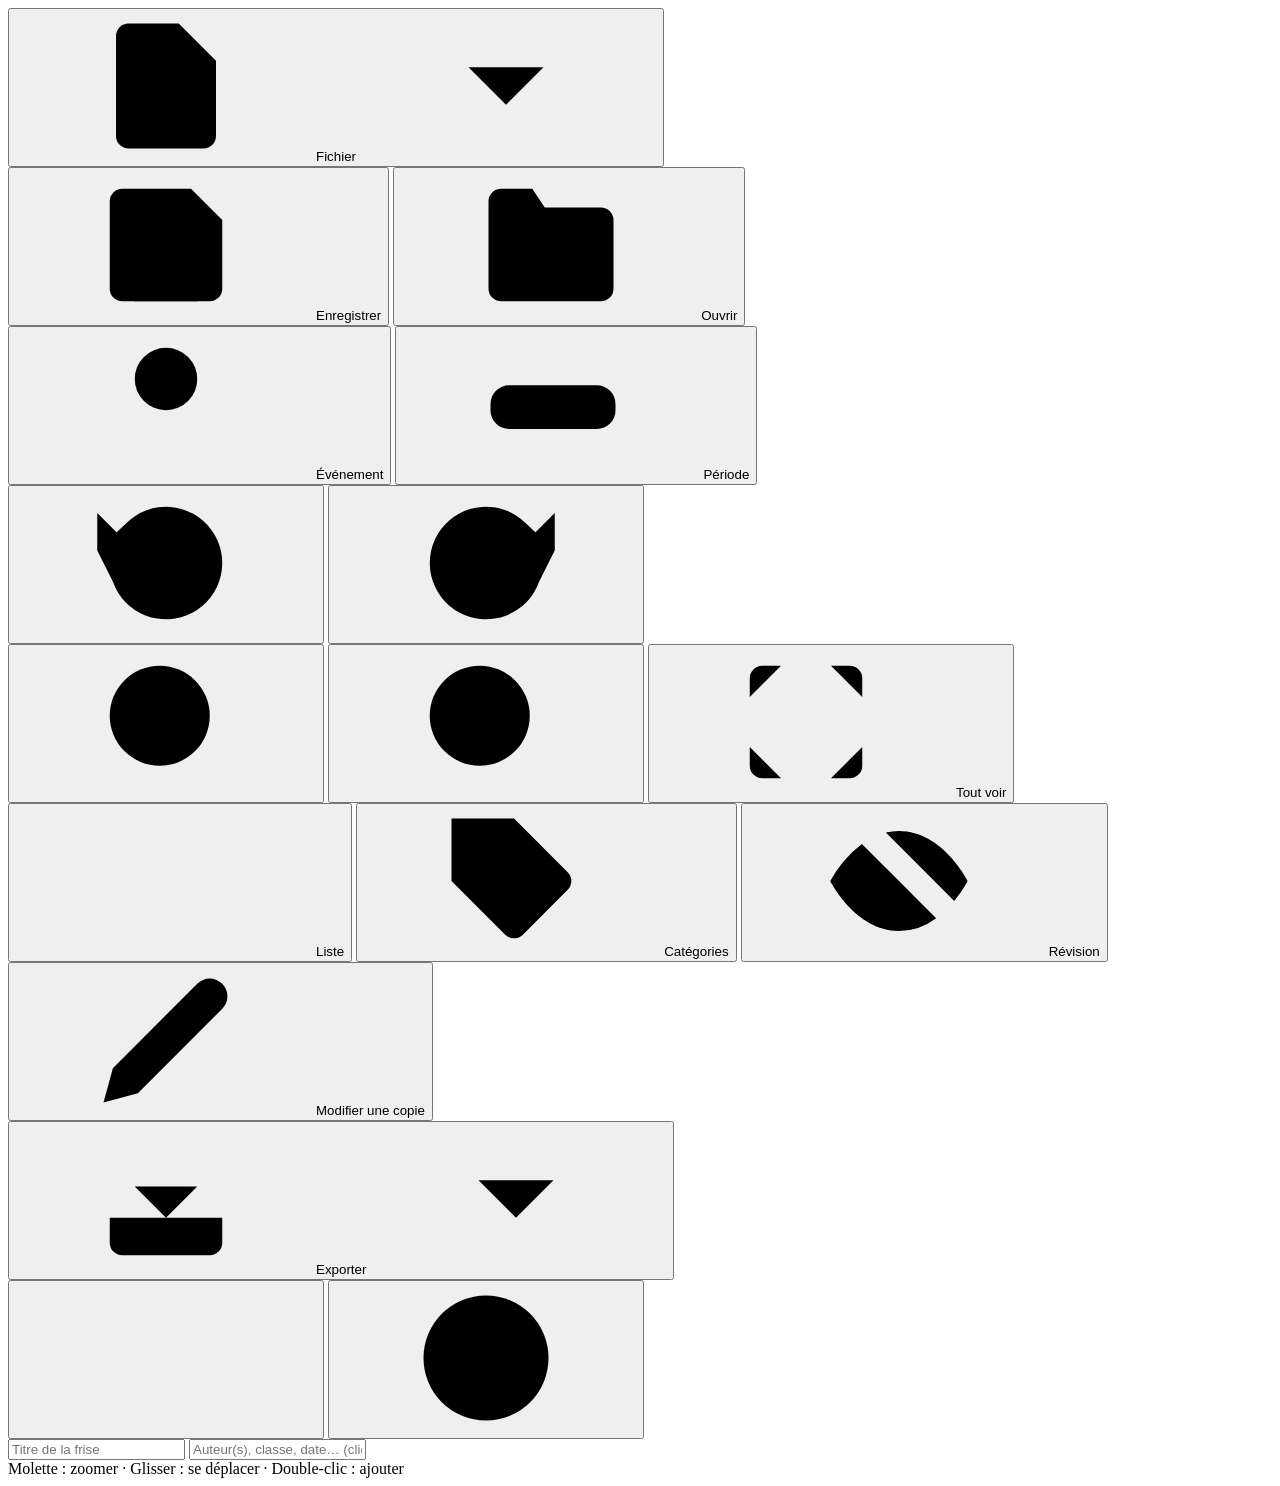
<file: src/index.html>
<!DOCTYPE html>
<html lang="fr">
<head>
<meta charset="utf-8">
<meta name="viewport" content="width=device-width, initial-scale=1">
<title>Frise chronologique</title>
<link rel="icon" href="data:image/svg+xml,%3Csvg xmlns='http://www.w3.org/2000/svg' viewBox='0 0 32 32'%3E%3Crect x='2' y='14' width='28' height='5' rx='2' fill='%231e293b'/%3E%3Ccircle cx='9' cy='10' r='4' fill='%232563eb'/%3E%3Ccircle cx='22' cy='10' r='4' fill='%23dc2626'/%3E%3Crect x='6' y='22' width='16' height='5' rx='2' fill='%2316a34a'/%3E%3C/svg%3E">
<style>
/*__CSS__*/
</style>
</head>
<body>
<svg width="0" height="0" style="position:absolute" aria-hidden="true">
  <defs>
    <symbol id="i-plus" viewBox="0 0 24 24"><line x1="12" y1="5" x2="12" y2="19"/><line x1="5" y1="12" x2="19" y2="12"/></symbol>
    <symbol id="i-event" viewBox="0 0 24 24"><circle cx="12" cy="8" r="5"/><line x1="12" y1="13" x2="12" y2="22"/></symbol>
    <symbol id="i-period" viewBox="0 0 24 24"><rect x="2" y="9" width="20" height="7" rx="3"/></symbol>
    <symbol id="i-file" viewBox="0 0 24 24"><path d="M14 2H6a2 2 0 0 0-2 2v16a2 2 0 0 0 2 2h12a2 2 0 0 0 2-2V8z"/><polyline points="14 2 14 8 20 8"/></symbol>
    <symbol id="i-folder" viewBox="0 0 24 24"><path d="M22 19a2 2 0 0 1-2 2H4a2 2 0 0 1-2-2V5a2 2 0 0 1 2-2h5l2 3h9a2 2 0 0 1 2 2z"/></symbol>
    <symbol id="i-save" viewBox="0 0 24 24"><path d="M19 21H5a2 2 0 0 1-2-2V5a2 2 0 0 1 2-2h11l5 5v11a2 2 0 0 1-2 2z"/><polyline points="17 21 17 13 7 13 7 21"/><polyline points="7 3 7 8 15 8"/></symbol>
    <symbol id="i-undo" viewBox="0 0 24 24"><polyline points="1 4 1 10 7 10"/><path d="M3.51 15a9 9 0 1 0 2.13-9.36L1 10"/></symbol>
    <symbol id="i-redo" viewBox="0 0 24 24"><polyline points="23 4 23 10 17 10"/><path d="M20.49 15a9 9 0 1 1-2.12-9.36L23 10"/></symbol>
    <symbol id="i-zoomin" viewBox="0 0 24 24"><circle cx="11" cy="11" r="8"/><line x1="21" y1="21" x2="16.65" y2="16.65"/><line x1="11" y1="8" x2="11" y2="14"/><line x1="8" y1="11" x2="14" y2="11"/></symbol>
    <symbol id="i-zoomout" viewBox="0 0 24 24"><circle cx="11" cy="11" r="8"/><line x1="21" y1="21" x2="16.65" y2="16.65"/><line x1="8" y1="11" x2="14" y2="11"/></symbol>
    <symbol id="i-fit" viewBox="0 0 24 24"><path d="M8 3H5a2 2 0 0 0-2 2v3m18 0V5a2 2 0 0 0-2-2h-3m0 18h3a2 2 0 0 0 2-2v-3M3 16v3a2 2 0 0 0 2 2h3"/></symbol>
    <symbol id="i-list" viewBox="0 0 24 24"><line x1="8" y1="6" x2="21" y2="6"/><line x1="8" y1="12" x2="21" y2="12"/><line x1="8" y1="18" x2="21" y2="18"/><line x1="3" y1="6" x2="3.01" y2="6"/><line x1="3" y1="12" x2="3.01" y2="12"/><line x1="3" y1="18" x2="3.01" y2="18"/></symbol>
    <symbol id="i-tag" viewBox="0 0 24 24"><path d="M20.59 13.41l-7.17 7.17a2 2 0 0 1-2.83 0L2 12V2h10l8.59 8.59a2 2 0 0 1 0 2.82z"/><line x1="7" y1="7" x2="7.01" y2="7"/></symbol>
    <symbol id="i-sliders" viewBox="0 0 24 24"><line x1="4" y1="21" x2="4" y2="14"/><line x1="4" y1="10" x2="4" y2="3"/><line x1="12" y1="21" x2="12" y2="12"/><line x1="12" y1="8" x2="12" y2="3"/><line x1="20" y1="21" x2="20" y2="16"/><line x1="20" y1="12" x2="20" y2="3"/><line x1="1" y1="14" x2="7" y2="14"/><line x1="9" y1="8" x2="15" y2="8"/><line x1="17" y1="16" x2="23" y2="16"/></symbol>
    <symbol id="i-download" viewBox="0 0 24 24"><path d="M21 15v4a2 2 0 0 1-2 2H5a2 2 0 0 1-2-2v-4"/><polyline points="7 10 12 15 17 10"/><line x1="12" y1="15" x2="12" y2="3"/></symbol>
    <symbol id="i-help" viewBox="0 0 24 24"><circle cx="12" cy="12" r="10"/><path d="M9.09 9a3 3 0 0 1 5.83 1c0 2-3 3-3 3"/><line x1="12" y1="17" x2="12.01" y2="17"/></symbol>
    <symbol id="i-quiz" viewBox="0 0 24 24"><path d="M17.94 17.94A10.07 10.07 0 0 1 12 20c-7 0-11-8-11-8a18.45 18.45 0 0 1 5.06-5.94M9.9 4.24A9.12 9.12 0 0 1 12 4c7 0 11 8 11 8a18.5 18.5 0 0 1-2.16 3.19m-6.72-1.07a3 3 0 1 1-4.24-4.24"/><line x1="1" y1="1" x2="23" y2="23"/></symbol>
    <symbol id="i-x" viewBox="0 0 24 24"><line x1="18" y1="6" x2="6" y2="18"/><line x1="6" y1="6" x2="18" y2="18"/></symbol>
    <symbol id="i-edit" viewBox="0 0 24 24"><path d="M17 3a2.828 2.828 0 1 1 4 4L7.5 20.5 2 22l1.5-5.5L17 3z"/></symbol>
    <symbol id="i-trash" viewBox="0 0 24 24"><polyline points="3 6 5 6 21 6"/><path d="M19 6v14a2 2 0 0 1-2 2H7a2 2 0 0 1-2-2V6m3 0V4a2 2 0 0 1 2-2h4a2 2 0 0 1 2 2v2"/></symbol>
    <symbol id="i-copy" viewBox="0 0 24 24"><rect x="9" y="9" width="13" height="13" rx="2" ry="2"/><path d="M5 15H4a2 2 0 0 1-2-2V4a2 2 0 0 1 2-2h9a2 2 0 0 1 2 2v1"/></symbol>
    <symbol id="i-left" viewBox="0 0 24 24"><polyline points="15 18 9 12 15 6"/></symbol>
    <symbol id="i-right" viewBox="0 0 24 24"><polyline points="9 18 15 12 9 6"/></symbol>
    <symbol id="i-image" viewBox="0 0 24 24"><rect x="3" y="3" width="18" height="18" rx="2" ry="2"/><circle cx="8.5" cy="8.5" r="1.5"/><polyline points="21 15 16 10 5 21"/></symbol>
    <symbol id="i-down" viewBox="0 0 24 24"><polyline points="6 9 12 15 18 9"/></symbol>
    <symbol id="i-clock" viewBox="0 0 24 24"><circle cx="12" cy="12" r="10"/><polyline points="12 6 12 12 16 14"/></symbol>
  </defs>
</svg>

<header id="toolbar">
  <div class="tb-group">
    <div class="menu-wrap" data-edit>
      <button class="tb" data-menu="menu-file" title="Fichier"><svg class="ic"><use href="#i-file"/></svg><span class="lbl opt">Fichier</span><svg class="ic sm"><use href="#i-down"/></svg></button>
      <div class="menu" id="menu-file" hidden>
        <button data-action="new">Nouvelle frise</button>
        <button data-action="open">Ouvrir une frise… <kbd>Ctrl+O</kbd></button>
        <button data-action="save">Enregistrer <kbd>Ctrl+S</kbd></button>
        <button data-action="saveAs">Enregistrer sous… <kbd>Ctrl+Maj+S</kbd></button>
        <hr>
        <button data-action="importFC">Importer une frise FriseChronos…</button>
        <button data-action="batchFC">Convertir un dossier de frises FriseChronos…</button>
        <button data-action="reports">Fiches d’évaluation d’une classe…</button>
        <hr>
        <button data-action="merge">Ajouter le contenu d’une autre frise…</button>
        <button data-action="example">Ouvrir la frise d’exemple</button>
      </div>
    </div>
    <button class="tb primary-soft" data-action="save" data-edit title="Enregistrer (Ctrl+S)"><svg class="ic"><use href="#i-save"/></svg><span class="lbl">Enregistrer</span></button>
    <button class="tb" data-action="open" data-ro title="Ouvrir une frise"><svg class="ic"><use href="#i-folder"/></svg><span class="lbl">Ouvrir</span></button>
  </div>
  <div class="tb-group" data-edit>
    <button class="tb accent" data-action="addEvent" title="Ajouter un événement (date précise)"><svg class="ic"><use href="#i-event"/></svg><span class="lbl">Événement</span></button>
    <button class="tb accent" data-action="addPeriod" title="Ajouter une période (début et fin)"><svg class="ic"><use href="#i-period"/></svg><span class="lbl">Période</span></button>
  </div>
  <div class="tb-group" data-edit>
    <button class="tb icon" data-action="undo" title="Annuler (Ctrl+Z)"><svg class="ic"><use href="#i-undo"/></svg></button>
    <button class="tb icon" data-action="redo" title="Rétablir (Ctrl+Y)"><svg class="ic"><use href="#i-redo"/></svg></button>
  </div>
  <div class="tb-group">
    <button class="tb icon" data-action="zoomOut" title="Dézoomer (−)"><svg class="ic"><use href="#i-zoomout"/></svg></button>
    <button class="tb icon" data-action="zoomIn" title="Zoomer (+)"><svg class="ic"><use href="#i-zoomin"/></svg></button>
    <button class="tb" data-action="fit" title="Voir toute la frise (0)"><svg class="ic"><use href="#i-fit"/></svg><span class="lbl">Tout voir</span></button>
  </div>
  <div class="tb-group">
    <button class="tb" data-action="toggleList" title="Liste des éléments et recherche"><svg class="ic"><use href="#i-list"/></svg><span class="lbl opt">Liste</span></button>
    <button class="tb" data-action="categories" data-edit title="Catégories et couleurs"><svg class="ic"><use href="#i-tag"/></svg><span class="lbl opt">Catégories</span></button>
    <button class="tb" data-action="toggleQuiz" id="btn-quiz" title="Mode révision : les titres sont masqués, cliquez pour les révéler"><svg class="ic"><use href="#i-quiz"/></svg><span class="lbl opt">Révision</span></button>
  </div>
  <div class="tb-spacer"></div>
  <div class="tb-group">
    <span id="save-status" data-edit></span>
    <button class="tb primary" data-action="editCopy" data-ro title="Modifier cette frise (une copie sera créée)"><svg class="ic"><use href="#i-edit"/></svg><span class="lbl">Modifier une copie</span></button>
    <div class="menu-wrap">
      <button class="tb" data-menu="menu-export" title="Exporter, imprimer"><svg class="ic"><use href="#i-download"/></svg><span class="lbl opt">Exporter</span><svg class="ic sm"><use href="#i-down"/></svg></button>
      <div class="menu right" id="menu-export" hidden>
        <button data-action="exportPngView">Image PNG — partie affichée</button>
        <button data-action="exportPngAll">Image PNG — frise entière</button>
        <button data-action="exportHtmlRo" data-edit>Page web en lecture seule</button>
        <hr>
        <button data-action="print">Imprimer / PDF…</button>
      </div>
    </div>
    <button class="tb icon" data-action="settings" data-edit title="Réglages d’affichage"><svg class="ic"><use href="#i-sliders"/></svg></button>
    <button class="tb icon" data-action="help" title="Aide"><svg class="ic"><use href="#i-help"/></svg></button>
  </div>
</header>

<section id="titlebar">
  <div class="titles">
    <input id="doc-title" class="doc-title" maxlength="200" spellcheck="true" aria-label="Titre de la frise" placeholder="Titre de la frise">
    <input id="doc-subtitle" class="doc-subtitle" maxlength="300" aria-label="Sous-titre" placeholder="Auteur(s), classe, date… (cliquez pour écrire)">
  </div>
  <div id="legend" class="legend"></div>
</section>
<div id="banner" hidden></div>

<main id="stage">
  <div id="scroller"><div id="svg-host"></div></div>
  <div id="welcome" hidden>
    <div class="welcome-card">
      <h1>Créer une frise chronologique</h1>
      <p class="muted">Ajoutez des événements (une date) et des périodes (un début et une fin), avec une image et un texte détaillé.</p>
      <div class="welcome-actions">
        <button class="big accent" data-action="addEvent"><svg class="ic"><use href="#i-event"/></svg>Ajouter un événement</button>
        <button class="big accent" data-action="addPeriod"><svg class="ic"><use href="#i-period"/></svg>Ajouter une période</button>
      </div>
      <div class="welcome-actions secondary">
        <button class="btn" data-action="open"><svg class="ic"><use href="#i-folder"/></svg>Ouvrir une frise…</button>
        <button class="btn" data-action="importFC" title="Convertir une frise enregistrée avec frisechronos.fr"><svg class="ic"><use href="#i-download"/></svg>Importer de FriseChronos…</button>
        <button class="btn" data-action="example"><svg class="ic"><use href="#i-file"/></svg>Voir un exemple</button>
      </div>
      <div id="recents"></div>
    </div>
  </div>
  <aside id="listpanel" class="side left" hidden>
    <div class="side-head">
      <strong>Liste chronologique</strong>
      <button class="icon-btn" data-action="toggleList" title="Fermer"><svg class="ic"><use href="#i-x"/></svg></button>
    </div>
    <input id="list-search" type="search" placeholder="Rechercher…" aria-label="Rechercher">
    <div id="list-items"></div>
  </aside>
  <aside id="details" class="side right" hidden></aside>
  <div class="zoom-hint">Molette : zoomer · Glisser : se déplacer · Double-clic : ajouter</div>
</main>

<dialog id="editor">
  <form method="dialog" id="editor-form" novalidate>
    <header class="dlg-head">
      <h2 id="editor-title">Nouvel élément</h2>
      <button type="button" class="icon-btn" data-close title="Fermer"><svg class="ic"><use href="#i-x"/></svg></button>
    </header>
    <div class="dlg-body editor-grid">
      <div class="col">
        <div class="seg" role="radiogroup" aria-label="Type">
          <label><input type="radio" name="type" value="event" checked><span><svg class="ic"><use href="#i-event"/></svg>Événement</span></label>
          <label><input type="radio" name="type" value="period"><span><svg class="ic"><use href="#i-period"/></svg>Période</span></label>
        </div>
        <label class="field">Titre
          <input name="title" maxlength="200" required placeholder="Ex. : Prise de la Bastille">
        </label>
        <fieldset class="datefield" data-which="start">
          <legend id="lbl-start">Date</legend>
          <div class="date-row">
            <input name="startD" type="number" min="1" max="31" placeholder="Jour" aria-label="Jour" class="d-day">
            <select name="startM" aria-label="Mois"></select>
            <input name="startY" type="number" placeholder="Année" aria-label="Année" class="d-year" required>
            <label class="chk"><input type="checkbox" name="startBC">av. J.-C.</label>
          </div>
        </fieldset>
        <fieldset class="datefield" data-which="end">
          <legend>Fin</legend>
          <div class="date-row">
            <input name="endD" type="number" min="1" max="31" placeholder="Jour" aria-label="Jour" class="d-day">
            <select name="endM" aria-label="Mois"></select>
            <input name="endY" type="number" placeholder="Année" aria-label="Année" class="d-year">
            <label class="chk"><input type="checkbox" name="endBC">av. J.-C.</label>
          </div>
        </fieldset>
        <label class="chk"><input type="checkbox" name="approx">Date(s) approximative(s) (« vers… »)</label>
        <p class="hint">Le jour et le mois sont facultatifs : l’année seule suffit.</p>
        <div class="row2">
          <label class="field">Catégorie
            <select name="category"></select>
          </label>
          <div class="field">Couleur
            <div class="swatches" id="editor-colors"></div>
          </div>
        </div>
        <div class="field">Image
          <div id="img-drop" class="img-drop" tabindex="0">
            <div class="img-empty">
              <svg class="ic lg"><use href="#i-image"/></svg>
              <span>Glissez une image ici, collez-la (<kbd>Ctrl+V</kbd>)<br>ou</span>
              <button type="button" class="btn" data-pick-image>Choisir un fichier…</button>
            </div>
            <img id="img-preview" alt="" hidden>
          </div>
          <div class="img-tools" hidden>
            <button type="button" class="btn sm" data-pick-image>Changer</button>
            <button type="button" class="btn sm danger-text" data-remove-image>Retirer l’image</button>
          </div>
          <input name="imageCaption" maxlength="300" placeholder="Légende / source de l’image (ex. : Jean-Pierre Houël, 1789, BnF)">
        </div>
      </div>
      <div class="col">
        <div class="field grow">Texte détaillé <span class="muted small">(s’affiche quand on clique sur l’élément)</span>
          <div class="md-toolbar">
            <button type="button" data-md="bold" title="Gras"><b>G</b></button>
            <button type="button" data-md="italic" title="Italique"><i>I</i></button>
            <button type="button" data-md="underline" title="Souligné"><u>S</u></button>
            <button type="button" data-md="h" title="Intertitre">Titre</button>
            <button type="button" data-md="list" title="Liste à puces">• Liste</button>
            <button type="button" data-md="quote" title="Citation">« Citation »</button>
            <button type="button" data-md="link" title="Lien">Lien</button>
            <span class="md-spacer"></span>
            <button type="button" data-md="preview" class="md-preview-btn" title="Aperçu">Aperçu</button>
          </div>
          <textarea name="details" rows="14" placeholder="Racontez, expliquez, citez un document…&#10;&#10;**gras**, *italique*, - liste, &gt; citation"></textarea>
          <div class="md-preview rich" hidden></div>
        </div>
        <label class="field">Lien « En savoir plus » <span class="muted small">(facultatif)</span>
          <input name="link" type="url" placeholder="https://fr.wikipedia.org/wiki/…">
        </label>
      </div>
    </div>
    <p class="form-error" id="editor-error" role="alert" hidden></p>
    <footer class="dlg-foot">
      <button type="button" class="btn danger" id="editor-delete">Supprimer</button>
      <span class="spacer"></span>
      <button type="button" class="btn" data-close>Annuler</button>
      <button type="submit" class="btn primary">Valider</button>
    </footer>
  </form>
</dialog>

<dialog id="dlg-categories">
  <header class="dlg-head">
    <h2>Catégories</h2>
    <button type="button" class="icon-btn" data-close title="Fermer"><svg class="ic"><use href="#i-x"/></svg></button>
  </header>
  <div class="dlg-body">
    <p class="muted">Chaque catégorie a une couleur, utilisée par ses événements et périodes. Cliquez sur une catégorie de la légende pour la masquer ou l’afficher.</p>
    <div id="cat-list"></div>
    <button type="button" class="btn" id="cat-add"><svg class="ic"><use href="#i-plus"/></svg>Ajouter une catégorie</button>
  </div>
  <footer class="dlg-foot"><span class="spacer"></span><button type="button" class="btn primary" data-close>Terminé</button></footer>
</dialog>

<dialog id="dlg-settings">
  <header class="dlg-head">
    <h2>Réglages d’affichage</h2>
    <button type="button" class="icon-btn" data-close title="Fermer"><svg class="ic"><use href="#i-x"/></svg></button>
  </header>
  <div class="dlg-body settings">
    <label class="chk"><input type="checkbox" id="set-images"> Afficher les images sur la frise</label>
    <label class="chk"><input type="checkbox" id="set-centuries"> Afficher les siècles (et millénaires) sous l’axe</label>
    <label class="field">Taille du texte
      <select id="set-textsize">
        <option value="0.9">Petite</option>
        <option value="1">Normale</option>
        <option value="1.2">Grande</option>
        <option value="1.45">Très grande (projection)</option>
      </select>
    </label>
  </div>
  <footer class="dlg-foot"><span class="spacer"></span><button type="button" class="btn primary" data-close>Terminé</button></footer>
</dialog>

<dialog id="dlg-batch">
  <header class="dlg-head">
    <h2 id="batch-title">Conversion des frises FriseChronos</h2>
  </header>
  <div class="dlg-body" id="batch-body"></div>
  <footer class="dlg-foot"><span class="spacer"></span><button type="button" class="btn primary" id="batch-close" data-close>Fermer</button></footer>
</dialog>

<dialog id="dlg-reports">
  <header class="dlg-head">
    <h2>Fiches d’évaluation d’une classe</h2>
    <button type="button" class="icon-btn" data-close title="Fermer"><svg class="ic"><use href="#i-x"/></svg></button>
  </header>
  <div class="dlg-body settings">
    <p class="muted">Choisissez ensuite le dossier qui contient un sous-dossier par élève (ex. <i>SNT_B_dupont</i>). Les fiches seront enregistrées dans son sous-dossier « Fiches evaluation ».</p>
    <strong>Formats à produire</strong>
    <label class="chk"><input type="checkbox" id="rep-pdf" checked> PDF — prêt à imprimer ou à archiver</label>
    <label class="chk"><input type="checkbox" id="rep-html" checked> Pages web (HTML)</label>
    <label class="chk"><input type="checkbox" id="rep-tex"> LaTeX — fichiers .tex et images, à compiler avec pdflatex ou Overleaf</label>
    <label class="field">Nombre minimum de pages par fiche (PDF et LaTeX)
      <input type="number" id="rep-pages" min="1" max="20" value="1" style="width:90px">
    </label>
    <p class="hint">Des pages blanches complètent chaque fiche jusqu’à ce nombre, ou jusqu’à un multiple de ce nombre si elle est plus longue. Avec <b>2</b>, chaque élève commence sur un recto en impression recto-verso.</p>
  </div>
  <footer class="dlg-foot"><span class="spacer"></span><button type="button" class="btn" data-close>Annuler</button><button type="button" class="btn primary" id="rep-go">Choisir le dossier de la classe…</button></footer>
</dialog>

<dialog id="dlg-print">
  <header class="dlg-head">
    <h2>Imprimer / enregistrer en PDF</h2>
    <button type="button" class="icon-btn" data-close title="Fermer"><svg class="ic"><use href="#i-x"/></svg></button>
  </header>
  <div class="dlg-body settings">
    <label class="chk"><input type="checkbox" id="print-frise" checked> La frise entière</label>
    <label class="chk"><input type="checkbox" id="print-cards" checked> Les fiches détaillées (images et textes)</label>
    <p class="hint">Pour obtenir un PDF, choisissez « Enregistrer au format PDF » (ou « Microsoft Print to PDF ») comme imprimante.</p>
  </div>
  <footer class="dlg-foot"><span class="spacer"></span><button type="button" class="btn" data-close>Annuler</button><button type="button" class="btn primary" id="print-go">Imprimer…</button></footer>
</dialog>

<dialog id="dlg-help">
  <header class="dlg-head">
    <h2>Aide</h2>
    <button type="button" class="icon-btn" data-close title="Fermer"><svg class="ic"><use href="#i-x"/></svg></button>
  </header>
  <div class="dlg-body rich help">
    <h3>Construire la frise</h3>
    <ul>
      <li><b>Événement</b> : quelque chose qui se passe à une date (ex. : 14 juillet 1789).</li>
      <li><b>Période</b> : quelque chose qui dure, avec un début et une fin (ex. : la Première Guerre mondiale).</li>
      <li>Pour les dates avant notre ère, cochez <b>av. J.-C.</b> (ou tapez une année négative).</li>
      <li><b>Double-cliquez</b> sur un espace vide de la frise pour ajouter un événement à cet endroit.</li>
      <li><b>Cliquez</b> sur un élément pour lire son texte détaillé ; <b>double-cliquez</b> pour le modifier.</li>
      <li>Pour ajouter une image : glissez-la dans la fenêtre de modification, ou copiez-la (clic droit → « Copier l’image ») puis collez-la avec <kbd>Ctrl+V</kbd>. Pensez à indiquer la source !</li>
    </ul>
    <h3>Se déplacer</h3>
    <ul>
      <li><b>Molette</b> de la souris : zoomer / dézoomer. <b>Maj + molette</b> : défiler de gauche à droite.</li>
      <li><b>Glisser</b> avec la souris (ou le doigt) : se déplacer. Pincer à deux doigts : zoomer.</li>
      <li><b>Tout voir</b> : afficher toute la frise d’un coup.</li>
    </ul>
    <h3>Enregistrer et rouvrir</h3>
    <ul>
      <li><b>Enregistrer</b> crée un fichier <b>.html</b> qui contient toute la frise, images comprises.</li>
      <li>Pour rouvrir la frise : <b>double-cliquez simplement sur ce fichier</b>. Il s’ouvre dans le navigateur, prêt à être modifié.</li>
      <li>Ce fichier peut être déposé sur l’ENT, envoyé par messagerie ou copié sur une clé USB.</li>
      <li>Le travail est aussi sauvegardé automatiquement dans le navigateur : en cas d’oubli, il est proposé à la réouverture (« Travaux récents »).</li>
      <li><b>Frises FriseChronos</b> : « Fichier → Importer une frise FriseChronos… » convertit un fichier enregistré sur frisechronos.fr (événements, périodes, images). Enregistrez ensuite la frise au nouveau format.</li>
      <li><b>Plusieurs frises FriseChronos d’un coup</b> : « Fichier → Convertir un dossier de frises FriseChronos… ». Choisissez votre dossier de travail : tous les fichiers <b>.bin</b> de ses sous-dossiers sont convertis et enregistrés ensemble dans ce dossier (les fichiers déjà convertis ne sont pas remplacés).</li>
      <li><b>Fiches d’évaluation</b> (enseignant) : « Fichier → Fiches d’évaluation d’une classe… ». Choisissez le dossier qui contient un sous-dossier par élève (ex. <i>SNT_B_dupont</i>) : chaque élève obtient une fiche avec son nom puis, pour chaque repère de ses frises, la date, le titre, l’image et le texte saisi. Les fiches sont enregistrées dans le sous-dossier « Fiches evaluation », au choix en <b>PDF</b>, en pages web et en <b>LaTeX</b>.</li>
      <li>Avec Edge ou Chrome, après le premier enregistrement, <kbd>Ctrl+S</kbd> met directement à jour le même fichier.</li>
    </ul>
    <h3>Raccourcis clavier</h3>
    <table class="kbd-table">
      <tr><td><kbd>Ctrl+S</kbd></td><td>Enregistrer</td><td><kbd>Ctrl+Z</kbd> / <kbd>Ctrl+Y</kbd></td><td>Annuler / Rétablir</td></tr>
      <tr><td><kbd>E</kbd></td><td>Nouvel événement</td><td><kbd>P</kbd></td><td>Nouvelle période</td></tr>
      <tr><td><kbd>+</kbd> / <kbd>−</kbd></td><td>Zoomer / dézoomer</td><td><kbd>0</kbd></td><td>Tout voir</td></tr>
      <tr><td><kbd>←</kbd> / <kbd>→</kbd></td><td>Élément précédent / suivant</td><td><kbd>Suppr</kbd></td><td>Supprimer l’élément choisi</td></tr>
    </table>
    <h3>Mode révision</h3>
    <p>Les titres sont remplacés par « ? ». Cliquez sur un élément puis sur « Révéler » pour vérifier vos connaissances.</p>
  </div>
  <footer class="dlg-foot"><span class="spacer"></span><button type="button" class="btn primary" data-close>Fermer</button></footer>
</dialog>

<div id="lightbox" hidden><img alt=""><div class="lb-caption"></div></div>
<div id="toast" role="status" aria-live="polite"></div>
<div id="print-area"></div>
<input type="file" id="file-open" accept=".html,.htm,.json,.frise" hidden>
<input type="file" id="file-image" accept="image/*" hidden>

<script id="frise-data" type="application/json"></script>
<script>
/*__JS__*/
</script>
</body>
</html>
</file>
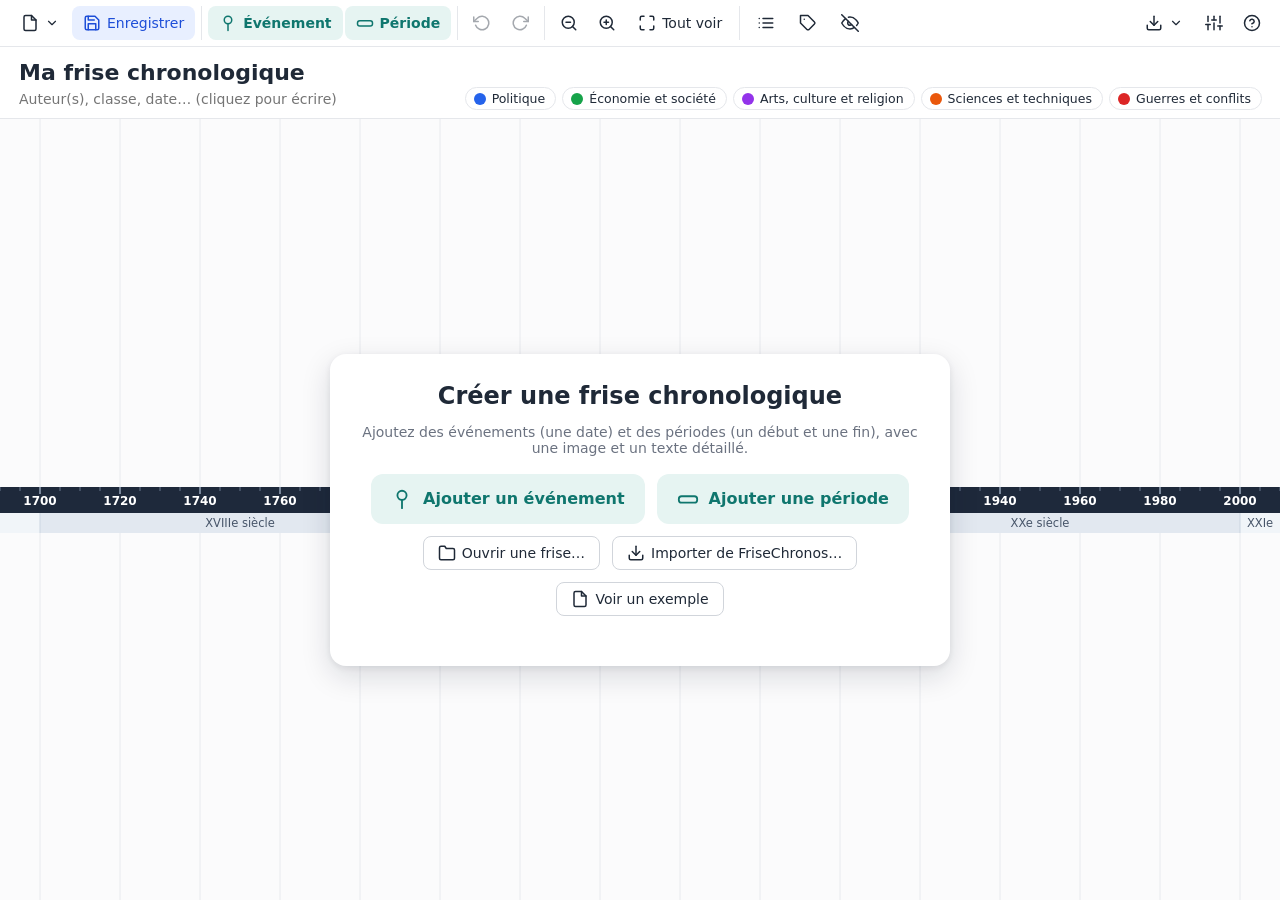
<file: Frise.html>
<!DOCTYPE html>
<html lang="fr">
<head>
<meta charset="utf-8">
<meta name="viewport" content="width=device-width, initial-scale=1">
<title>Frise chronologique</title>
<link rel="icon" href="data:image/svg+xml,%3Csvg xmlns='http://www.w3.org/2000/svg' viewBox='0 0 32 32'%3E%3Crect x='2' y='14' width='28' height='5' rx='2' fill='%231e293b'/%3E%3Ccircle cx='9' cy='10' r='4' fill='%232563eb'/%3E%3Ccircle cx='22' cy='10' r='4' fill='%23dc2626'/%3E%3Crect x='6' y='22' width='16' height='5' rx='2' fill='%2316a34a'/%3E%3C/svg%3E">
<style>
:root {
  --bg: #f6f7f9;
  --panel: #ffffff;
  --ink: #1f2937;
  --muted: #6b7280;
  --line: #e5e7eb;
  --line-strong: #d1d5db;
  --primary: #2563eb;
  --primary-ink: #ffffff;
  --primary-soft: #e8efff;
  --accent: #0f766e;
  --accent-soft: #e6f4f2;
  --danger: #dc2626;
  --warn: #d97706;
  --ok: #16a34a;
  --radius: 10px;
  --shadow: 0 10px 30px rgba(15, 23, 42, .14), 0 2px 6px rgba(15, 23, 42, .08);
  --font: "Segoe UI", system-ui, -apple-system, Roboto, "Helvetica Neue", Arial, sans-serif;
}
* { box-sizing: border-box; }
html, body { height: 100%; margin: 0; }
body {
  font-family: var(--font);
  font-size: 14px;
  color: var(--ink);
  background: var(--bg);
  display: flex;
  flex-direction: column;
  overflow: hidden;
}
[hidden] { display: none !important; }
button { font: inherit; color: inherit; }
input, select, textarea { font: inherit; color: inherit; }
kbd {
  font-family: inherit; font-size: 11px; padding: 1px 5px; border-radius: 4px;
  border: 1px solid var(--line-strong); background: #f9fafb; color: var(--muted); white-space: nowrap;
}
.muted { color: var(--muted); }
.small { font-size: 12px; font-weight: normal; }
.ic { width: 18px; height: 18px; fill: none; stroke: currentColor; stroke-width: 2; stroke-linecap: round; stroke-linejoin: round; flex: none; }
.ic.sm { width: 14px; height: 14px; }
.ic.lg { width: 32px; height: 32px; stroke-width: 1.5; }

/* ---------- Barre d'outils ---------- */
#toolbar {
  display: flex; align-items: center; flex-wrap: wrap; gap: 6px 10px;
  padding: 6px 10px; background: var(--panel); border-bottom: 1px solid var(--line);
  position: relative; z-index: 30;
}
.tb-group { display: flex; align-items: center; gap: 2px; }
.tb-group + .tb-group { padding-left: 10px; border-left: 1px solid var(--line); }
.tb-spacer { flex: 1; }
.tb-spacer + .tb-group { border-left: none; }
.tb {
  display: inline-flex; align-items: center; gap: 6px; height: 34px; padding: 0 10px;
  border: 1px solid transparent; border-radius: 8px; background: transparent; cursor: pointer; white-space: nowrap;
}
.tb:hover { background: #f1f5f9; }
.tb:active { background: #e2e8f0; }
.tb.icon { padding: 0 8px; }
.tb.primary { background: var(--primary); color: var(--primary-ink); }
.tb.primary:hover { background: #1d4ed8; }
.tb.primary-soft { background: var(--primary-soft); color: #1d4ed8; }
.tb.primary-soft:hover { background: #dbe6ff; }
.tb.accent { background: var(--accent-soft); color: var(--accent); font-weight: 600; }
.tb.accent:hover { background: #d3ece8; }
.tb.on { background: #fef3c7; color: #92400e; }
.tb:disabled { opacity: .4; cursor: default; background: transparent; }
#save-status { font-size: 12px; color: var(--muted); display: inline-flex; align-items: center; gap: 6px; margin-right: 6px; max-width: 200px; white-space: nowrap; }
#save-status .dot { width: 8px; height: 8px; border-radius: 50%; background: var(--ok); flex: none; }
#save-status.dirty .dot { background: var(--warn); }
#save-status .fname { overflow: hidden; text-overflow: ellipsis; white-space: nowrap; }
body.readonly [data-edit] { display: none !important; }
body:not(.readonly) [data-ro] { display: none !important; }

.menu-wrap { position: relative; }
.menu {
  position: absolute; top: calc(100% + 4px); left: 0; min-width: 260px; z-index: 50;
  background: var(--panel); border: 1px solid var(--line); border-radius: 10px; box-shadow: var(--shadow); padding: 6px;
}
.menu.right { left: auto; right: 0; }
.menu button {
  display: flex; justify-content: space-between; align-items: center; gap: 16px; width: 100%; text-align: left;
  padding: 8px 10px; border: none; background: none; border-radius: 6px; cursor: pointer;
}
.menu button:hover { background: #f1f5f9; }
.menu hr { border: none; border-top: 1px solid var(--line); margin: 6px 0; }

/* ---------- Titre et légende ---------- */
#titlebar {
  display: flex; align-items: flex-end; justify-content: space-between; flex-wrap: wrap; gap: 6px 24px;
  padding: 10px 18px 8px; background: var(--panel); border-bottom: 1px solid var(--line);
}
.titles { display: flex; flex-direction: column; min-width: 240px; flex: 1 1 360px; }
.doc-title, .doc-subtitle {
  border: 1px solid transparent; border-radius: 6px; background: transparent; padding: 2px 6px; margin-left: -6px; width: 100%;
}
.doc-title { font-size: 22px; font-weight: 700; }
.doc-subtitle { font-size: 14px; color: var(--muted); }
.doc-title:hover, .doc-subtitle:hover { border-color: var(--line); }
.doc-title:focus, .doc-subtitle:focus { outline: none; border-color: var(--primary); background: #fff; }
body.readonly .doc-title:hover, body.readonly .doc-subtitle:hover { border-color: transparent; }
.legend { display: flex; flex-wrap: wrap; gap: 6px; justify-content: flex-end; }
.chip {
  display: inline-flex; align-items: center; gap: 6px; padding: 3px 10px 3px 8px; border-radius: 999px;
  border: 1px solid var(--line); background: #fff; cursor: pointer; font-size: 12.5px;
}
.chip .sw { width: 12px; height: 12px; border-radius: 50%; }
.chip.off { opacity: .45; text-decoration: line-through; }
.chip .n { color: var(--muted); font-size: 11px; }

#banner {
  display: flex; align-items: center; gap: 12px; flex-wrap: wrap;
  padding: 8px 18px; background: #fffbeb; border-bottom: 1px solid #fde68a; color: #78350f;
}
#banner .spacer { flex: 1; }

/* ---------- Scène ---------- */
#stage { position: relative; flex: 1; min-height: 0; }
#scroller { position: absolute; inset: 0; overflow-x: hidden; overflow-y: auto; background: #fbfbfc; }
#svg-host { cursor: grab; touch-action: none; user-select: none; -webkit-user-select: none; }
#svg-host.dragging { cursor: grabbing; }
#svg-host svg { display: block; }
.zoom-hint {
  position: absolute; left: 12px; bottom: 10px; font-size: 11.5px; color: var(--muted);
  background: rgba(255,255,255,.85); padding: 3px 8px; border-radius: 6px; pointer-events: none;
}

#welcome { position: absolute; inset: 0; display: flex; align-items: center; justify-content: center; padding: 20px; pointer-events: none; }
.welcome-card {
  pointer-events: auto; background: var(--panel); border-radius: 16px; box-shadow: var(--shadow);
  padding: 28px 32px; max-width: 620px; width: 100%; text-align: center;
}
.welcome-card h1 { margin: 0 0 6px; font-size: 24px; }
.welcome-actions { display: flex; gap: 12px; justify-content: center; flex-wrap: wrap; margin-top: 18px; }
.welcome-actions.secondary { margin-top: 12px; }
button.big {
  display: inline-flex; align-items: center; gap: 10px; padding: 14px 20px; font-size: 16px; font-weight: 600;
  border-radius: 12px; border: none; cursor: pointer; background: var(--accent-soft); color: var(--accent);
}
button.big:hover { background: #d3ece8; }
button.big .ic { width: 22px; height: 22px; }
#recents { margin-top: 22px; text-align: left; }
#recents h3 { font-size: 13px; text-transform: uppercase; letter-spacing: .04em; color: var(--muted); margin: 0 0 8px; }
.recent {
  display: flex; align-items: center; gap: 10px; width: 100%; padding: 8px 10px; margin-bottom: 4px;
  border: 1px solid var(--line); border-radius: 8px; background: #fff; cursor: pointer; text-align: left;
}
.recent:hover { border-color: var(--primary); background: var(--primary-soft); }
.recent .t { font-weight: 600; flex: 1; overflow: hidden; text-overflow: ellipsis; white-space: nowrap; }
.recent .m { font-size: 12px; color: var(--muted); white-space: nowrap; }

/* ---------- Panneaux latéraux ---------- */
.side {
  position: absolute; top: 0; bottom: 0; width: 400px; max-width: 100%; background: var(--panel);
  box-shadow: var(--shadow); z-index: 20; display: flex; flex-direction: column; overflow: hidden;
}
.side.right { right: 0; border-left: 1px solid var(--line); }
.side.left { left: 0; width: 330px; border-right: 1px solid var(--line); }
.side-head { display: flex; align-items: center; justify-content: space-between; padding: 10px 12px; border-bottom: 1px solid var(--line); }
#list-search { margin: 10px 12px; padding: 7px 10px; border: 1px solid var(--line-strong); border-radius: 8px; }
#list-items { overflow-y: auto; flex: 1; padding: 0 6px 10px; }
.li {
  display: flex; gap: 8px; align-items: baseline; width: 100%; padding: 7px 8px; border: none; background: none;
  text-align: left; border-radius: 6px; cursor: pointer;
}
.li:hover { background: #f1f5f9; }
.li.sel { background: var(--primary-soft); }
.li .sw { width: 10px; height: 10px; border-radius: 50%; flex: none; position: relative; top: 1px; }
.li .sw.bar { border-radius: 3px; width: 14px; height: 8px; }
.li .dt { font-size: 12px; color: var(--muted); min-width: 92px; flex: none; }
.li .tt { flex: 1; }
.li-empty { padding: 16px; color: var(--muted); text-align: center; }

.icon-btn { border: none; background: none; padding: 6px; border-radius: 6px; cursor: pointer; display: inline-flex; color: var(--muted); }
.icon-btn:hover { background: #f1f5f9; color: var(--ink); }
.icon-btn:disabled { opacity: .3; cursor: default; background: none; }

#details { overflow-y: auto; }
.d-top {
  display: flex; align-items: center; gap: 2px; padding: 8px 10px; border-bottom: 1px solid var(--line);
  position: sticky; top: 0; background: var(--panel); z-index: 1;
}
.d-top .pos { font-size: 12px; color: var(--muted); margin: 0 6px; }
.d-top .spacer { flex: 1; }
.d-head { padding: 16px 20px 6px; border-left: 6px solid var(--c); margin: 14px 0 0; }
.d-badges { display: flex; gap: 6px; flex-wrap: wrap; margin-bottom: 8px; }
.badge { font-size: 11.5px; padding: 2px 8px; border-radius: 999px; background: #f1f5f9; color: #334155; }
.badge.cat { background: var(--cbg); color: var(--c); font-weight: 600; }
.d-head h2 { margin: 0 0 6px; font-size: 21px; line-height: 1.25; }
.d-date { font-weight: 600; color: var(--c); }
.d-meta { font-size: 12.5px; color: var(--muted); margin-top: 2px; }
.d-body { padding: 8px 20px 24px; }
.d-body figure { margin: 10px 0 14px; }
.d-body figure img { width: 100%; max-height: 340px; object-fit: contain; background: #f3f4f6; border-radius: 8px; cursor: zoom-in; display: block; }
.d-body figcaption { font-size: 12px; color: var(--muted); margin-top: 6px; font-style: italic; }
.d-actions { display: flex; gap: 8px; flex-wrap: wrap; padding: 12px 20px 20px; border-top: 1px solid var(--line); }
.reveal { margin: 8px 0 12px; }

.rich { line-height: 1.6; font-size: 14.5px; }
.rich p { margin: 0 0 .8em; }
.rich h3, .rich h4, .rich h5 { margin: 1em 0 .4em; font-size: 15.5px; }
.rich ul, .rich ol { margin: 0 0 .8em; padding-left: 1.4em; }
.rich blockquote { margin: 0 0 .8em; padding: 6px 12px; border-left: 3px solid var(--line-strong); color: #374151; background: #f9fafb; font-style: italic; }
.rich a { color: var(--primary); }

/* ---------- Boutons génériques ---------- */
.btn {
  display: inline-flex; align-items: center; gap: 6px; padding: 7px 14px; border-radius: 8px;
  border: 1px solid var(--line-strong); background: #fff; cursor: pointer; font-weight: 500;
}
.btn:hover { background: #f8fafc; border-color: #9ca3af; }
.btn.primary { background: var(--primary); color: #fff; border-color: var(--primary); }
.btn.primary:hover { background: #1d4ed8; }
.btn.danger { color: var(--danger); border-color: #fecaca; }
.btn.danger:hover { background: #fef2f2; }
.btn.sm { padding: 4px 10px; font-size: 13px; }
.danger-text { color: var(--danger); }

/* ---------- Dialogues ---------- */
dialog {
  border: none; border-radius: 14px; padding: 0; box-shadow: var(--shadow); color: var(--ink);
  max-width: calc(100vw - 24px); max-height: calc(100vh - 24px);
}
dialog::backdrop { background: rgba(15, 23, 42, .45); }
dialog > form, dialog { display: flex; flex-direction: column; }
dialog:not([open]) { display: none; }
#editor { width: 980px; }
#dlg-categories { width: 520px; }
#dlg-settings, #dlg-print { width: 460px; }
#dlg-help { width: 760px; }
.dlg-head { display: flex; align-items: center; justify-content: space-between; padding: 14px 20px; border-bottom: 1px solid var(--line); }
.dlg-head h2 { margin: 0; font-size: 18px; }
.dlg-body { padding: 16px 20px; overflow-y: auto; }
.dlg-foot { display: flex; gap: 8px; align-items: center; padding: 12px 20px; border-top: 1px solid var(--line); background: #fafafa; }
.dlg-foot .spacer { flex: 1; }
.editor-grid { display: grid; grid-template-columns: 1fr 1fr; gap: 20px; }
.editor-grid .col { display: flex; flex-direction: column; gap: 12px; min-width: 0; }
.field { display: flex; flex-direction: column; gap: 5px; font-weight: 600; font-size: 13px; }
.field.grow { flex: 1; }
.field input, .field select, .field textarea, .datefield input, .datefield select, .settings select {
  font-weight: normal; font-size: 14px; padding: 7px 9px; border: 1px solid var(--line-strong); border-radius: 8px; background: #fff; width: 100%;
}
.field input:focus, .field select:focus, .field textarea:focus, .datefield input:focus, .datefield select:focus {
  outline: 2px solid rgba(37, 99, 235, .35); border-color: var(--primary);
}
.field textarea { resize: vertical; min-height: 220px; line-height: 1.5; font-family: var(--font); }
.datefield { border: 1px solid var(--line); border-radius: 10px; padding: 8px 10px 10px; margin: 0; }
.datefield legend { font-weight: 600; font-size: 13px; padding: 0 4px; }
.date-row { display: flex; gap: 6px; align-items: center; }
.date-row .d-day { width: 76px; flex: none; }
.date-row select { width: 130px; flex: none; }
.date-row .d-year { flex: 1; min-width: 80px; }
.chk { display: inline-flex; align-items: center; gap: 6px; font-weight: normal; font-size: 13.5px; cursor: pointer; white-space: nowrap; }
.chk input { width: 16px; height: 16px; margin: 0; }
.hint { margin: -4px 0 0; font-size: 12px; color: var(--muted); }
.row2 { display: grid; grid-template-columns: 1fr 1fr; gap: 12px; }
.seg { display: inline-flex; border: 1px solid var(--line-strong); border-radius: 10px; overflow: hidden; align-self: flex-start; }
.seg label { cursor: pointer; }
.seg input { position: absolute; opacity: 0; pointer-events: none; }
.seg span { display: inline-flex; align-items: center; gap: 6px; padding: 7px 14px; }
.seg input:checked + span { background: var(--accent); color: #fff; }
.seg input:focus-visible + span { outline: 2px solid var(--primary); outline-offset: -2px; }
.swatches { display: flex; flex-wrap: wrap; gap: 5px; align-items: center; }
.swatch {
  width: 24px; height: 24px; border-radius: 50%; border: 2px solid #fff; box-shadow: 0 0 0 1px var(--line-strong);
  cursor: pointer; padding: 0; position: relative;
}
.swatch.sel { box-shadow: 0 0 0 2px var(--ink); }
.swatch.auto { background: conic-gradient(#2563eb, #16a34a, #ea580c, #dc2626, #9333ea, #2563eb); }
.swatch.auto::after { content: "A"; position: absolute; inset: 0; display: flex; align-items: center; justify-content: center; font-size: 11px; font-weight: 700; color: #fff; text-shadow: 0 0 2px #000; }
.swatch-input { width: 28px; height: 28px; padding: 0; border: none; background: none; cursor: pointer; }
.img-drop {
  border: 2px dashed var(--line-strong); border-radius: 10px; min-height: 130px; display: flex; align-items: center; justify-content: center;
  background: #fafafa; font-weight: normal; position: relative; overflow: hidden;
}
.img-drop.over { border-color: var(--primary); background: var(--primary-soft); }
.img-empty { display: flex; flex-direction: column; align-items: center; gap: 6px; color: var(--muted); text-align: center; padding: 12px; font-size: 13px; }
#img-preview { max-width: 100%; max-height: 220px; display: block; }
.img-tools { display: flex; gap: 8px; margin: 2px 0 2px; }
.md-toolbar { display: flex; flex-wrap: wrap; gap: 3px; font-weight: normal; }
.md-toolbar button { border: 1px solid var(--line); background: #fff; border-radius: 6px; padding: 3px 8px; cursor: pointer; font-size: 12.5px; }
.md-toolbar button:hover { background: #f1f5f9; }
.md-toolbar button.on { background: var(--primary-soft); border-color: var(--primary); }
.md-spacer { flex: 1; }
.md-preview { border: 1px solid var(--line-strong); border-radius: 8px; padding: 10px 12px; min-height: 220px; font-weight: normal; overflow-y: auto; max-height: 360px; }
.form-error { margin: 0 20px 10px; padding: 8px 12px; background: #fef2f2; color: #991b1b; border-radius: 8px; }

#dlg-batch { width: 760px; }
.batch-table { width: 100%; border-collapse: collapse; font-size: 13px; margin-top: 8px; }
.batch-table th { text-align: left; color: var(--muted); font-weight: 600; border-bottom: 1px solid var(--line); padding: 6px 8px; }
.batch-table td { border-bottom: 1px solid var(--line); padding: 6px 8px; word-break: break-word; }
.batch-table td:first-child { width: 20px; font-weight: 700; }
.batch-table .st-ok td:first-child { color: var(--ok); }
.batch-table .st-error td { color: var(--danger); }
#cat-list { display: flex; flex-direction: column; gap: 6px; margin: 12px 0; }
.cat-row { display: flex; align-items: center; gap: 8px; }
.cat-row input[type=text] { flex: 1; padding: 6px 9px; border: 1px solid var(--line-strong); border-radius: 8px; }
.cat-row input[type=color] { width: 36px; height: 32px; border: 1px solid var(--line-strong); border-radius: 8px; padding: 2px; background: #fff; cursor: pointer; }
.cat-row .n { font-size: 12px; color: var(--muted); width: 74px; text-align: right; }
.settings { display: flex; flex-direction: column; gap: 14px; }
.help h3 { margin: 18px 0 6px; font-size: 15px; }
.help h3:first-child { margin-top: 0; }
.help ul { margin: 0; }
.kbd-table { border-collapse: collapse; font-size: 13px; }
.kbd-table td { padding: 4px 10px 4px 0; }

/* ---------- Visionneuse d'image, notifications ---------- */
#lightbox {
  position: fixed; inset: 0; z-index: 100; background: rgba(0,0,0,.85); display: flex; flex-direction: column;
  align-items: center; justify-content: center; cursor: zoom-out; padding: 24px;
}
#lightbox img { max-width: 100%; max-height: calc(100% - 40px); object-fit: contain; }
.lb-caption { color: #e5e7eb; margin-top: 10px; font-size: 13px; text-align: center; }
#toast {
  position: fixed; left: 50%; bottom: 24px; transform: translate(-50%, 20px); opacity: 0; pointer-events: none; z-index: 200;
  background: #111827; color: #fff; padding: 10px 16px; border-radius: 10px; box-shadow: var(--shadow); transition: .2s; max-width: 90vw;
}
#toast.show { opacity: 1; transform: translate(-50%, 0); }
#print-area { display: none; }

/* ---------- Écrans étroits ---------- */
@media (max-width: 1500px) {
  #save-status .fname { display: none; }
  .tb-group + .tb-group { padding-left: 6px; }
  #toolbar { gap: 6px; }
}
@media (max-width: 1360px) {
  .tb .lbl.opt { display: none; }
}
@media (max-width: 1100px) {
  .tb .lbl { display: none; }
  .tb.accent .lbl, .tb.primary .lbl { display: inline; }
}
@media (max-width: 820px) {
  .editor-grid { grid-template-columns: 1fr; }
  .side.right { width: 100%; top: auto; height: 62%; }
  .side.left { width: 100%; }
  .zoom-hint { display: none; }
  .date-row { flex-wrap: wrap; }
}

/* ---------- Impression ---------- */
@media print {
  @page { size: A4 landscape; margin: 12mm; }
  body { display: block; overflow: visible; background: #fff; height: auto; }
  body > *:not(#print-area) { display: none !important; }
  #print-area { display: block; }
  .pa-head h1 { font-size: 20pt; margin: 0 0 2pt; }
  .pa-head p { margin: 0 0 8pt; color: #555; }
  .pa-frise svg { width: 100%; height: auto; }
  .pa-frise { page-break-after: always; }
  .pa-frise:last-child { page-break-after: auto; }
  .pa-cards { columns: 2; column-gap: 10mm; }
  .pa-card { break-inside: avoid; border-left: 4px solid var(--c); padding: 2pt 0 2pt 8pt; margin: 0 0 10pt; }
  .pa-card h2 { font-size: 13pt; margin: 0; }
  .pa-card .d { color: var(--c); font-weight: 600; font-size: 10pt; margin-bottom: 4pt; }
  .pa-card img { max-width: 100%; max-height: 55mm; display: block; margin: 4pt 0; }
  .pa-card .cap { font-size: 8.5pt; font-style: italic; color: #555; }
  .pa-card .rich { font-size: 10pt; line-height: 1.4; }
  .pa-card .lnk { font-size: 8.5pt; color: #555; word-break: break-all; }
}

</style>
</head>
<body>
<svg width="0" height="0" style="position:absolute" aria-hidden="true">
  <defs>
    <symbol id="i-plus" viewBox="0 0 24 24"><line x1="12" y1="5" x2="12" y2="19"/><line x1="5" y1="12" x2="19" y2="12"/></symbol>
    <symbol id="i-event" viewBox="0 0 24 24"><circle cx="12" cy="8" r="5"/><line x1="12" y1="13" x2="12" y2="22"/></symbol>
    <symbol id="i-period" viewBox="0 0 24 24"><rect x="2" y="9" width="20" height="7" rx="3"/></symbol>
    <symbol id="i-file" viewBox="0 0 24 24"><path d="M14 2H6a2 2 0 0 0-2 2v16a2 2 0 0 0 2 2h12a2 2 0 0 0 2-2V8z"/><polyline points="14 2 14 8 20 8"/></symbol>
    <symbol id="i-folder" viewBox="0 0 24 24"><path d="M22 19a2 2 0 0 1-2 2H4a2 2 0 0 1-2-2V5a2 2 0 0 1 2-2h5l2 3h9a2 2 0 0 1 2 2z"/></symbol>
    <symbol id="i-save" viewBox="0 0 24 24"><path d="M19 21H5a2 2 0 0 1-2-2V5a2 2 0 0 1 2-2h11l5 5v11a2 2 0 0 1-2 2z"/><polyline points="17 21 17 13 7 13 7 21"/><polyline points="7 3 7 8 15 8"/></symbol>
    <symbol id="i-undo" viewBox="0 0 24 24"><polyline points="1 4 1 10 7 10"/><path d="M3.51 15a9 9 0 1 0 2.13-9.36L1 10"/></symbol>
    <symbol id="i-redo" viewBox="0 0 24 24"><polyline points="23 4 23 10 17 10"/><path d="M20.49 15a9 9 0 1 1-2.12-9.36L23 10"/></symbol>
    <symbol id="i-zoomin" viewBox="0 0 24 24"><circle cx="11" cy="11" r="8"/><line x1="21" y1="21" x2="16.65" y2="16.65"/><line x1="11" y1="8" x2="11" y2="14"/><line x1="8" y1="11" x2="14" y2="11"/></symbol>
    <symbol id="i-zoomout" viewBox="0 0 24 24"><circle cx="11" cy="11" r="8"/><line x1="21" y1="21" x2="16.65" y2="16.65"/><line x1="8" y1="11" x2="14" y2="11"/></symbol>
    <symbol id="i-fit" viewBox="0 0 24 24"><path d="M8 3H5a2 2 0 0 0-2 2v3m18 0V5a2 2 0 0 0-2-2h-3m0 18h3a2 2 0 0 0 2-2v-3M3 16v3a2 2 0 0 0 2 2h3"/></symbol>
    <symbol id="i-list" viewBox="0 0 24 24"><line x1="8" y1="6" x2="21" y2="6"/><line x1="8" y1="12" x2="21" y2="12"/><line x1="8" y1="18" x2="21" y2="18"/><line x1="3" y1="6" x2="3.01" y2="6"/><line x1="3" y1="12" x2="3.01" y2="12"/><line x1="3" y1="18" x2="3.01" y2="18"/></symbol>
    <symbol id="i-tag" viewBox="0 0 24 24"><path d="M20.59 13.41l-7.17 7.17a2 2 0 0 1-2.83 0L2 12V2h10l8.59 8.59a2 2 0 0 1 0 2.82z"/><line x1="7" y1="7" x2="7.01" y2="7"/></symbol>
    <symbol id="i-sliders" viewBox="0 0 24 24"><line x1="4" y1="21" x2="4" y2="14"/><line x1="4" y1="10" x2="4" y2="3"/><line x1="12" y1="21" x2="12" y2="12"/><line x1="12" y1="8" x2="12" y2="3"/><line x1="20" y1="21" x2="20" y2="16"/><line x1="20" y1="12" x2="20" y2="3"/><line x1="1" y1="14" x2="7" y2="14"/><line x1="9" y1="8" x2="15" y2="8"/><line x1="17" y1="16" x2="23" y2="16"/></symbol>
    <symbol id="i-download" viewBox="0 0 24 24"><path d="M21 15v4a2 2 0 0 1-2 2H5a2 2 0 0 1-2-2v-4"/><polyline points="7 10 12 15 17 10"/><line x1="12" y1="15" x2="12" y2="3"/></symbol>
    <symbol id="i-help" viewBox="0 0 24 24"><circle cx="12" cy="12" r="10"/><path d="M9.09 9a3 3 0 0 1 5.83 1c0 2-3 3-3 3"/><line x1="12" y1="17" x2="12.01" y2="17"/></symbol>
    <symbol id="i-quiz" viewBox="0 0 24 24"><path d="M17.94 17.94A10.07 10.07 0 0 1 12 20c-7 0-11-8-11-8a18.45 18.45 0 0 1 5.06-5.94M9.9 4.24A9.12 9.12 0 0 1 12 4c7 0 11 8 11 8a18.5 18.5 0 0 1-2.16 3.19m-6.72-1.07a3 3 0 1 1-4.24-4.24"/><line x1="1" y1="1" x2="23" y2="23"/></symbol>
    <symbol id="i-x" viewBox="0 0 24 24"><line x1="18" y1="6" x2="6" y2="18"/><line x1="6" y1="6" x2="18" y2="18"/></symbol>
    <symbol id="i-edit" viewBox="0 0 24 24"><path d="M17 3a2.828 2.828 0 1 1 4 4L7.5 20.5 2 22l1.5-5.5L17 3z"/></symbol>
    <symbol id="i-trash" viewBox="0 0 24 24"><polyline points="3 6 5 6 21 6"/><path d="M19 6v14a2 2 0 0 1-2 2H7a2 2 0 0 1-2-2V6m3 0V4a2 2 0 0 1 2-2h4a2 2 0 0 1 2 2v2"/></symbol>
    <symbol id="i-copy" viewBox="0 0 24 24"><rect x="9" y="9" width="13" height="13" rx="2" ry="2"/><path d="M5 15H4a2 2 0 0 1-2-2V4a2 2 0 0 1 2-2h9a2 2 0 0 1 2 2v1"/></symbol>
    <symbol id="i-left" viewBox="0 0 24 24"><polyline points="15 18 9 12 15 6"/></symbol>
    <symbol id="i-right" viewBox="0 0 24 24"><polyline points="9 18 15 12 9 6"/></symbol>
    <symbol id="i-image" viewBox="0 0 24 24"><rect x="3" y="3" width="18" height="18" rx="2" ry="2"/><circle cx="8.5" cy="8.5" r="1.5"/><polyline points="21 15 16 10 5 21"/></symbol>
    <symbol id="i-down" viewBox="0 0 24 24"><polyline points="6 9 12 15 18 9"/></symbol>
    <symbol id="i-clock" viewBox="0 0 24 24"><circle cx="12" cy="12" r="10"/><polyline points="12 6 12 12 16 14"/></symbol>
  </defs>
</svg>

<header id="toolbar">
  <div class="tb-group">
    <div class="menu-wrap" data-edit>
      <button class="tb" data-menu="menu-file" title="Fichier"><svg class="ic"><use href="#i-file"/></svg><span class="lbl opt">Fichier</span><svg class="ic sm"><use href="#i-down"/></svg></button>
      <div class="menu" id="menu-file" hidden>
        <button data-action="new">Nouvelle frise</button>
        <button data-action="open">Ouvrir une frise… <kbd>Ctrl+O</kbd></button>
        <button data-action="save">Enregistrer <kbd>Ctrl+S</kbd></button>
        <button data-action="saveAs">Enregistrer sous… <kbd>Ctrl+Maj+S</kbd></button>
        <hr>
        <button data-action="importFC">Importer une frise FriseChronos…</button>
        <button data-action="batchFC">Convertir un dossier de frises FriseChronos…</button>
        <button data-action="reports">Fiches d’évaluation d’une classe…</button>
        <hr>
        <button data-action="merge">Ajouter le contenu d’une autre frise…</button>
        <button data-action="example">Ouvrir la frise d’exemple</button>
      </div>
    </div>
    <button class="tb primary-soft" data-action="save" data-edit title="Enregistrer (Ctrl+S)"><svg class="ic"><use href="#i-save"/></svg><span class="lbl">Enregistrer</span></button>
    <button class="tb" data-action="open" data-ro title="Ouvrir une frise"><svg class="ic"><use href="#i-folder"/></svg><span class="lbl">Ouvrir</span></button>
  </div>
  <div class="tb-group" data-edit>
    <button class="tb accent" data-action="addEvent" title="Ajouter un événement (date précise)"><svg class="ic"><use href="#i-event"/></svg><span class="lbl">Événement</span></button>
    <button class="tb accent" data-action="addPeriod" title="Ajouter une période (début et fin)"><svg class="ic"><use href="#i-period"/></svg><span class="lbl">Période</span></button>
  </div>
  <div class="tb-group" data-edit>
    <button class="tb icon" data-action="undo" title="Annuler (Ctrl+Z)"><svg class="ic"><use href="#i-undo"/></svg></button>
    <button class="tb icon" data-action="redo" title="Rétablir (Ctrl+Y)"><svg class="ic"><use href="#i-redo"/></svg></button>
  </div>
  <div class="tb-group">
    <button class="tb icon" data-action="zoomOut" title="Dézoomer (−)"><svg class="ic"><use href="#i-zoomout"/></svg></button>
    <button class="tb icon" data-action="zoomIn" title="Zoomer (+)"><svg class="ic"><use href="#i-zoomin"/></svg></button>
    <button class="tb" data-action="fit" title="Voir toute la frise (0)"><svg class="ic"><use href="#i-fit"/></svg><span class="lbl">Tout voir</span></button>
  </div>
  <div class="tb-group">
    <button class="tb" data-action="toggleList" title="Liste des éléments et recherche"><svg class="ic"><use href="#i-list"/></svg><span class="lbl opt">Liste</span></button>
    <button class="tb" data-action="categories" data-edit title="Catégories et couleurs"><svg class="ic"><use href="#i-tag"/></svg><span class="lbl opt">Catégories</span></button>
    <button class="tb" data-action="toggleQuiz" id="btn-quiz" title="Mode révision : les titres sont masqués, cliquez pour les révéler"><svg class="ic"><use href="#i-quiz"/></svg><span class="lbl opt">Révision</span></button>
  </div>
  <div class="tb-spacer"></div>
  <div class="tb-group">
    <span id="save-status" data-edit></span>
    <button class="tb primary" data-action="editCopy" data-ro title="Modifier cette frise (une copie sera créée)"><svg class="ic"><use href="#i-edit"/></svg><span class="lbl">Modifier une copie</span></button>
    <div class="menu-wrap">
      <button class="tb" data-menu="menu-export" title="Exporter, imprimer"><svg class="ic"><use href="#i-download"/></svg><span class="lbl opt">Exporter</span><svg class="ic sm"><use href="#i-down"/></svg></button>
      <div class="menu right" id="menu-export" hidden>
        <button data-action="exportPngView">Image PNG — partie affichée</button>
        <button data-action="exportPngAll">Image PNG — frise entière</button>
        <button data-action="exportHtmlRo" data-edit>Page web en lecture seule</button>
        <hr>
        <button data-action="print">Imprimer / PDF…</button>
      </div>
    </div>
    <button class="tb icon" data-action="settings" data-edit title="Réglages d’affichage"><svg class="ic"><use href="#i-sliders"/></svg></button>
    <button class="tb icon" data-action="help" title="Aide"><svg class="ic"><use href="#i-help"/></svg></button>
  </div>
</header>

<section id="titlebar">
  <div class="titles">
    <input id="doc-title" class="doc-title" maxlength="200" spellcheck="true" aria-label="Titre de la frise" placeholder="Titre de la frise">
    <input id="doc-subtitle" class="doc-subtitle" maxlength="300" aria-label="Sous-titre" placeholder="Auteur(s), classe, date… (cliquez pour écrire)">
  </div>
  <div id="legend" class="legend"></div>
</section>
<div id="banner" hidden></div>

<main id="stage">
  <div id="scroller"><div id="svg-host"></div></div>
  <div id="welcome" hidden>
    <div class="welcome-card">
      <h1>Créer une frise chronologique</h1>
      <p class="muted">Ajoutez des événements (une date) et des périodes (un début et une fin), avec une image et un texte détaillé.</p>
      <div class="welcome-actions">
        <button class="big accent" data-action="addEvent"><svg class="ic"><use href="#i-event"/></svg>Ajouter un événement</button>
        <button class="big accent" data-action="addPeriod"><svg class="ic"><use href="#i-period"/></svg>Ajouter une période</button>
      </div>
      <div class="welcome-actions secondary">
        <button class="btn" data-action="open"><svg class="ic"><use href="#i-folder"/></svg>Ouvrir une frise…</button>
        <button class="btn" data-action="importFC" title="Convertir une frise enregistrée avec frisechronos.fr"><svg class="ic"><use href="#i-download"/></svg>Importer de FriseChronos…</button>
        <button class="btn" data-action="example"><svg class="ic"><use href="#i-file"/></svg>Voir un exemple</button>
      </div>
      <div id="recents"></div>
    </div>
  </div>
  <aside id="listpanel" class="side left" hidden>
    <div class="side-head">
      <strong>Liste chronologique</strong>
      <button class="icon-btn" data-action="toggleList" title="Fermer"><svg class="ic"><use href="#i-x"/></svg></button>
    </div>
    <input id="list-search" type="search" placeholder="Rechercher…" aria-label="Rechercher">
    <div id="list-items"></div>
  </aside>
  <aside id="details" class="side right" hidden></aside>
  <div class="zoom-hint">Molette : zoomer · Glisser : se déplacer · Double-clic : ajouter</div>
</main>

<dialog id="editor">
  <form method="dialog" id="editor-form" novalidate>
    <header class="dlg-head">
      <h2 id="editor-title">Nouvel élément</h2>
      <button type="button" class="icon-btn" data-close title="Fermer"><svg class="ic"><use href="#i-x"/></svg></button>
    </header>
    <div class="dlg-body editor-grid">
      <div class="col">
        <div class="seg" role="radiogroup" aria-label="Type">
          <label><input type="radio" name="type" value="event" checked><span><svg class="ic"><use href="#i-event"/></svg>Événement</span></label>
          <label><input type="radio" name="type" value="period"><span><svg class="ic"><use href="#i-period"/></svg>Période</span></label>
        </div>
        <label class="field">Titre
          <input name="title" maxlength="200" required placeholder="Ex. : Prise de la Bastille">
        </label>
        <fieldset class="datefield" data-which="start">
          <legend id="lbl-start">Date</legend>
          <div class="date-row">
            <input name="startD" type="number" min="1" max="31" placeholder="Jour" aria-label="Jour" class="d-day">
            <select name="startM" aria-label="Mois"></select>
            <input name="startY" type="number" placeholder="Année" aria-label="Année" class="d-year" required>
            <label class="chk"><input type="checkbox" name="startBC">av. J.-C.</label>
          </div>
        </fieldset>
        <fieldset class="datefield" data-which="end">
          <legend>Fin</legend>
          <div class="date-row">
            <input name="endD" type="number" min="1" max="31" placeholder="Jour" aria-label="Jour" class="d-day">
            <select name="endM" aria-label="Mois"></select>
            <input name="endY" type="number" placeholder="Année" aria-label="Année" class="d-year">
            <label class="chk"><input type="checkbox" name="endBC">av. J.-C.</label>
          </div>
        </fieldset>
        <label class="chk"><input type="checkbox" name="approx">Date(s) approximative(s) (« vers… »)</label>
        <p class="hint">Le jour et le mois sont facultatifs : l’année seule suffit.</p>
        <div class="row2">
          <label class="field">Catégorie
            <select name="category"></select>
          </label>
          <div class="field">Couleur
            <div class="swatches" id="editor-colors"></div>
          </div>
        </div>
        <div class="field">Image
          <div id="img-drop" class="img-drop" tabindex="0">
            <div class="img-empty">
              <svg class="ic lg"><use href="#i-image"/></svg>
              <span>Glissez une image ici, collez-la (<kbd>Ctrl+V</kbd>)<br>ou</span>
              <button type="button" class="btn" data-pick-image>Choisir un fichier…</button>
            </div>
            <img id="img-preview" alt="" hidden>
          </div>
          <div class="img-tools" hidden>
            <button type="button" class="btn sm" data-pick-image>Changer</button>
            <button type="button" class="btn sm danger-text" data-remove-image>Retirer l’image</button>
          </div>
          <input name="imageCaption" maxlength="300" placeholder="Légende / source de l’image (ex. : Jean-Pierre Houël, 1789, BnF)">
        </div>
      </div>
      <div class="col">
        <div class="field grow">Texte détaillé <span class="muted small">(s’affiche quand on clique sur l’élément)</span>
          <div class="md-toolbar">
            <button type="button" data-md="bold" title="Gras"><b>G</b></button>
            <button type="button" data-md="italic" title="Italique"><i>I</i></button>
            <button type="button" data-md="underline" title="Souligné"><u>S</u></button>
            <button type="button" data-md="h" title="Intertitre">Titre</button>
            <button type="button" data-md="list" title="Liste à puces">• Liste</button>
            <button type="button" data-md="quote" title="Citation">« Citation »</button>
            <button type="button" data-md="link" title="Lien">Lien</button>
            <span class="md-spacer"></span>
            <button type="button" data-md="preview" class="md-preview-btn" title="Aperçu">Aperçu</button>
          </div>
          <textarea name="details" rows="14" placeholder="Racontez, expliquez, citez un document…&#10;&#10;**gras**, *italique*, - liste, &gt; citation"></textarea>
          <div class="md-preview rich" hidden></div>
        </div>
        <label class="field">Lien « En savoir plus » <span class="muted small">(facultatif)</span>
          <input name="link" type="url" placeholder="https://fr.wikipedia.org/wiki/…">
        </label>
      </div>
    </div>
    <p class="form-error" id="editor-error" role="alert" hidden></p>
    <footer class="dlg-foot">
      <button type="button" class="btn danger" id="editor-delete">Supprimer</button>
      <span class="spacer"></span>
      <button type="button" class="btn" data-close>Annuler</button>
      <button type="submit" class="btn primary">Valider</button>
    </footer>
  </form>
</dialog>

<dialog id="dlg-categories">
  <header class="dlg-head">
    <h2>Catégories</h2>
    <button type="button" class="icon-btn" data-close title="Fermer"><svg class="ic"><use href="#i-x"/></svg></button>
  </header>
  <div class="dlg-body">
    <p class="muted">Chaque catégorie a une couleur, utilisée par ses événements et périodes. Cliquez sur une catégorie de la légende pour la masquer ou l’afficher.</p>
    <div id="cat-list"></div>
    <button type="button" class="btn" id="cat-add"><svg class="ic"><use href="#i-plus"/></svg>Ajouter une catégorie</button>
  </div>
  <footer class="dlg-foot"><span class="spacer"></span><button type="button" class="btn primary" data-close>Terminé</button></footer>
</dialog>

<dialog id="dlg-settings">
  <header class="dlg-head">
    <h2>Réglages d’affichage</h2>
    <button type="button" class="icon-btn" data-close title="Fermer"><svg class="ic"><use href="#i-x"/></svg></button>
  </header>
  <div class="dlg-body settings">
    <label class="chk"><input type="checkbox" id="set-images"> Afficher les images sur la frise</label>
    <label class="chk"><input type="checkbox" id="set-centuries"> Afficher les siècles (et millénaires) sous l’axe</label>
    <label class="field">Taille du texte
      <select id="set-textsize">
        <option value="0.9">Petite</option>
        <option value="1">Normale</option>
        <option value="1.2">Grande</option>
        <option value="1.45">Très grande (projection)</option>
      </select>
    </label>
  </div>
  <footer class="dlg-foot"><span class="spacer"></span><button type="button" class="btn primary" data-close>Terminé</button></footer>
</dialog>

<dialog id="dlg-batch">
  <header class="dlg-head">
    <h2 id="batch-title">Conversion des frises FriseChronos</h2>
  </header>
  <div class="dlg-body" id="batch-body"></div>
  <footer class="dlg-foot"><span class="spacer"></span><button type="button" class="btn primary" id="batch-close" data-close>Fermer</button></footer>
</dialog>

<dialog id="dlg-reports">
  <header class="dlg-head">
    <h2>Fiches d’évaluation d’une classe</h2>
    <button type="button" class="icon-btn" data-close title="Fermer"><svg class="ic"><use href="#i-x"/></svg></button>
  </header>
  <div class="dlg-body settings">
    <p class="muted">Choisissez ensuite le dossier qui contient un sous-dossier par élève (ex. <i>SNT_B_dupont</i>). Les fiches seront enregistrées dans son sous-dossier « Fiches evaluation ».</p>
    <strong>Formats à produire</strong>
    <label class="chk"><input type="checkbox" id="rep-pdf" checked> PDF — prêt à imprimer ou à archiver</label>
    <label class="chk"><input type="checkbox" id="rep-html" checked> Pages web (HTML)</label>
    <label class="chk"><input type="checkbox" id="rep-tex"> LaTeX — fichiers .tex et images, à compiler avec pdflatex ou Overleaf</label>
    <label class="field">Nombre minimum de pages par fiche (PDF et LaTeX)
      <input type="number" id="rep-pages" min="1" max="20" value="1" style="width:90px">
    </label>
    <p class="hint">Des pages blanches complètent chaque fiche jusqu’à ce nombre, ou jusqu’à un multiple de ce nombre si elle est plus longue. Avec <b>2</b>, chaque élève commence sur un recto en impression recto-verso.</p>
  </div>
  <footer class="dlg-foot"><span class="spacer"></span><button type="button" class="btn" data-close>Annuler</button><button type="button" class="btn primary" id="rep-go">Choisir le dossier de la classe…</button></footer>
</dialog>

<dialog id="dlg-print">
  <header class="dlg-head">
    <h2>Imprimer / enregistrer en PDF</h2>
    <button type="button" class="icon-btn" data-close title="Fermer"><svg class="ic"><use href="#i-x"/></svg></button>
  </header>
  <div class="dlg-body settings">
    <label class="chk"><input type="checkbox" id="print-frise" checked> La frise entière</label>
    <label class="chk"><input type="checkbox" id="print-cards" checked> Les fiches détaillées (images et textes)</label>
    <p class="hint">Pour obtenir un PDF, choisissez « Enregistrer au format PDF » (ou « Microsoft Print to PDF ») comme imprimante.</p>
  </div>
  <footer class="dlg-foot"><span class="spacer"></span><button type="button" class="btn" data-close>Annuler</button><button type="button" class="btn primary" id="print-go">Imprimer…</button></footer>
</dialog>

<dialog id="dlg-help">
  <header class="dlg-head">
    <h2>Aide</h2>
    <button type="button" class="icon-btn" data-close title="Fermer"><svg class="ic"><use href="#i-x"/></svg></button>
  </header>
  <div class="dlg-body rich help">
    <h3>Construire la frise</h3>
    <ul>
      <li><b>Événement</b> : quelque chose qui se passe à une date (ex. : 14 juillet 1789).</li>
      <li><b>Période</b> : quelque chose qui dure, avec un début et une fin (ex. : la Première Guerre mondiale).</li>
      <li>Pour les dates avant notre ère, cochez <b>av. J.-C.</b> (ou tapez une année négative).</li>
      <li><b>Double-cliquez</b> sur un espace vide de la frise pour ajouter un événement à cet endroit.</li>
      <li><b>Cliquez</b> sur un élément pour lire son texte détaillé ; <b>double-cliquez</b> pour le modifier.</li>
      <li>Pour ajouter une image : glissez-la dans la fenêtre de modification, ou copiez-la (clic droit → « Copier l’image ») puis collez-la avec <kbd>Ctrl+V</kbd>. Pensez à indiquer la source !</li>
    </ul>
    <h3>Se déplacer</h3>
    <ul>
      <li><b>Molette</b> de la souris : zoomer / dézoomer. <b>Maj + molette</b> : défiler de gauche à droite.</li>
      <li><b>Glisser</b> avec la souris (ou le doigt) : se déplacer. Pincer à deux doigts : zoomer.</li>
      <li><b>Tout voir</b> : afficher toute la frise d’un coup.</li>
    </ul>
    <h3>Enregistrer et rouvrir</h3>
    <ul>
      <li><b>Enregistrer</b> crée un fichier <b>.html</b> qui contient toute la frise, images comprises.</li>
      <li>Pour rouvrir la frise : <b>double-cliquez simplement sur ce fichier</b>. Il s’ouvre dans le navigateur, prêt à être modifié.</li>
      <li>Ce fichier peut être déposé sur l’ENT, envoyé par messagerie ou copié sur une clé USB.</li>
      <li>Le travail est aussi sauvegardé automatiquement dans le navigateur : en cas d’oubli, il est proposé à la réouverture (« Travaux récents »).</li>
      <li><b>Frises FriseChronos</b> : « Fichier → Importer une frise FriseChronos… » convertit un fichier enregistré sur frisechronos.fr (événements, périodes, images). Enregistrez ensuite la frise au nouveau format.</li>
      <li><b>Plusieurs frises FriseChronos d’un coup</b> : « Fichier → Convertir un dossier de frises FriseChronos… ». Choisissez votre dossier de travail : tous les fichiers <b>.bin</b> de ses sous-dossiers sont convertis et enregistrés ensemble dans ce dossier (les fichiers déjà convertis ne sont pas remplacés).</li>
      <li><b>Fiches d’évaluation</b> (enseignant) : « Fichier → Fiches d’évaluation d’une classe… ». Choisissez le dossier qui contient un sous-dossier par élève (ex. <i>SNT_B_dupont</i>) : chaque élève obtient une fiche avec son nom puis, pour chaque repère de ses frises, la date, le titre, l’image et le texte saisi. Les fiches sont enregistrées dans le sous-dossier « Fiches evaluation », au choix en <b>PDF</b>, en pages web et en <b>LaTeX</b>.</li>
      <li>Avec Edge ou Chrome, après le premier enregistrement, <kbd>Ctrl+S</kbd> met directement à jour le même fichier.</li>
    </ul>
    <h3>Raccourcis clavier</h3>
    <table class="kbd-table">
      <tr><td><kbd>Ctrl+S</kbd></td><td>Enregistrer</td><td><kbd>Ctrl+Z</kbd> / <kbd>Ctrl+Y</kbd></td><td>Annuler / Rétablir</td></tr>
      <tr><td><kbd>E</kbd></td><td>Nouvel événement</td><td><kbd>P</kbd></td><td>Nouvelle période</td></tr>
      <tr><td><kbd>+</kbd> / <kbd>−</kbd></td><td>Zoomer / dézoomer</td><td><kbd>0</kbd></td><td>Tout voir</td></tr>
      <tr><td><kbd>←</kbd> / <kbd>→</kbd></td><td>Élément précédent / suivant</td><td><kbd>Suppr</kbd></td><td>Supprimer l’élément choisi</td></tr>
    </table>
    <h3>Mode révision</h3>
    <p>Les titres sont remplacés par « ? ». Cliquez sur un élément puis sur « Révéler » pour vérifier vos connaissances.</p>
  </div>
  <footer class="dlg-foot"><span class="spacer"></span><button type="button" class="btn primary" data-close>Fermer</button></footer>
</dialog>

<div id="lightbox" hidden><img alt=""><div class="lb-caption"></div></div>
<div id="toast" role="status" aria-live="polite"></div>
<div id="print-area"></div>
<input type="file" id="file-open" accept=".html,.htm,.json,.frise" hidden>
<input type="file" id="file-image" accept="image/*" hidden>

<script id="frise-data" type="application/json"></script>
<script>
(function () {
'use strict';
/* ---- boot.js ---- */
/* Copie intacte de la page, prise avant toute modification du DOM :
   elle sert de modèle pour enregistrer la frise sous forme de fichier .html autonome. */
const PRISTINE = (() => {
  const root = document.documentElement.cloneNode(true);
  const data = root.querySelector('#frise-data');
  if (data) data.textContent = '';
  return root;
})();

/* ---- util.js ---- */
/* ===== Utilitaires : DOM, texte, dates, couleurs, mise en forme ===== */

const $ = (sel, root = document) => root.querySelector(sel);
const $$ = (sel, root = document) => Array.from(root.querySelectorAll(sel));

function uid() {
  return Math.random().toString(36).slice(2, 9) + Date.now().toString(36).slice(-5);
}

function esc(s) {
  return String(s == null ? '' : s).replace(/[&<>"']/g, c => (
    { '&': '&amp;', '<': '&lt;', '>': '&gt;', '"': '&quot;', "'": '&#39;' }[c]
  ));
}

function clamp(v, a, b) { return Math.max(a, Math.min(b, v)); }
function cap(s) { return s ? s.charAt(0).toUpperCase() + s.slice(1) : s; }

/* ---------- Dates ---------- */

const MONTHS = ['janvier', 'février', 'mars', 'avril', 'mai', 'juin', 'juillet', 'août',
  'septembre', 'octobre', 'novembre', 'décembre'];
const MONTHS_SHORT = ['janv.', 'févr.', 'mars', 'avr.', 'mai', 'juin', 'juil.', 'août',
  'sept.', 'oct.', 'nov.', 'déc.'];

function fmtNumber(n) {
  const a = Math.abs(n);
  return a >= 10000 ? a.toLocaleString('fr-FR') : String(a);
}

function fmtYear(y) {
  return y < 0 ? fmtNumber(y) + ' av. J.-C.' : fmtNumber(y);
}

/* Date {y, m, d} → texte : « 14 juillet 1789 », « juil. 1789 », « 52 av. J.-C. » */
function fmtDate(d, short) {
  if (!d) return '';
  let s = '';
  if (d.m) {
    if (d.d) s += (d.d === 1 ? '1er' : d.d) + ' ';
    s += (short ? MONTHS_SHORT : MONTHS)[d.m - 1] + ' ';
  }
  return s + fmtYear(d.y);
}

/* Position sur l'axe du temps, en années (fractionnaires). */
function dateToT(d) {
  return d.y + ((d.m || 1) - 1) / 12 + ((d.d || 1) - 1) / 372;
}

function itemStartT(it) { return dateToT(it.start); }
function itemEndT(it) { return it.type === 'period' && it.end ? dateToT(it.end) : dateToT(it.start); }

function startsWithVowel(s) { return /^[aeiouyéèêàâîôû]/i.test(s); }

function itemDateText(it, short) {
  if (it.type !== 'period' || !it.end) {
    const t = fmtDate(it.start, short);
    return it.approx ? 'vers ' + t : t;
  }
  const a = fmtDate(it.start, short), b = fmtDate(it.end, short);
  if (short) return (it.approx ? '≈ ' : '') + a + ' – ' + b;
  const from = it.start.m && it.start.d ? 'du ' + a : (startsWithVowel(a) ? 'd’' : 'de ') + a;
  const to = it.end.m && it.end.d ? 'au ' + b : 'à ' + b;
  return from + ' ' + to + (it.approx ? ' (dates approximatives)' : '');
}

function roman(n) {
  const map = [[1000, 'M'], [900, 'CM'], [500, 'D'], [400, 'CD'], [100, 'C'], [90, 'XC'],
    [50, 'L'], [40, 'XL'], [10, 'X'], [9, 'IX'], [5, 'V'], [4, 'IV'], [1, 'I']];
  let out = '';
  for (const [v, r] of map) while (n >= v) { out += r; n -= v; }
  return out;
}

function ordinal(n) { return roman(n) + (n === 1 ? 'er' : 'e'); }

function centuryOf(y) {
  return y > 0 ? { n: Math.ceil(y / 100), bc: false } : { n: Math.ceil(-y / 100), bc: true };
}

function centuryText(c) {
  return ordinal(c.n) + ' siècle' + (c.bc ? ' av. J.-C.' : '');
}

function itemCenturyText(it) {
  const a = centuryOf(it.start.y);
  if (it.type !== 'period' || !it.end) return centuryText(a);
  const b = centuryOf(it.end.y);
  if (a.n === b.n && a.bc === b.bc) return centuryText(a);
  if (a.bc === b.bc) return ordinal(a.n) + ' – ' + ordinal(b.n) + ' siècles' + (a.bc ? ' av. J.-C.' : '');
  return centuryText(a) + ' – ' + centuryText(b);
}

function utcTime(d) {
  const dt = new Date(Date.UTC(2000, d.m - 1, d.d));
  dt.setUTCFullYear(d.y < 0 ? d.y + 1 : d.y);
  return dt.getTime();
}

function plural(n, one, many) { return n + ' ' + (n > 1 ? (many || one + 's') : one); }

function durationText(it) {
  if (it.type !== 'period' || !it.end) return '';
  const a = it.start, b = it.end;
  const years = b.y - a.y - (a.y < 0 && b.y > 0 ? 1 : 0); // il n'y a pas d'année 0
  const pre = it.approx ? 'environ ' : '';
  if (a.m && b.m) {
    let months = years * 12 + (b.m - a.m);
    if (a.d && b.d) {
      if (b.d < a.d) months -= 1;
      if (months < 2) {
        const days = Math.round((utcTime(b) - utcTime(a)) / 864e5);
        return days >= 0 ? pre + plural(days, 'jour') : '';
      }
    }
    if (months < 0) return '';
    if (months === 0) return 'moins d’un mois';
    const y = Math.floor(months / 12), m = months % 12;
    if (!y) return pre + m + ' mois';
    return pre + plural(y, 'an') + (m ? ' et ' + m + ' mois' : '');
  }
  if (years < 0) return '';
  if (years === 0) return 'moins d’un an';
  return pre + plural(years, 'an');
}

/* ---------- Couleurs ---------- */

function normHex(c) {
  if (typeof c !== 'string') return null;
  const m = c.trim().match(/^#?([0-9a-f]{3}|[0-9a-f]{6})$/i);
  if (!m) return null;
  let h = m[1].toLowerCase();
  if (h.length === 3) h = h.split('').map(x => x + x).join('');
  return '#' + h;
}

function hexToRgb(h) {
  const n = parseInt(h.slice(1), 16);
  return [(n >> 16) & 255, (n >> 8) & 255, n & 255];
}

function rgbToHex(r, g, b) {
  return '#' + [r, g, b].map(x => clamp(Math.round(x), 0, 255).toString(16).padStart(2, '0')).join('');
}

function mixHex(h, target, a) {
  const [r, g, b] = hexToRgb(h), [r2, g2, b2] = hexToRgb(target);
  return rgbToHex(r + (r2 - r) * a, g + (g2 - g) * a, b + (b2 - b) * a);
}

function luminance(h) {
  const [r, g, b] = hexToRgb(h).map(c => {
    c /= 255;
    return c <= 0.03928 ? c / 12.92 : Math.pow((c + 0.055) / 1.055, 2.4);
  });
  return 0.2126 * r + 0.7152 * g + 0.0722 * b;
}

function textOn(h) { return luminance(h) > 0.42 ? '#1f2937' : '#ffffff'; }

/* ---------- Mesure et découpage du texte (pour le dessin SVG) ---------- */

const FONT = '"Segoe UI", system-ui, -apple-system, Roboto, "Helvetica Neue", Arial, sans-serif';
const measureCtx = document.createElement('canvas').getContext('2d');
const measureCache = new Map();

function textWidth(text, font) {
  const key = font + '|' + text;
  let w = measureCache.get(key);
  if (w === undefined) {
    measureCtx.font = font;
    w = measureCtx.measureText(text).width;
    if (measureCache.size > 8000) measureCache.clear();
    measureCache.set(key, w);
  }
  return w;
}

function ellipsize(s, font, maxW) {
  if (textWidth(s, font) <= maxW) return s;
  while (s.length > 1 && textWidth(s + '…', font) > maxW) s = s.slice(0, -1);
  return s.trimEnd() + '…';
}

function wrapText(text, font, maxW, maxLines) {
  const words = String(text).split(/\s+/).filter(Boolean);
  const lines = [];
  let cur = '';
  for (const w of words) {
    const t = cur ? cur + ' ' + w : w;
    if (!cur || textWidth(t, font) <= maxW) cur = t;
    else { lines.push(cur); cur = w; }
  }
  if (cur) lines.push(cur);
  if (!lines.length) lines.push('');
  const out = lines.slice(0, maxLines).map(l => ellipsize(l, font, maxW));
  if (lines.length > maxLines) {
    let l = out[maxLines - 1];
    while (l.length > 1 && textWidth(l + '…', font) > maxW) l = l.slice(0, -1);
    out[maxLines - 1] = l.trimEnd() + '…';
  }
  return out;
}

/* ---------- Mise en forme légère du texte détaillé ----------
   **gras**  *italique*  __souligné__  [texte](https://…)  - liste  1. liste  > citation  ## titre */

function safeUrl(u) {
  u = String(u || '').trim();
  if (!u) return '';
  if (/^www\./i.test(u)) u = 'https://' + u;
  return /^https?:\/\/[^\s"'<>]+$/i.test(u) ? u : '';
}

function mdInline(s) {
  // s est déjà échappé
  s = s.replace(/\[([^\]]+)\]\((https?:\/\/[^\s)]+)\)/g,
    (_, t, u) => `<a href="${u}" target="_blank" rel="noopener noreferrer">${t}</a>`);
  s = s.replace(/(^|[\s(])(https?:\/\/[^\s<]+[^\s<.,;:!?)])/g,
    (_, p, u) => `${p}<a href="${u}" target="_blank" rel="noopener noreferrer">${u}</a>`);
  s = s.replace(/\*\*(.+?)\*\*/g, '<strong>$1</strong>');
  s = s.replace(/__(.+?)__/g, '<u>$1</u>');
  s = s.replace(/(^|[^*\w])\*(?!\s)(.+?)\*(?!\w)/g, '$1<em>$2</em>');
  return s;
}

function mdToHtml(src) {
  const lines = esc(src || '').split(/\r?\n/);
  let html = '', list = null, para = [], quote = [];
  const flushP = () => { if (para.length) { html += '<p>' + para.map(mdInline).join('<br>') + '</p>'; para = []; } };
  const flushQ = () => { if (quote.length) { html += '<blockquote>' + quote.map(mdInline).join('<br>') + '</blockquote>'; quote = []; } };
  const closeList = () => { if (list) { html += '</' + list + '>'; list = null; } };
  const flushAll = () => { flushP(); flushQ(); closeList(); };
  for (const line of lines) {
    let m;
    if (!line.trim()) { flushAll(); continue; }
    if ((m = line.match(/^(#{1,3})\s+(.*)$/))) {
      flushAll();
      const lvl = m[1].length + 2;
      html += `<h${lvl}>${mdInline(m[2])}</h${lvl}>`;
      continue;
    }
    if ((m = line.match(/^&gt;\s?(.*)$/))) { flushP(); closeList(); quote.push(m[1]); continue; }
    if ((m = line.match(/^\s*[-*•]\s+(.*)$/))) {
      flushP(); flushQ();
      if (list !== 'ul') { closeList(); html += '<ul>'; list = 'ul'; }
      html += '<li>' + mdInline(m[1]) + '</li>';
      continue;
    }
    if ((m = line.match(/^\s*\d+[.)]\s+(.*)$/))) {
      flushP(); flushQ();
      if (list !== 'ol') { closeList(); html += '<ol>'; list = 'ol'; }
      html += '<li>' + mdInline(m[1]) + '</li>';
      continue;
    }
    flushQ(); closeList();
    para.push(line);
  }
  flushAll();
  return html;
}

/* ---------- Divers ---------- */

/* Nom de fichier sans accents ni caractères interdits sous Windows
   (les navigateurs ignorent parfois les noms accentués proposés au téléchargement). */
function safeFileName(s) {
  s = String(s || '')
    .replace(/[œŒ]/g, m => m === 'œ' ? 'oe' : 'OE').replace(/[æÆ]/g, m => m === 'æ' ? 'ae' : 'AE')
    .replace(/[’‘`´]/g, "'").replace(/[«»“”]/g, '').replace(/[–—]/g, '-')
    .normalize('NFD').replace(/[̀-ͯ]/g, '')
    .replace(/[^\x20-\x7e]+/g, '').replace(/[\\/:*?"<>|]+/g, ' ')
    .replace(/\s+/g, ' ').trim().slice(0, 80).replace(/[. ]+$/, '');
  return s || 'frise';
}

function fmtWhen(ts) {
  const d = new Date(ts);
  const today = new Date();
  const time = d.toLocaleTimeString('fr-FR', { hour: '2-digit', minute: '2-digit' });
  if (d.toDateString() === today.toDateString()) return 'aujourd’hui à ' + time;
  return 'le ' + d.toLocaleDateString('fr-FR', { day: 'numeric', month: 'long', year: 'numeric' }) + ' à ' + time;
}

let toastTimer = null;
function toast(msg, ms) {
  const t = $('#toast');
  t.textContent = msg;
  t.classList.add('show');
  clearTimeout(toastTimer);
  toastTimer = setTimeout(() => t.classList.remove('show'), ms || 2600);
}

function downloadBlob(blob, name) {
  const a = document.createElement('a');
  a.href = URL.createObjectURL(blob);
  a.download = name;
  document.body.appendChild(a);
  a.click();
  setTimeout(() => { URL.revokeObjectURL(a.href); a.remove(); }, 4000);
}

function dataURLtoBlob(dataURL) {
  const i = dataURL.indexOf(',');
  const meta = dataURL.slice(5, i);
  const mime = meta.split(';')[0] || 'application/octet-stream';
  if (/;base64/i.test(meta)) {
    const bin = atob(dataURL.slice(i + 1));
    const arr = new Uint8Array(bin.length);
    for (let k = 0; k < bin.length; k++) arr[k] = bin.charCodeAt(k);
    return new Blob([arr], { type: mime });
  }
  return new Blob([decodeURIComponent(dataURL.slice(i + 1))], { type: mime });
}

function readFileAs(file, how) {
  return new Promise((res, rej) => {
    const r = new FileReader();
    r.onload = () => res(r.result);
    r.onerror = () => rej(r.error);
    if (how === 'text') r.readAsText(file); else r.readAsDataURL(file);
  });
}

function loadImage(src) {
  return new Promise((res, rej) => {
    const img = new Image();
    img.onload = () => res(img);
    img.onerror = () => rej(new Error('Image illisible'));
    img.src = src;
  });
}

/* ---- model.js ---- */
/* ===== Données de la frise, historique (annuler/rétablir), images, validation ===== */

const PALETTE = ['#2563eb', '#0891b2', '#16a34a', '#65a30d', '#ca8a04', '#ea580c',
  '#dc2626', '#db2777', '#9333ea', '#4f46e5', '#78350f', '#475569'];

function newDoc() {
  return {
    id: uid(),
    title: 'Ma frise chronologique',
    subtitle: '',
    settings: { showImages: true, centuries: true, textSize: 1 },
    categories: [
      { id: uid(), name: 'Politique', color: '#2563eb' },
      { id: uid(), name: 'Économie et société', color: '#16a34a' },
      { id: uid(), name: 'Arts, culture et religion', color: '#9333ea' },
      { id: uid(), name: 'Sciences et techniques', color: '#ea580c' },
      { id: uid(), name: 'Guerres et conflits', color: '#dc2626' },
    ],
    items: [],
  };
}

const state = {
  doc: newDoc(),
  images: {},            // id → data URL (contenu des images)
  version: 0,            // incrémenté à chaque modification (cache de mise en page)
  dirty: false,          // modifications non enregistrées dans un fichier
  fileHandle: null,      // fichier ouvert (Edge/Chrome) pour Ctrl+S direct
  fileName: null,
  readonly: false,
  selectedId: null,
  hiddenCats: new Set(),
  quiz: false,
  revealed: new Set(),
  view: { t0: 1700, scale: 3 }, // t0 : année au bord gauche ; scale : pixels par année
};

const undoStack = [];
const redoStack = [];

function snapshot() { return JSON.stringify(state.doc); }

function commit(mutator) {
  if (state.readonly) return;
  undoStack.push(snapshot());
  if (undoStack.length > 200) undoStack.shift();
  redoStack.length = 0;
  mutator(state.doc);
  afterChange();
}

function undo() {
  if (!undoStack.length) return;
  redoStack.push(snapshot());
  state.doc = JSON.parse(undoStack.pop());
  afterChange();
  toast('Modification annulée');
}

function redo() {
  if (!redoStack.length) return;
  undoStack.push(snapshot());
  state.doc = JSON.parse(redoStack.pop());
  afterChange();
  toast('Modification rétablie');
}

function resetHistory() { undoStack.length = 0; redoStack.length = 0; }

function afterChange() {
  state.version++;
  state.dirty = true;
  if (state.selectedId && !getItem(state.selectedId)) closeDetails();
  renderAll();
  scheduleAutosave();
}

function getItem(id) { return state.doc.items.find(i => i.id === id); }
function getCat(id) { return state.doc.categories.find(c => c.id === id); }
function itemColor(it) { return it.color || (getCat(it.categoryId) || {}).color || '#64748b'; }

function isVisible(it) {
  const key = getCat(it.categoryId) ? it.categoryId : '';
  return !state.hiddenCats.has(key);
}

function compareItems(a, b) {
  return itemStartT(a) - itemStartT(b) || itemEndT(b) - itemEndT(a) || (a.title || '').localeCompare(b.title || '');
}

function sortedItems(onlyVisible) {
  const list = onlyVisible ? state.doc.items.filter(isVisible) : state.doc.items.slice();
  return list.sort(compareItems);
}

/* ---------- Images ---------- */

const blobUrls = new Map();

function addImage(dataURL) {
  for (const [id, d] of Object.entries(state.images)) if (d === dataURL) return id;
  const id = 'img-' + uid();
  state.images[id] = dataURL;
  return id;
}

function hasImage(id) { return !!(id && state.images[id]); }

function imageURL(id) {
  if (!hasImage(id)) return '';
  let u = blobUrls.get(id);
  if (!u) {
    try { u = URL.createObjectURL(dataURLtoBlob(state.images[id])); }
    catch (e) { u = state.images[id]; }
    blobUrls.set(id, u);
  }
  return u;
}

function usedImages(doc) {
  const out = {};
  for (const it of (doc || state.doc).items) {
    if (it.imageId && state.images[it.imageId]) out[it.imageId] = state.images[it.imageId];
  }
  return out;
}

function resetImages(map) {
  for (const u of blobUrls.values()) if (u.startsWith('blob:')) URL.revokeObjectURL(u);
  blobUrls.clear();
  state.images = map || {};
}

/* Réduit les grosses images pour que les fichiers restent légers. */
async function processImageFile(file) {
  if (!file || !/^image\//.test(file.type)) throw new Error('Ce fichier n’est pas une image.');
  const dataURL = await readFileAs(file, 'dataURL');
  if ((file.type === 'image/svg+xml' || file.type === 'image/gif') && file.size < 800e3) return dataURL;
  const img = await loadImage(dataURL);
  const max = 1400;
  const w = img.naturalWidth, h = img.naturalHeight;
  if (!w || !h) throw new Error('Image illisible.');
  if (file.size < 300e3 && Math.max(w, h) <= max) return dataURL;
  const r = Math.min(1, max / Math.max(w, h));
  const c = document.createElement('canvas');
  c.width = Math.round(w * r);
  c.height = Math.round(h * r);
  const ctx = c.getContext('2d');
  ctx.fillStyle = '#fff';
  ctx.fillRect(0, 0, c.width, c.height);
  ctx.drawImage(img, 0, 0, c.width, c.height);
  return c.toDataURL('image/jpeg', 0.85);
}

/* ---------- Format de fichier ---------- */

function buildPayload(readonly, doc, images) {
  return {
    format: 'frise-chronologique',
    version: 1,
    readonly: !!readonly,
    savedAt: Date.now(),
    doc: doc || state.doc,
    images: images || usedImages(),
  };
}

function str(v, max) { return typeof v === 'string' ? v.slice(0, max) : ''; }

function cleanDate(d) {
  if (!d || typeof d !== 'object') return null;
  let y = Math.trunc(Number(d.y));
  if (!Number.isFinite(y) || Math.abs(y) > 5e9) return null;
  if (y === 0) y = 1;
  let m = Math.trunc(Number(d.m)) || null;
  if (m !== null && (m < 1 || m > 12)) m = null;
  let dd = Math.trunc(Number(d.d)) || null;
  if (dd !== null && (dd < 1 || dd > 31 || !m)) dd = null;
  return { y, m, d: dd };
}

function sanitizePayload(raw) {
  if (raw && raw.doc && !Array.isArray(raw.items)) raw = Object.assign({}, raw.doc, { _images: raw.images, _readonly: raw.readonly, _savedAt: raw.savedAt });
  if (!raw || typeof raw !== 'object' || !Array.isArray(raw.items)) {
    throw new Error('Ce fichier ne contient pas de frise chronologique.');
  }
  const doc = newDoc();
  doc.id = str(raw.id, 40) || uid();
  doc.title = str(raw.title, 200) || 'Frise sans titre';
  doc.subtitle = str(raw.subtitle, 300);
  const s = raw.settings || {};
  doc.settings = {
    showImages: s.showImages !== false,
    centuries: s.centuries !== false,
    textSize: clamp(Number(s.textSize) || 1, 0.7, 2),
  };
  if (Array.isArray(raw.categories)) {
    doc.categories = raw.categories.filter(c => c && typeof c === 'object').slice(0, 60).map(c => ({
      id: str(c.id, 40) || uid(),
      name: str(c.name, 80) || 'Catégorie',
      color: normHex(c.color) || '#64748b',
    }));
  }
  const images = {};
  const rawImages = raw._images || raw.images || {};
  for (const [k, v] of Object.entries(rawImages)) {
    if (typeof v === 'string' && /^data:image\/[a-z0-9.+-]+[;,]/i.test(v)) images[str(k, 60)] = v;
  }
  doc.items = raw.items.filter(i => i && typeof i === 'object').slice(0, 5000).map(i => {
    const type = i.type === 'period' ? 'period' : 'event';
    const start = cleanDate(i.start) || { y: 2000, m: null, d: null };
    let end = type === 'period' ? (cleanDate(i.end) || Object.assign({}, start)) : null;
    if (end && dateToT(end) < dateToT(start)) end = Object.assign({}, start);
    const imageId = images[i.imageId] ? i.imageId : null;
    return {
      id: str(i.id, 40) || uid(),
      type,
      title: str(i.title, 200),
      start,
      end,
      approx: !!i.approx,
      categoryId: str(i.categoryId, 40) || null,
      color: normHex(i.color),
      imageId,
      imageCaption: str(i.imageCaption, 300),
      details: str(i.details, 100000),
      link: safeUrl(i.link),
    };
  });
  const ids = new Set();
  for (const it of doc.items) { if (ids.has(it.id)) it.id = uid(); ids.add(it.id); }
  return { doc, images, readonly: !!raw._readonly, savedAt: Number(raw._savedAt) || 0 };
}

/* Extrait les données d'un fichier .html enregistré par l'application (ou d'un .json). */
function parseFrisePayloadText(text, fileName) {
  if (isFriseChronos(text)) return parseFriseChronos(text, fileName);
  const trimmed = text.replace(/^﻿/, '').trim();
  if (trimmed.startsWith('{')) return sanitizePayload(JSON.parse(trimmed));
  const html = new DOMParser().parseFromString(text, 'text/html');
  const el = html.getElementById('frise-data');
  if (!el || !el.textContent.trim()) throw new Error('Ce fichier ne contient pas de frise chronologique.');
  return sanitizePayload(JSON.parse(el.textContent));
}

/* ---- import-frisechronos.js ---- */
/* ===== Import des frises enregistrées avec FriseChronos (frisechronos.fr) =====

   Format observé : une empreinte MD5 (32 caractères hexadécimaux) suivie d'enregistrements
   séparés par « | », dont les champs sont séparés par « : ».
     B2:début:fin:pas:…                      réglages de la frise
     E3:année:titre:…:image?:ligne:…:texte:uuid:…:imageBase64:largeur:hauteur   événement
     A2:début:fin:titre:couleur:…:texte:uuid  période
   Le format n'est pas documenté : la lecture est volontairement tolérante. */

const FC_RGBA = /^\d{1,3},\d{1,3},\d{1,3},\d{1,3}$/;
const FC_UUID = /^[0-9a-f]{8}-[0-9a-f]{4}-[0-9a-f]{4}-[0-9a-f]{4}-[0-9a-f]{12}$/i;

function isFriseChronos(text) {
  return /^[0-9a-f]{32}[A-Z]\d*:/i.test(text.replace(/^﻿/, '').trim());
}

/* Repère la fin du titre : le titre peut contenir des « : », on cherche donc
   le premier champ « couleur » (r,g,b,a) qui suit, précédé d'un code d'une lettre. */
function fcTitleEnd(f, from) {
  for (let k = from; k + 2 < f.length; k++) {
    if (/^[A-Z]$/.test(f[k + 1]) && FC_RGBA.test(f[k + 2])) return k;
  }
  return from;
}

function fcYear(v) {
  const s = String(v || '').trim();
  let m = s.match(/^(-?\d+)$/);
  if (m) return { y: parseInt(m[1], 10) || 1, m: null, d: null };
  m = s.match(/^(\d{1,2})\/(\d{1,2})\/(-?\d+)$/);               // jj/mm/aaaa
  if (m) return { y: parseInt(m[3], 10) || 1, m: +m[2] || null, d: +m[1] || null };
  m = s.match(/^(\d{1,2})\/(-?\d+)$/);                           // mm/aaaa
  if (m) return { y: parseInt(m[2], 10) || 1, m: +m[1] || null, d: null };
  return null;
}

function fcColor(rgba) {
  if (!FC_RGBA.test(rgba || '')) return null;
  const [r, g, b] = rgba.split(',').map(Number);
  if (r > 235 && g > 235 && b > 235) return null; // blanc = pas de couleur choisie
  return rgbToHex(r, g, b);
}

function fcText(v) {
  const s = String(v || '').trim();
  return s === '.' ? '' : s;
}

function fcImage(f) {
  for (const v of f) {
    if (v.length < 40 || !/^[A-Za-z0-9+/=\r\n]+$/.test(v)) continue;
    const mime = v.startsWith('/9j/') ? 'image/jpeg'
      : v.startsWith('iVBOR') ? 'image/png'
        : v.startsWith('R0lGOD') ? 'image/gif'
          : v.startsWith('UklGR') ? 'image/webp' : null;
    if (mime) return `data:${mime};base64,${v.replace(/\s+/g, '')}`;
  }
  return null;
}

function parseFriseChronos(text, fileName) {
  const body = text.replace(/^﻿/, '').trim().slice(32);
  const records = body.split('|').map(r => r.split(':'));
  const items = [], images = {};
  const groups = new Map(); // numéro de ligne FriseChronos → catégorie
  const doc = newDoc();
  doc.categories = [];
  const base = String(fileName || '').replace(/\.[^.]*$/, '').replace(/[_]+/g, ' ').trim();
  doc.title = base ? cap(base) : 'Frise importée de FriseChronos';
  doc.subtitle = 'Importée depuis FriseChronos';

  for (const f of records) {
    const kind = (f[0] || '').charAt(0).toUpperCase();
    if (kind !== 'E' && kind !== 'A') continue;
    const u = f.findIndex(v => FC_UUID.test(v));
    if (kind === 'E') {
      const start = fcYear(f[1]);
      if (!start) continue;
      const k = fcTitleEnd(f, 2);
      const title = f.slice(2, k + 1).join(':').trim();
      // E3 : 18 champs fixes entre le titre et le texte ; le numéro de ligne est le 14e
      const descStart = k + 19;
      const details = u > descStart ? fcText(f.slice(descStart, u).join(':')) : (u > 0 ? fcText(f[u - 1]) : '');
      const row = /^\d+$/.test(f[k + 14] || '') ? f[k + 14] : null;
      const it = {
        id: uid(), type: 'event', title, start, end: null, approx: false,
        categoryId: null, color: fcColor(f[k + 2]), imageId: null, imageCaption: '', details, link: '',
      };
      const img = fcImage(f.slice(u > 0 ? u : 0));
      if (img) { it.imageId = 'img-' + uid(); images[it.imageId] = img; }
      if (row) {
        if (!groups.has(row)) groups.set(row, { id: uid(), name: 'Ligne ' + row, color: PALETTE[groups.size % PALETTE.length] });
        it.categoryId = groups.get(row).id;
      }
      items.push(it);
    } else {
      const start = fcYear(f[1]), end = fcYear(f[2]);
      if (!start || !end) continue;
      const k = fcTitleEnd(f, 3);
      const title = f.slice(3, k + 1).join(':').trim();
      // A2 : 17 champs fixes entre le titre et le texte
      const descStart = k + 18;
      const details = u > descStart ? fcText(f.slice(descStart, u).join(':')) : (u > 0 ? fcText(f[u - 1]) : '');
      const [a, b] = dateToT(end) < dateToT(start) ? [end, start] : [start, end];
      const it = {
        id: uid(), type: 'period', title, start: a, end: b, approx: false,
        categoryId: null, color: fcColor(f[k + 2]), imageId: null, imageCaption: '', details, link: '',
      };
      const img = fcImage(f.slice(u > 0 ? u : 0));
      if (img) { it.imageId = 'img-' + uid(); images[it.imageId] = img; }
      items.push(it);
    }
  }
  if (!items.length) throw new Error('Aucun événement ni aucune période n’a été trouvé dans ce fichier FriseChronos.');

  // Une seule ligne utilisée : pas besoin de catégories.
  if (groups.size > 1) doc.categories = [...groups.values()];
  else for (const it of items) it.categoryId = null;
  if (items.some(it => !it.categoryId && it.type === 'period' && !it.color)) {
    const used = new Set(doc.categories.map(c => c.color));
    const pc = { id: uid(), name: 'Périodes', color: ['#ea580c', '#9333ea', '#db2777'].find(c => !used.has(c)) || '#475569' };
    doc.categories.push(pc);
    for (const it of items) if (it.type === 'period' && !it.color) it.categoryId = pc.id;
  }
  doc.items = items;
  const p = sanitizePayload({ doc, images });
  p.imported = 'FriseChronos';
  return p;
}

/* ---- render.js ---- */
/* ===== Mise en page et dessin de la frise (SVG) ===== */

const PAD = 40;      // marge gauche : position de t0 à l'écran
const ANCHOR = 14;   // décalage entre le bord gauche d'une carte et sa tige

const MIN_SCALE = 1e-7;      // pixels par année
const MAX_SCALE = 372 * 60;  // ≈ 60 px par jour

function metrics() {
  const k = state.doc.settings.textSize || 1;
  const f = (w, s) => `${w ? w + ' ' : ''}${(s * k).toFixed(1)}px ${FONT}`;
  return {
    k,
    titleFont: f(600, 13), titleSize: 13 * k,
    dateFont: f('', 11.5), dateSize: 11.5 * k,
    periodFont: f(600, 12.5), periodSize: 12.5 * k,
    tickFont: f(600, 12), tickSize: 12 * k,
    centFont: f('', 11.5), centSize: 11.5 * k,
    legendFont: f('', 13),
    lineH: Math.round(16.5 * k), dateH: Math.round(15 * k),
    padX: 8, padY: 6,
    thumb: Math.round(46 * k),
    maxTextW: Math.round(170 * k),
    cardGap: 10, laneGap: 8, stemMin: 18,
    barH: Math.round(24 * k), barGap: 6,
    ticksH: Math.round(26 * k), centH: Math.round(20 * k),
  };
}

/* Calcule les positions (en pixels « absolus » : t × échelle) et répartit
   les éléments sur des lignes pour qu'ils ne se chevauchent pas. */
function computeLayout(scale, quiz) {
  const m = metrics();
  const showImg = state.doc.settings.showImages;
  const events = [], periods = [];
  const evRight = [], evH = [], peRight = [];

  for (const it of sortedItems(true)) {
    const title = quiz ? '?' : (it.title || 'Sans titre');
    const img = showImg && hasImage(it.imageId);
    if (it.type === 'period') {
      const x1 = itemStartT(it) * scale;
      let x2 = itemEndT(it) * scale;
      if (x2 - x1 < 6) x2 = x1 + 6;
      const imgW = img ? m.barH - 4 : 0;
      const label = ellipsize(title, m.periodFont, 280 * m.k);
      const labelW = textWidth(label, m.periodFont);
      const contentW = (img ? imgW + 6 : 0) + labelW + 16;
      const inside = x2 - x1 >= contentW;
      const right = inside ? x2 : x2 + 4 + contentW;
      let lane = peRight.findIndex(r => r + 8 <= x1);
      if (lane < 0) { lane = peRight.length; peRight.push(0); }
      peRight[lane] = right;
      periods.push({ it, x1, x2, lane, inside, label, labelW, img, imgW, contentW, right });
    } else {
      const x = itemStartT(it) * scale;
      const date = itemDateText(it, true);
      const lines = wrapText(title, m.titleFont, m.maxTextW, 3);
      const tw = Math.max(textWidth(date, m.dateFont), ...lines.map(l => textWidth(l, m.titleFont)));
      const textW = Math.ceil(Math.min(m.maxTextW, tw));
      const w = m.padX * 2 + textW + (img ? m.thumb + m.padX : 0);
      const h = Math.max(img ? m.thumb + m.padY * 2 : 0, lines.length * m.lineH + m.dateH + m.padY * 2);
      const left = x - ANCHOR;
      let lane = evRight.findIndex(r => r + m.cardGap <= left);
      if (lane < 0) { lane = evRight.length; evRight.push(0); evH.push(0); }
      evRight[lane] = left + w;
      evH[lane] = Math.max(evH[lane], h);
      events.push({ it, x, left, w, h, lane, lines, date, img, textW });
    }
  }

  const laneBottom = [];
  let acc = m.stemMin;
  for (let i = 0; i < evH.length; i++) { laneBottom.push(acc); acc += evH[i] + m.laneGap; }
  const topH = evH.length ? acc - m.laneGap + 16 : 24;
  const bottomH = peRight.length ? 14 + peRight.length * (m.barH + m.barGap) + 16 : 24;
  return { m, events, periods, laneBottom, topH, bottomH, scale };
}

let layoutCache = null;
function getLayout(scale) {
  const key = [scale, state.version, state.quiz, [...state.hiddenCats].join(',')].join('|');
  if (layoutCache && layoutCache.key === key) return layoutCache.L;
  const L = computeLayout(scale, state.quiz);
  layoutCache = { key, L };
  return L;
}

/* ---------- Graduations ---------- */

const YEAR_STEPS = (() => {
  const s = [1, 2, 5, 10, 20, 25, 50, 100, 200, 250, 500];
  for (let e = 3; e <= 10; e++) for (const k of [1, 2, 2.5, 5]) s.push(k * Math.pow(10, e));
  return s;
})();

function chooseStep(tL, tR, scale, m) {
  if (scale / 12 >= 46 * m.k) return 1 / 12;
  if (scale / 4 >= 52 * m.k) return 3 / 12;
  if (scale / 2 >= 52 * m.k) return 6 / 12;
  const big = Math.abs(tL) > Math.abs(tR) ? tL : tR;
  const sample = fmtYear(Math.round(big) || 1);
  const minPx = Math.max(56 * m.k, textWidth(sample, m.tickFont) + 18);
  for (const s of YEAR_STEPS) if (s * scale >= minPx) return s;
  return YEAR_STEPS[YEAR_STEPS.length - 1];
}

function minorStep(s) {
  if (s < 1) return null;
  if (s === 1) return 3 / 12;
  const e = Math.pow(10, Math.floor(Math.log10(s)));
  const lead = Math.round(s / e * 10) / 10;
  return lead === 2 ? s / 4 : s / 5;
}

function tickLabel(t, step) {
  if (step < 1) {
    const mi = Math.round(t * 12);
    const y = Math.floor(mi / 12), mo = mi - y * 12;
    return mo === 0 ? { text: y === 0 ? '0' : fmtYear(y), strong: true } : { text: MONTHS_SHORT[mo], strong: false };
  }
  const y = Math.round(t);
  return { text: y === 0 ? '0' : fmtYear(y), strong: true };
}

function bandLabel(n, bc, unit, avail, m) {
  const o = ordinal(n);
  const av = bc ? ' av. J.-C.' : '';
  const variants = unit === 100
    ? [o + ' siècle' + av, o + ' s.' + av, bc ? o + ' s. av.' : null, o]
    : [o + ' millénaire' + av, o + ' mill.' + av, bc ? o + ' mill. av.' : null, o];
  for (const v of variants) if (v && textWidth(v, m.centFont) <= avail) return v;
  return null;
}

/* ---------- Dessin ---------- */

/* o : { width, minHeight, t0, scale, L, selectedId, imgHref, header, background } */
function buildSVG(o) {
  const { L, width, t0, scale } = o;
  const m = L.m;
  const doc = state.doc;
  const off = PAD - t0 * scale;              // x écran = x absolu + off
  const visL = -60, visR = width + 60;
  const tL = t0 - PAD / scale, tR = t0 + (width - PAD) / scale;
  const showCent = doc.settings.centuries;
  const clips = [];
  let clipN = 0;
  const clip = (x, y, w, h, r) => {
    const id = 'cp' + (++clipN);
    clips.push(`<clipPath id="${id}"><rect x="${x}" y="${y}" width="${w}" height="${h}" rx="${r}"/></clipPath>`);
    return id;
  };

  /* En-tête (export et impression) */
  let header = '', headerH = 0;
  if (o.header) {
    let y = Math.round(34 * m.k);
    header += `<text x="${PAD}" y="${y}" font-size="${(24 * m.k).toFixed(1)}" font-weight="700" fill="#111827">${esc(doc.title)}</text>`;
    if (doc.subtitle) {
      y += Math.round(22 * m.k);
      header += `<text x="${PAD}" y="${y}" font-size="${(14 * m.k).toFixed(1)}" fill="#6b7280">${esc(doc.subtitle)}</text>`;
    }
    const counts = {};
    for (const it of doc.items) if (isVisible(it)) counts[it.categoryId] = (counts[it.categoryId] || 0) + 1;
    const used = doc.categories.filter(c => counts[c.id]);
    if (used.length) {
      y += Math.round(28 * m.k);
      let x = PAD;
      for (const c of used) {
        const w = textWidth(c.name, m.legendFont) + 34;
        if (x + w > width - PAD && x > PAD) { x = PAD; y += Math.round(22 * m.k); }
        header += `<circle cx="${x + 6}" cy="${y - 4 * m.k}" r="${6 * m.k}" fill="${c.color}"/>` +
          `<text x="${x + 17}" y="${y}" font-size="${(13 * m.k).toFixed(1)}" fill="#374151">${esc(c.name)}</text>`;
        x += w;
      }
    }
    headerH = y + Math.round(20 * m.k);
  }

  const axisH = m.ticksH + (showCent ? m.centH : 0);
  const contentH = headerH + L.topH + axisH + L.bottomH;
  const height = Math.ceil(Math.max(o.minHeight || 0, contentH));
  const axisY = Math.round(headerH + L.topH + (height - contentH) / 2);
  const axisB = axisY + axisH;

  /* Graduations */
  const step = chooseStep(tL, tR, scale, m);
  let grid = '', ticks = '';
  const i0 = Math.ceil(tL / step), i1 = Math.floor(tR / step);
  for (let i = i0; i <= i1 && i - i0 < 3000; i++) {
    const t = i * step;
    const x = +(t * scale + off).toFixed(1);
    const lab = tickLabel(t, step);
    grid += `<line x1="${x}" y1="${headerH}" x2="${x}" y2="${height}" stroke="${lab.strong ? '#e8eaee' : '#f1f2f4'}"/>`;
    ticks += `<line x1="${x}" y1="${axisY}" x2="${x}" y2="${axisY + 7}" stroke="#94a3b8" stroke-width="1.5"/>` +
      `<text x="${x}" y="${axisY + m.ticksH * 0.7}" text-anchor="middle" font-size="${m.tickSize.toFixed(1)}" font-weight="${lab.strong ? 600 : 400}" fill="${lab.strong ? '#ffffff' : '#cbd5e1'}">${esc(lab.text)}</text>`;
  }
  const minor = minorStep(step);
  if (minor && minor * scale >= 7) {
    const j0 = Math.ceil(tL / minor), j1 = Math.floor(tR / minor);
    for (let j = j0; j <= j1 && j - j0 < 6000; j++) {
      const t = j * minor;
      if (Math.abs(t / step - Math.round(t / step)) < 1e-6) continue;
      const x = +(t * scale + off).toFixed(1);
      ticks += `<line x1="${x}" y1="${axisY}" x2="${x}" y2="${axisY + 4}" stroke="#64748b"/>`;
    }
  }

  /* Bande des siècles / millénaires */
  let bands = '';
  if (showCent) {
    const unit = 100 * scale >= 60 ? 100 : (1000 * scale >= 60 ? 1000 : 0);
    const by = axisY + m.ticksH;
    bands += `<rect x="0" y="${by}" width="${width}" height="${m.centH}" fill="#e2e8f0"/>`;
    if (unit) {
      const k0 = Math.floor(tL / unit), k1 = Math.floor(tR / unit);
      for (let k = k0; k <= k1 && k - k0 < 400; k++) {
        const bx1 = k * unit * scale + off, bx2 = (k + 1) * unit * scale + off;
        const vx1 = Math.max(bx1, 0), vx2 = Math.min(bx2, width);
        if (k % 2 === 0) bands += `<rect x="${vx1.toFixed(1)}" y="${by}" width="${(vx2 - vx1).toFixed(1)}" height="${m.centH}" fill="#f1f5f9"/>`;
        bands += `<line x1="${bx1.toFixed(1)}" y1="${by}" x2="${bx1.toFixed(1)}" y2="${by + m.centH}" stroke="#cbd5e1"/>`;
        const n = k >= 0 ? k + 1 : -k;
        const label = bandLabel(n, k < 0, unit, vx2 - vx1 - 12, m);
        if (label) bands += `<text x="${((vx1 + vx2) / 2).toFixed(1)}" y="${by + m.centH * 0.7}" text-anchor="middle" font-size="${m.centSize.toFixed(1)}" fill="#475569">${esc(label)}</text>`;
      }
    }
  }

  /* Périodes (sous l'axe) */
  let under = '', periods = '';
  const pTop0 = axisB + 14;
  for (const p of L.periods) {
    const sx1 = p.x1 + off, sx2 = p.x2 + off;
    if (p.right + off < visL || sx1 > visR) continue;
    const it = p.it;
    const y = pTop0 + p.lane * (m.barH + m.barGap);
    const color = itemColor(it);
    const sel = it.id === o.selectedId;
    const dx1 = Math.max(sx1, -20), dx2 = Math.min(sx2, width + 20);
    if (sel) {
      under += `<rect x="${dx1.toFixed(1)}" y="${axisY}" width="${(dx2 - dx1).toFixed(1)}" height="${y + m.barH - axisY}" fill="${color}" opacity="0.12"/>`;
    }
    let g = `<g class="item period${sel ? ' sel' : ''}" data-id="${esc(it.id)}">`;
    g += `<rect class="bar" x="${dx1.toFixed(1)}" y="${y}" width="${Math.max(2, dx2 - dx1).toFixed(1)}" height="${m.barH}" rx="5" fill="${color}"/>`;
    let cx, fg;
    if (p.inside) {
      fg = textOn(color);
      cx = clamp(Math.max(sx1, 0) + 8, sx1 + 8, sx2 - p.contentW + 8);
    } else {
      fg = mixHex(color, '#000000', 0.35);
      cx = sx2 + 8;
      g += `<rect x="${(sx2 + 2).toFixed(1)}" y="${y}" width="${p.contentW}" height="${m.barH}" fill="transparent"/>`;
    }
    if (p.img) {
      const iy = y + 2, cid = clip(cx.toFixed(1), iy, p.imgW, p.imgW, 4);
      g += `<image href="${esc(o.imgHref(it.imageId))}" x="${cx.toFixed(1)}" y="${iy}" width="${p.imgW}" height="${p.imgW}" preserveAspectRatio="xMidYMid slice" clip-path="url(#${cid})"/>`;
      cx += p.imgW + 6;
    }
    g += `<text x="${cx.toFixed(1)}" y="${(y + m.barH / 2 + m.periodSize * 0.36).toFixed(1)}" font-size="${m.periodSize.toFixed(1)}" font-weight="600" fill="${fg}">${esc(p.label)}</text>`;
    g += '</g>';
    periods += g;
  }

  /* Événements (au-dessus de l'axe) */
  let stems = '', cards = '', dots = '';
  for (const e of L.events) {
    const sx = e.x + off, left = e.left + off;
    if (left + e.w < visL || left > visR) continue;
    const it = e.it;
    const color = itemColor(it);
    const sel = it.id === o.selectedId;
    const bottom = axisY - L.laneBottom[e.lane];
    const top = bottom - e.h;
    const fx = sx.toFixed(1);
    stems += `<line x1="${fx}" y1="${bottom}" x2="${fx}" y2="${axisY}" stroke="${color}" stroke-width="${sel ? 2.5 : 1.5}"/>`;
    dots += `<circle class="item" data-id="${esc(it.id)}" cx="${fx}" cy="${axisY}" r="${sel ? 6.5 : 5}" fill="${color}" stroke="#fff" stroke-width="2"/>`;
    let g = `<g class="item event${sel ? ' sel' : ''}" data-id="${esc(it.id)}">`;
    g += `<rect class="card" x="${left.toFixed(1)}" y="${top}" width="${e.w}" height="${e.h}" rx="7" fill="${mixHex(color, '#ffffff', 0.9)}" stroke="${color}"/>`;
    let tx = left + m.padX;
    if (e.img) {
      const ix = tx.toFixed(1), iy = top + m.padY;
      const cid = clip(ix, iy, m.thumb, m.thumb, 5);
      g += `<image href="${esc(o.imgHref(it.imageId))}" x="${ix}" y="${iy}" width="${m.thumb}" height="${m.thumb}" preserveAspectRatio="xMidYMid slice" clip-path="url(#${cid})"/>`;
      tx += m.thumb + m.padX;
    }
    const ftx = tx.toFixed(1);
    e.lines.forEach((line, i) => {
      g += `<text x="${ftx}" y="${(top + m.padY + i * m.lineH + m.lineH * 0.78).toFixed(1)}" font-size="${m.titleSize.toFixed(1)}" font-weight="600" fill="#111827">${esc(line)}</text>`;
    });
    g += `<text x="${ftx}" y="${(top + m.padY + e.lines.length * m.lineH + m.dateH * 0.8).toFixed(1)}" font-size="${m.dateSize.toFixed(1)}" fill="${mixHex(color, '#000000', 0.3)}">${esc(e.date)}</text>`;
    g += '</g>';
    cards += g;
  }

  const axis = `<rect x="0" y="${axisY}" width="${width}" height="${m.ticksH}" fill="#1e293b"/>` + ticks + bands;

  const style = `<style>
text{font-family:${FONT}}
.item{cursor:pointer}
.event:hover .card{stroke-width:2}
.event.sel .card{stroke-width:2.5;filter:drop-shadow(0 3px 6px rgba(0,0,0,.2))}
.period:hover .bar{filter:brightness(1.1)}
.period.sel .bar{stroke:#0f172a;stroke-width:2}
</style>`;

  const svg = `<svg xmlns="http://www.w3.org/2000/svg" width="${width}" height="${height}" viewBox="0 0 ${width} ${height}">` +
    style +
    `<rect width="${width}" height="${height}" fill="${o.background || '#fbfbfc'}"/>` +
    `<defs>${clips.join('')}</defs>` +
    grid + under + periods + stems + cards + axis + dots + header +
    '</svg>';
  return { svg, height, axisY, headerH };
}

/* ---------- Rendu à l'écran ---------- */

let renderQueued = false;
let lastRender = null;

function requestRender() {
  if (renderQueued) return;
  renderQueued = true;
  requestAnimationFrame(() => { renderQueued = false; renderTimeline(); });
}

function renderTimeline() {
  const sc = $('#scroller');
  const width = sc.clientWidth;
  if (!width) return;
  const L = getLayout(state.view.scale);
  lastRender = buildSVG({
    width, minHeight: sc.clientHeight, t0: state.view.t0, scale: state.view.scale, L,
    selectedId: state.selectedId, imgHref: imageURL,
  });
  $('#svg-host').innerHTML = lastRender.svg;
}

function screenToT(x) { return state.view.t0 + (x - PAD) / state.view.scale; }

function zoomAt(px, factor) {
  const v = state.view;
  const t = screenToT(px);
  v.scale = clamp(v.scale * factor, MIN_SCALE, MAX_SCALE);
  v.t0 = t - (px - PAD) / v.scale;
  requestRender();
}

function zoomCenter(factor) { zoomAt($('#scroller').clientWidth / 2, factor); }

function itemsExtent(items) {
  let a = Infinity, b = -Infinity;
  for (const it of items) { a = Math.min(a, itemStartT(it)); b = Math.max(b, itemEndT(it)); }
  return [a, b];
}

function fitAll() {
  const sc = $('#scroller');
  const W = Math.max(300, sc.clientWidth);
  const items = sortedItems(true);
  if (!items.length) {
    state.view.scale = (W - 2 * PAD) / 300;
    state.view.t0 = 1700;
  } else {
    let [a, b] = itemsExtent(items);
    if (b - a < 2) { a -= 1; b += 1; }
    // place à droite pour les étiquettes des derniers éléments
    const room = Math.min(240, W * 0.3);
    state.view.scale = clamp((W - PAD - room) / (b - a), MIN_SCALE, MAX_SCALE);
    state.view.t0 = a;
  }
  renderTimeline();
  if (lastRender) sc.scrollTop = Math.max(0, lastRender.axisY - sc.clientHeight / 2);
}

function focusItem(it) {
  const sc = $('#scroller');
  const W = sc.clientWidth;
  const v = state.view;
  const a = itemStartT(it), b = itemEndT(it);
  if (b > a && (b - a) * v.scale > W * 0.8) v.scale = clamp(W * 0.6 / (b - a), MIN_SCALE, MAX_SCALE);
  const detailsOpen = !$('#details').hidden && W > 820;
  const center = detailsOpen ? (W - 400) / 2 : W / 2;
  v.t0 = (a + b) / 2 - (center - PAD) / v.scale;
  renderTimeline();
  const el = $(`#svg-host [data-id="${CSS.escape(it.id)}"]`);
  if (el) {
    const r = el.getBoundingClientRect(), s = sc.getBoundingClientRect();
    if (r.top < s.top + 10) sc.scrollTop += r.top - s.top - 40;
    else if (r.bottom > s.bottom - 10) sc.scrollTop += r.bottom - s.bottom + 40;
  }
}

/* ---- ui.js ---- */
/* ===== Interface : barre de titre, panneaux, fenêtre de modification, interactions ===== */

function renderAll() {
  document.body.classList.toggle('readonly', state.readonly);
  renderTitlebar();
  renderSaveStatus();
  renderWelcome();
  if (!$('#listpanel').hidden) renderList();
  if (!$('#details').hidden) renderDetails();
  for (const b of $$('[data-action=undo]')) b.disabled = !undoStack.length;
  for (const b of $$('[data-action=redo]')) b.disabled = !redoStack.length;
  $('#btn-quiz').classList.toggle('on', state.quiz);
  document.title = (state.dirty && !state.readonly ? '• ' : '') + (state.doc.title || 'Frise') + ' — Frise chronologique';
  requestRender();
}

/* ---------- Titre et légende ---------- */

function renderTitlebar() {
  const t = $('#doc-title'), s = $('#doc-subtitle');
  if (document.activeElement !== t) t.value = state.doc.title;
  if (document.activeElement !== s) s.value = state.doc.subtitle;
  t.readOnly = s.readOnly = state.readonly;
  s.hidden = state.readonly && !state.doc.subtitle;

  const counts = {};
  for (const it of state.doc.items) {
    const k = getCat(it.categoryId) ? it.categoryId : '';
    counts[k] = (counts[k] || 0) + 1;
  }
  const chip = (id, name, color, n) =>
    `<button class="chip${state.hiddenCats.has(id) ? ' off' : ''}" data-cat="${esc(id)}" title="Cliquer pour masquer ou afficher">` +
    `<span class="sw" style="background:${color}"></span>${esc(name)}${n ? ` <span class="n">${n}</span>` : ''}</button>`;
  let html = '';
  for (const c of state.doc.categories) {
    if (!counts[c.id] && (state.readonly || state.doc.items.length)) continue;
    html += chip(c.id, c.name, c.color, counts[c.id] || 0);
  }
  if (counts['']) html += chip('', 'Sans catégorie', '#64748b', counts['']);
  $('#legend').innerHTML = html;
}

function renderSaveStatus() {
  const el = $('#save-status');
  el.classList.toggle('dirty', state.dirty);
  if (!state.dirty && !state.fileName) { el.innerHTML = ''; return; }
  const name = state.fileName || '';
  el.innerHTML = `<span class="dot"></span><span>${state.dirty ? 'Non enregistré' : 'Enregistré'}</span>` +
    (name ? `<span class="fname">· ${esc(name)}</span>` : '');
  el.title = state.dirty
    ? 'Des modifications ne sont pas encore enregistrées dans un fichier (une copie de secours est gardée dans ce navigateur).'
    : 'Toutes les modifications sont enregistrées' + (name ? ' dans « ' + name + ' »' : '');
}

function renderWelcome() {
  const show = !state.readonly && state.doc.items.length === 0;
  $('#welcome').hidden = !show;
  $('.zoom-hint').hidden = show;
  if (show) renderRecents();
}

async function renderRecents() {
  let recent = [];
  try { recent = (await store.get('recent')) || []; } catch (e) { /* stockage indisponible */ }
  recent = recent.filter(r => r.id !== state.doc.id && r.count > 0).slice(0, 5);
  $('#recents').innerHTML = recent.length
    ? '<h3>Travaux récents sur cet ordinateur</h3>' + recent.map(r =>
      `<button class="recent" data-recent="${esc(r.id)}"><svg class="ic"><use href="#i-clock"/></svg>` +
      `<span class="t">${esc(r.title)}</span><span class="m">${plural(r.count, 'élément')} · ${fmtWhen(r.modifiedAt)}</span></button>`).join('')
    : '';
}

function showBanner(html, buttons) {
  const b = $('#banner');
  b.innerHTML = `<span>${html}</span><span class="spacer"></span>`;
  for (const [label, fn, primary] of buttons) {
    const btn = document.createElement('button');
    btn.className = 'btn sm' + (primary ? ' primary' : '');
    btn.textContent = label;
    btn.onclick = () => { b.hidden = true; if (fn) fn(); };
    b.appendChild(btn);
  }
  b.hidden = false;
  requestRender();
}

/* ---------- Panneau de détails ---------- */

function openDetails(id) {
  state.selectedId = id;
  $('#details').hidden = false;
  renderDetails();
  if (!$('#listpanel').hidden) renderList();
  requestRender();
}

function closeDetails() {
  state.selectedId = null;
  $('#details').hidden = true;
  if (!$('#listpanel').hidden) renderList();
  requestRender();
}

function renderDetails() {
  const it = getItem(state.selectedId);
  if (!it) { $('#details').hidden = true; return; }
  const list = sortedItems(true);
  const idx = list.findIndex(x => x.id === it.id);
  const color = itemColor(it);
  const cat = getCat(it.categoryId);
  const hide = state.quiz && !state.revealed.has(it.id);
  const dur = durationText(it);
  let h = `<div class="d-top">
    <button class="icon-btn" data-d="prev" title="Élément précédent (←)" ${idx <= 0 ? 'disabled' : ''}><svg class="ic"><use href="#i-left"/></svg></button>
    <button class="icon-btn" data-d="next" title="Élément suivant (→)" ${idx < 0 || idx >= list.length - 1 ? 'disabled' : ''}><svg class="ic"><use href="#i-right"/></svg></button>
    <span class="pos">${idx >= 0 ? (idx + 1) + ' / ' + list.length : ''}</span><span class="spacer"></span>
    <button class="icon-btn" data-d="close" title="Fermer (Échap)"><svg class="ic"><use href="#i-x"/></svg></button>
  </div>`;
  h += `<div class="d-head" style="--c:${color};--cbg:${mixHex(color, '#ffffff', 0.88)}">
    <div class="d-badges">${cat ? `<span class="badge cat">${esc(cat.name)}</span>` : ''}<span class="badge">${it.type === 'period' ? 'Période' : 'Événement'}</span></div>
    <h2>${hide ? '? ? ?' : esc(it.title || 'Sans titre')}</h2>
    <div class="d-date">${esc(cap(itemDateText(it, false)))}</div>
    <div class="d-meta">${esc(itemCenturyText(it))}${dur ? ' · Durée : ' + esc(dur) : ''}</div>
  </div><div class="d-body">`;
  if (hide) h += '<button class="btn primary reveal" data-d="reveal">Révéler la réponse</button>';
  if (hasImage(it.imageId)) {
    h += `<figure><img src="${esc(imageURL(it.imageId))}" alt="" data-d="zoom" title="Cliquer pour agrandir">` +
      (it.imageCaption && !hide ? `<figcaption>${esc(it.imageCaption)}</figcaption>` : '') + '</figure>';
  }
  if (!hide) {
    if (it.details && it.details.trim()) h += `<div class="rich">${mdToHtml(it.details)}</div>`;
    else if (!state.readonly) h += '<p class="muted">Pas encore de texte détaillé. Cliquez sur « Modifier » pour en écrire un.</p>';
    if (it.link) h += `<p><a href="${esc(it.link)}" target="_blank" rel="noopener noreferrer">En savoir plus ↗</a></p>`;
  }
  h += '</div>';
  if (!state.readonly) {
    h += `<div class="d-actions">
      <button class="btn primary" data-d="edit"><svg class="ic"><use href="#i-edit"/></svg>Modifier</button>
      <button class="btn" data-d="dup"><svg class="ic"><use href="#i-copy"/></svg>Dupliquer</button>
      <button class="btn danger" data-d="delete" title="Supprimer (Suppr)" style="margin-left:auto"><svg class="ic"><use href="#i-trash"/></svg></button>
    </div>`;
  }
  $('#details').innerHTML = h;
}

function navigate(dir) {
  const list = sortedItems(true);
  if (!list.length) return;
  let idx = list.findIndex(x => x.id === state.selectedId);
  idx = idx < 0 ? (dir > 0 ? 0 : list.length - 1) : clamp(idx + dir, 0, list.length - 1);
  openDetails(list[idx].id);
  focusItem(list[idx]);
}

function deleteItem(id) {
  const it = getItem(id);
  if (!it) return;
  commit(d => { d.items = d.items.filter(i => i.id !== id); });
  closeDetails();
  toast(`« ${it.title || 'Sans titre'} » supprimé — Ctrl+Z pour annuler`, 4000);
}

function duplicateItem(id) {
  const it = getItem(id);
  if (!it) return;
  const copy = JSON.parse(JSON.stringify(it));
  copy.id = uid();
  copy.title = (it.title || '') + ' (copie)';
  commit(d => d.items.push(copy));
  openDetails(copy.id);
  openEditor(getItem(copy.id));
}

function bindDetails() {
  $('#details').addEventListener('click', e => {
    const b = e.target.closest('[data-d]');
    if (!b) return;
    const id = state.selectedId;
    switch (b.dataset.d) {
      case 'prev': navigate(-1); break;
      case 'next': navigate(1); break;
      case 'close': closeDetails(); break;
      case 'reveal': state.revealed.add(id); renderDetails(); break;
      case 'zoom': {
        const it = getItem(id);
        openLightbox(imageURL(it.imageId), it.imageCaption);
        break;
      }
      case 'edit': openEditor(getItem(id)); break;
      case 'dup': duplicateItem(id); break;
      case 'delete': deleteItem(id); break;
    }
  });
}

function openLightbox(src, caption) {
  const lb = $('#lightbox');
  $('img', lb).src = src;
  $('.lb-caption', lb).textContent = caption || '';
  lb.hidden = false;
}

/* ---------- Liste et recherche ---------- */

function normText(s) {
  return String(s || '').toLowerCase().normalize('NFD').replace(/[̀-ͯ]/g, '');
}

function toggleList(force) {
  const p = $('#listpanel');
  p.hidden = force !== undefined ? !force : !p.hidden;
  if (!p.hidden) { renderList(); $('#list-search').focus(); }
}

function renderList() {
  const q = normText($('#list-search').value.trim());
  const items = sortedItems(false).filter(it =>
    !q || normText(it.title + ' ' + it.details + ' ' + itemDateText(it, false)).includes(q));
  $('#list-items').innerHTML = items.length
    ? items.map(it => {
      const hide = state.quiz && !state.revealed.has(it.id);
      return `<button class="li${it.id === state.selectedId ? ' sel' : ''}" data-li="${esc(it.id)}"${isVisible(it) ? '' : ' style="opacity:.5"'}>` +
        `<span class="sw${it.type === 'period' ? ' bar' : ''}" style="background:${itemColor(it)}"></span>` +
        `<span class="dt">${esc(itemDateText(it, true))}</span><span class="tt">${hide ? '?' : esc(it.title || 'Sans titre')}</span></button>`;
    }).join('')
    : `<div class="li-empty">${state.doc.items.length ? 'Aucun résultat' : 'La frise est vide'}</div>`;
}

/* ---------- Fenêtre de modification ---------- */

let editing = null;
let lastCategoryId;

function edForm() { return $('#editor-form'); }

function fillMonthSelects() {
  for (const sel of [edForm().startM, edForm().endM]) {
    sel.innerHTML = '<option value="">Mois</option>' + MONTHS.map((m, i) => `<option value="${i + 1}">${m}</option>`).join('');
  }
}

function setDateFields(which, d) {
  const f = edForm();
  f[which + 'D'].value = d && d.d ? d.d : '';
  f[which + 'M'].value = d && d.m ? d.m : '';
  f[which + 'Y'].value = d && d.y ? Math.abs(d.y) : '';
  f[which + 'BC'].checked = !!(d && d.y < 0);
}

function readDateFields(which, label) {
  const f = edForm();
  const raw = f[which + 'Y'].value.trim();
  if (!raw) throw new Error(`Indiquez l’année (${label}).`);
  let y = parseInt(raw, 10);
  if (!Number.isFinite(y)) throw new Error(`L’année (${label}) n’est pas un nombre.`);
  if (y === 0) throw new Error('Il n’y a pas d’année 0 : on passe directement de l’an 1 av. J.-C. à l’an 1.');
  if (f[which + 'BC'].checked && y > 0) y = -y;
  const m = parseInt(f[which + 'M'].value, 10) || null;
  const d = parseInt(f[which + 'D'].value, 10) || null;
  if (d && !m) throw new Error(`Choisissez le mois (${label}), ou effacez le jour.`);
  if (d && m) {
    const max = [31, 29, 31, 30, 31, 30, 31, 31, 30, 31, 30, 31][m - 1];
    if (d < 1 || d > max) throw new Error(`Le jour (${label}) doit être compris entre 1 et ${max}.`);
  }
  return { y, m, d };
}

function editorType() { return edForm().querySelector('input[name=type]:checked').value; }

function updateEditorType() {
  const isPeriod = editorType() === 'period';
  $('fieldset[data-which=end]').hidden = !isPeriod;
  $('#lbl-start').textContent = isPeriod ? 'Début' : 'Date';
  if (!editing.id) $('#editor-title').textContent = isPeriod ? 'Nouvelle période' : 'Nouvel événement';
  edForm().title.placeholder = isPeriod ? 'Ex. : Première Guerre mondiale' : 'Ex. : Prise de la Bastille';
}

function renderEditorColors() {
  const c = editing.color;
  let h = `<button type="button" class="swatch auto${!c ? ' sel' : ''}" data-color="" title="Couleur de la catégorie"></button>`;
  for (const p of PALETTE) h += `<button type="button" class="swatch${c === p ? ' sel' : ''}" data-color="${p}" style="background:${p}" title="${p}"></button>`;
  h += `<input type="color" class="swatch-input" value="${c || '#2563eb'}" title="Autre couleur…">`;
  $('#editor-colors').innerHTML = h;
}

function updateImagePreview() {
  const has = hasImage(editing.imageId);
  $('#img-preview').hidden = !has;
  $('.img-empty').hidden = has;
  $('.img-tools').hidden = !has;
  if (has) $('#img-preview').src = imageURL(editing.imageId);
  else $('#img-preview').removeAttribute('src');
}

function showEditorError(msg) {
  const el = $('#editor-error');
  el.textContent = msg;
  el.hidden = !msg;
}

function setMdPreview(on) {
  const f = edForm();
  const prev = $('.md-preview');
  if (on) prev.innerHTML = mdToHtml(f.details.value) || '<p class="muted">(rien à afficher)</p>';
  prev.hidden = !on;
  f.details.hidden = on;
  $('.md-preview-btn').classList.toggle('on', on);
}

function openEditor(item, preset) {
  if (state.readonly) return;
  const f = edForm();
  const it = item || Object.assign({
    type: 'event', title: '', start: null, end: null, approx: false,
    categoryId: lastCategoryId !== undefined ? lastCategoryId : null,
    color: null, imageId: null, imageCaption: '', details: '', link: '',
  }, preset || {});
  editing = { id: item ? item.id : null, imageId: it.imageId || null, color: it.color || null };
  f.querySelector(`input[name=type][value=${it.type === 'period' ? 'period' : 'event'}]`).checked = true;
  f.title.value = it.title || '';
  setDateFields('start', it.start);
  setDateFields('end', it.end);
  f.approx.checked = !!it.approx;
  f.category.innerHTML = '<option value="">Sans catégorie</option>' +
    state.doc.categories.map(c => `<option value="${esc(c.id)}">${esc(c.name)}</option>`).join('');
  f.category.value = getCat(it.categoryId) ? it.categoryId : '';
  f.imageCaption.value = it.imageCaption || '';
  f.details.value = it.details || '';
  f.link.value = it.link || '';
  $('#editor-title').textContent = item ? 'Modifier' : '';
  $('#editor-delete').hidden = !item;
  updateEditorType();
  renderEditorColors();
  updateImagePreview();
  showEditorError('');
  setMdPreview(false);
  $('#editor').showModal();
  if (!item) f.title.focus();
}

async function setEditorImageFromFile(file) {
  try {
    showEditorError('');
    const dataURL = await processImageFile(file);
    editing.imageId = addImage(dataURL);
    updateImagePreview();
  } catch (e) {
    showEditorError(e.message);
  }
}

async function setEditorImageFromUrl(url) {
  try {
    const r = await fetch(url);
    if (!r.ok) throw new Error();
    const blob = await r.blob();
    await setEditorImageFromFile(new File([blob], 'image', { type: blob.type }));
  } catch (e) {
    showEditorError('Impossible de récupérer cette image directement. Faites un clic droit sur l’image → « Copier l’image », puis Ctrl+V ici ; ou enregistrez-la sur l’ordinateur puis « Choisir un fichier ».');
  }
}

function submitEditor() {
  const f = edForm();
  try {
    const type = editorType();
    const title = f.title.value.trim();
    if (!title) throw new Error('Donnez un titre.');
    const start = readDateFields('start', type === 'period' ? 'début' : 'date');
    const end = type === 'period' ? readDateFields('end', 'fin') : null;
    if (end && dateToT(end) < dateToT(start)) throw new Error('La fin de la période doit être après son début.');
    const rawLink = f.link.value.trim();
    const link = safeUrl(rawLink);
    if (rawLink && !link) throw new Error('Le lien doit être une adresse web commençant par https://');
    const data = {
      type, title, start, end,
      approx: f.approx.checked,
      categoryId: f.category.value || null,
      color: editing.color,
      imageId: editing.imageId,
      imageCaption: f.imageCaption.value.trim(),
      details: f.details.value.replace(/\s+$/, ''),
      link,
    };
    let id = editing.id;
    if (id) commit(d => Object.assign(d.items.find(i => i.id === id), data));
    else { id = uid(); commit(d => d.items.push(Object.assign({ id }, data))); }
    lastCategoryId = data.categoryId;
    $('#editor').close();
    const it = getItem(id);
    const key = getCat(it.categoryId) ? it.categoryId : '';
    if (state.hiddenCats.delete(key)) renderAll();
    if (state.doc.items.length === 1) fitAll();
    else {
      const W = $('#scroller').clientWidth;
      const tL = screenToT(0), tR = screenToT(W - 120);
      if (itemEndT(it) < tL || itemStartT(it) > tR) focusItem(it);
    }
    if (!$('#details').hidden || editing.id) openDetails(id);
    else { state.selectedId = id; requestRender(); }
    if (!editing.id) toast(type === 'period' ? 'Période ajoutée' : 'Événement ajouté');
  } catch (e) {
    showEditorError(e.message);
  }
}

function mdApply(kind) {
  const ta = edForm().details;
  if (ta.hidden) setMdPreview(false);
  const s = ta.selectionStart, e = ta.selectionEnd, v = ta.value;
  const sel = v.slice(s, e);
  const insert = (text, a, b, selStart, selEnd) => {
    ta.focus();
    ta.setSelectionRange(a, b);
    if (!document.execCommand('insertText', false, text)) ta.setRangeText(text, a, b, 'end');
    ta.setSelectionRange(selStart, selEnd);
  };
  const wrap = (before, after, placeholder) => {
    const t = sel || placeholder;
    insert(before + t + after, s, e, s + before.length, s + before.length + t.length);
  };
  const prefix = p => {
    const ls = v.lastIndexOf('\n', s - 1) + 1;
    const block = v.slice(ls, e);
    const lines = block.split('\n');
    const all = lines.every(l => l.startsWith(p));
    const out = lines.map(l => all ? l.slice(p.length) : (l.startsWith(p) ? l : p + l)).join('\n');
    insert(out, ls, e, ls, ls + out.length);
  };
  switch (kind) {
    case 'bold': wrap('**', '**', 'texte en gras'); break;
    case 'italic': wrap('*', '*', 'texte en italique'); break;
    case 'underline': wrap('__', '__', 'texte souligné'); break;
    case 'h': prefix('## '); break;
    case 'list': prefix('- '); break;
    case 'quote': prefix('> '); break;
    case 'link': {
      const url = prompt('Adresse du lien :', 'https://');
      const safe = safeUrl(url);
      if (!safe) { if (url && url !== 'https://') alert('Adresse invalide : elle doit commencer par https://'); return; }
      wrap('[', '](' + safe + ')', 'texte du lien');
      break;
    }
    case 'preview': setMdPreview(!$('.md-preview-btn').classList.contains('on')); break;
  }
}

function bindEditor() {
  const f = edForm();
  fillMonthSelects();
  f.addEventListener('submit', e => { e.preventDefault(); submitEditor(); });
  for (const r of $$('input[name=type]', f)) r.addEventListener('change', updateEditorType);
  $('#editor-delete').addEventListener('click', () => {
    const id = editing.id;
    $('#editor').close();
    deleteItem(id);
  });
  $('#editor-colors').addEventListener('click', e => {
    const b = e.target.closest('[data-color]');
    if (!b) return;
    editing.color = b.dataset.color || null;
    renderEditorColors();
  });
  $('#editor-colors').addEventListener('input', e => {
    if (e.target.type !== 'color') return;
    editing.color = normHex(e.target.value);
    for (const s of $$('.swatch', $('#editor-colors'))) s.classList.remove('sel');
  });
  f.category.addEventListener('change', () => { editing.color = null; renderEditorColors(); });
  for (const b of $$('[data-pick-image]', f)) {
    b.addEventListener('click', () => {
      const inp = $('#file-image');
      inp.value = '';
      inp.onchange = () => { if (inp.files[0]) setEditorImageFromFile(inp.files[0]); };
      inp.click();
    });
  }
  $('[data-remove-image]', f).addEventListener('click', () => { editing.imageId = null; updateImagePreview(); });
  const drop = $('#img-drop');
  drop.addEventListener('click', e => { if (!e.target.closest('button') && !hasImage(editing.imageId)) $('[data-pick-image]', f).click(); });
  drop.addEventListener('dragover', e => { e.preventDefault(); drop.classList.add('over'); });
  drop.addEventListener('dragleave', () => drop.classList.remove('over'));
  drop.addEventListener('drop', e => {
    e.preventDefault();
    e.stopPropagation();
    drop.classList.remove('over');
    handleEditorDrop(e.dataTransfer);
  });
  $('.md-toolbar').addEventListener('click', e => {
    const b = e.target.closest('[data-md]');
    if (b) mdApply(b.dataset.md);
  });
  f.details.addEventListener('keydown', e => {
    if (!(e.ctrlKey || e.metaKey)) return;
    const k = e.key.toLowerCase();
    if (k === 'b' || k === 'g') { e.preventDefault(); mdApply('bold'); }
    else if (k === 'i') { e.preventDefault(); mdApply('italic'); }
    else if (k === 'u') { e.preventDefault(); mdApply('underline'); }
  });
  f.title.addEventListener('keydown', e => { if (e.key === 'Enter') { e.preventDefault(); submitEditor(); } });
}

function handleEditorDrop(dt) {
  const file = [...(dt.files || [])].find(x => /^image\//.test(x.type));
  if (file) { setEditorImageFromFile(file); return; }
  const url = (dt.getData('text/uri-list') || dt.getData('text/plain') || '').split('\n')[0].trim();
  if (/^data:image\//.test(url)) { editing.imageId = addImage(url); updateImagePreview(); return; }
  if (/^https?:\/\//.test(url)) setEditorImageFromUrl(url);
}

/* ---------- Catégories ---------- */

function openCategories() {
  renderCategories();
  $('#dlg-categories').showModal();
}

function renderCategories() {
  const counts = {};
  for (const it of state.doc.items) counts[it.categoryId] = (counts[it.categoryId] || 0) + 1;
  $('#cat-list').innerHTML = state.doc.categories.map(c => `<div class="cat-row" data-cat-id="${esc(c.id)}">
      <input type="color" value="${c.color}" data-f="color" title="Changer la couleur">
      <input type="text" value="${esc(c.name)}" data-f="name" maxlength="80" aria-label="Nom de la catégorie">
      <span class="n">${plural(counts[c.id] || 0, 'élément')}</span>
      <button type="button" class="icon-btn" data-f="del" title="Supprimer la catégorie"><svg class="ic"><use href="#i-trash"/></svg></button>
    </div>`).join('') || '<p class="muted">Aucune catégorie.</p>';
}

function bindCategories() {
  const list = $('#cat-list');
  list.addEventListener('change', e => {
    const row = e.target.closest('[data-cat-id]');
    if (!row) return;
    const id = row.dataset.catId;
    const f = e.target.dataset.f;
    const val = e.target.value;
    if (f === 'color') commit(d => { d.categories.find(c => c.id === id).color = normHex(val) || '#64748b'; });
    if (f === 'name') commit(d => { d.categories.find(c => c.id === id).name = val.trim() || 'Catégorie'; });
  });
  list.addEventListener('keydown', e => { if (e.key === 'Enter' && e.target.dataset.f === 'name') e.target.blur(); });
  list.addEventListener('click', e => {
    const b = e.target.closest('[data-f=del]');
    if (!b) return;
    const id = b.closest('[data-cat-id]').dataset.catId;
    const cat = getCat(id);
    const n = state.doc.items.filter(i => i.categoryId === id).length;
    if (n && !confirm(`Supprimer la catégorie « ${cat.name} » ?\nSes ${plural(n, 'élément')} passeront « Sans catégorie ».`)) return;
    commit(d => {
      d.categories = d.categories.filter(c => c.id !== id);
      for (const it of d.items) if (it.categoryId === id) it.categoryId = null;
    });
    state.hiddenCats.delete(id);
    renderCategories();
  });
  $('#cat-add').addEventListener('click', () => {
    const used = new Set(state.doc.categories.map(c => c.color));
    const color = PALETTE.find(p => !used.has(p)) || PALETTE[state.doc.categories.length % PALETTE.length];
    commit(d => d.categories.push({ id: uid(), name: 'Nouvelle catégorie', color }));
    renderCategories();
    const inputs = $$('#cat-list input[type=text]');
    const last = inputs[inputs.length - 1];
    if (last) { last.focus(); last.select(); }
  });
}

/* ---------- Réglages ---------- */

function openSettings() {
  const s = state.doc.settings;
  $('#set-images').checked = s.showImages;
  $('#set-centuries').checked = s.centuries;
  const sel = $('#set-textsize');
  sel.value = String(s.textSize);
  if (sel.value !== String(s.textSize)) sel.value = '1';
  $('#dlg-settings').showModal();
}

function bindSettings() {
  $('#set-images').addEventListener('change', e => commit(d => { d.settings.showImages = e.target.checked; }));
  $('#set-centuries').addEventListener('change', e => commit(d => { d.settings.centuries = e.target.checked; }));
  $('#set-textsize').addEventListener('change', e => commit(d => { d.settings.textSize = Number(e.target.value) || 1; }));
}

/* ---------- Interactions avec la frise ---------- */

function bindStage() {
  const host = $('#svg-host'), sc = $('#scroller');
  const pointers = new Map();
  let drag = null, pinch = null, lastTap = null;

  const pinchInfo = () => {
    const [p1, p2] = [...pointers.values()];
    const rect = host.getBoundingClientRect();
    return { cx: (p1.x + p2.x) / 2 - rect.left, d: Math.hypot(p1.x - p2.x, p1.y - p2.y) || 1 };
  };

  host.addEventListener('pointerdown', e => {
    if (e.pointerType === 'mouse' && e.button !== 0) return;
    closeMenus();
    pointers.set(e.pointerId, { x: e.clientX, y: e.clientY });
    try { host.setPointerCapture(e.pointerId); } catch (err) { /* ignoré */ }
    if (pointers.size === 1) {
      const el = e.target.closest('[data-id]');
      drag = { x: e.clientX, y: e.clientY, t0: state.view.t0, st: sc.scrollTop, moved: false, id: el ? el.getAttribute('data-id') : null };
    } else if (pointers.size === 2) {
      const { cx, d } = pinchInfo();
      pinch = { d, scale: state.view.scale, t: screenToT(cx) };
      if (drag) drag.moved = true;
    }
  });

  host.addEventListener('pointermove', e => {
    if (!pointers.has(e.pointerId)) return;
    pointers.set(e.pointerId, { x: e.clientX, y: e.clientY });
    if (pinch && pointers.size >= 2) {
      const { cx, d } = pinchInfo();
      state.view.scale = clamp(pinch.scale * d / pinch.d, MIN_SCALE, MAX_SCALE);
      state.view.t0 = pinch.t - (cx - PAD) / state.view.scale;
      requestRender();
      return;
    }
    if (!drag) return;
    const dx = e.clientX - drag.x, dy = e.clientY - drag.y;
    if (!drag.moved && Math.hypot(dx, dy) > 5) { drag.moved = true; host.classList.add('dragging'); }
    if (drag.moved) {
      state.view.t0 = drag.t0 - dx / state.view.scale;
      sc.scrollTop = drag.st - dy;
      requestRender();
    }
  });

  const end = e => {
    if (!pointers.has(e.pointerId)) return;
    pointers.delete(e.pointerId);
    if (pointers.size < 2 && pinch) {
      pinch = null;
      const rest = [...pointers.values()][0];
      if (rest) drag = { x: rest.x, y: rest.y, t0: state.view.t0, st: sc.scrollTop, moved: true, id: null };
    }
    if (pointers.size === 0) {
      host.classList.remove('dragging');
      if (drag && !drag.moved && e.type === 'pointerup') onTap(drag, e);
      drag = null;
    }
  };
  host.addEventListener('pointerup', end);
  host.addEventListener('pointercancel', end);

  function onTap(d, e) {
    const now = Date.now();
    const isDouble = lastTap && now - lastTap.time < 450 && lastTap.id === d.id &&
      Math.hypot(e.clientX - lastTap.x, e.clientY - lastTap.y) < 14;
    lastTap = isDouble ? null : { time: now, x: e.clientX, y: e.clientY, id: d.id };
    if (d.id) {
      if (isDouble && !state.readonly) openEditor(getItem(d.id));
      else if (!isDouble) openDetails(d.id);
      return;
    }
    if (isDouble && !state.readonly) {
      const rect = host.getBoundingClientRect();
      const t = screenToT(e.clientX - rect.left);
      const y = Math.floor(t) || 1;
      const below = lastRender && e.clientY - rect.top > lastRender.axisY;
      if (below) {
        const span = Math.max(1, Math.round(($('#scroller').clientWidth / state.view.scale) / 10));
        openEditor(null, { type: 'period', start: { y, m: null, d: null }, end: { y: y + span, m: null, d: null } });
      } else {
        openEditor(null, { type: 'event', start: { y, m: null, d: null } });
      }
    } else if (!isDouble) {
      closeDetails();
    }
  }

  host.addEventListener('wheel', e => {
    e.preventDefault();
    const rect = host.getBoundingClientRect();
    let dx = e.deltaX, dy = e.deltaY;
    if (e.deltaMode === 1) { dx *= 30; dy *= 30; } else if (e.deltaMode === 2) { dx *= 300; dy *= 300; }
    if (e.shiftKey && !dx) { dx = dy; dy = 0; }
    if (Math.abs(dx) > Math.abs(dy)) {
      state.view.t0 += dx / state.view.scale;
      requestRender();
    } else if (dy) {
      zoomAt(e.clientX - rect.left, Math.exp(-dy * (e.ctrlKey ? 0.01 : 0.0015)));
    }
  }, { passive: false });

  if (window.ResizeObserver) new ResizeObserver(() => requestRender()).observe(sc);
  else window.addEventListener('resize', requestRender);
}

/* ---------- Menus, boutons, clavier ---------- */

function closeMenus() { for (const m of $$('.menu')) m.hidden = true; }

function toggleQuiz() {
  state.quiz = !state.quiz;
  state.revealed.clear();
  renderAll();
  toast(state.quiz
    ? 'Mode révision : les titres sont masqués. Cliquez sur un élément puis sur « Révéler ».'
    : 'Mode révision désactivé', 4000);
}

const actions = {
  new: () => newFrise(),
  open: () => openFrise(),
  importFC: () => importFriseChronos(),
  batchFC: () => batchConvertFriseChronos(),
  reports: () => openReportsDialog(),
  save: () => saveFrise(false),
  saveAs: () => saveFrise(true),
  merge: () => mergeFrise(),
  example: () => loadExample(),
  addEvent: () => openEditor(null, { type: 'event' }),
  addPeriod: () => openEditor(null, { type: 'period' }),
  undo: () => undo(),
  redo: () => redo(),
  zoomIn: () => zoomCenter(1.5),
  zoomOut: () => zoomCenter(1 / 1.5),
  fit: () => fitAll(),
  toggleList: () => toggleList(),
  categories: () => openCategories(),
  toggleQuiz: () => toggleQuiz(),
  settings: () => openSettings(),
  help: () => $('#dlg-help').showModal(),
  exportPngView: () => exportPNG(false),
  exportPngAll: () => exportPNG(true),
  exportHtmlRo: () => exportReadonlyHTML(),
  print: () => $('#dlg-print').showModal(),
  editCopy: () => editCopy(),
};

function bindGlobal() {
  document.addEventListener('click', e => {
    const mb = e.target.closest('[data-menu]');
    if (mb) {
      const menu = $('#' + mb.dataset.menu);
      const wasHidden = menu.hidden;
      closeMenus();
      menu.hidden = !wasHidden;
      return;
    }
    const a = e.target.closest('[data-action]');
    if (a) {
      closeMenus();
      const fn = actions[a.dataset.action];
      if (fn) fn();
      return;
    }
    if (!e.target.closest('.menu')) closeMenus();
    const c = e.target.closest('[data-close]');
    if (c) c.closest('dialog').close();
    const chip = e.target.closest('[data-cat]');
    if (chip) {
      const id = chip.dataset.cat;
      if (state.hiddenCats.has(id)) state.hiddenCats.delete(id); else state.hiddenCats.add(id);
      if (state.selectedId && !isVisible(getItem(state.selectedId))) closeDetails();
      renderAll();
    }
    const rec = e.target.closest('[data-recent]');
    if (rec) resumeRecent(rec.dataset.recent);
    const li = e.target.closest('[data-li]');
    if (li) {
      const it = getItem(li.dataset.li);
      const key = getCat(it.categoryId) ? it.categoryId : '';
      if (state.hiddenCats.delete(key)) renderAll();
      openDetails(it.id);
      focusItem(it);
    }
  });

  // fermer une boîte de dialogue en cliquant à côté
  for (const d of $$('dialog')) {
    d.addEventListener('mousedown', e => { d._downOutside = e.target === d; });
    d.addEventListener('click', e => {
      if (e.target === d && d._downOutside && d.id !== 'editor') d.close();
    });
  }

  $('#lightbox').addEventListener('click', () => { $('#lightbox').hidden = true; });
  $('#list-search').addEventListener('input', renderList);

  const title = $('#doc-title'), sub = $('#doc-subtitle');
  title.addEventListener('change', () => {
    const v = title.value.trim() || 'Frise sans titre';
    if (v !== state.doc.title) commit(d => { d.title = v; });
  });
  sub.addEventListener('change', () => {
    const v = sub.value.trim();
    if (v !== state.doc.subtitle) commit(d => { d.subtitle = v; });
  });
  for (const inp of [title, sub]) inp.addEventListener('keydown', e => { if (e.key === 'Enter') inp.blur(); });

  $('#print-go').addEventListener('click', doPrint);
  $('#rep-go').addEventListener('click', () => {
    const formats = reportFormats();
    $('#dlg-reports').close();
    studentReports(formats);
  });
  window.addEventListener('afterprint', () => { $('#print-area').innerHTML = ''; });

  document.addEventListener('keydown', e => {
    const ctrl = e.ctrlKey || e.metaKey;
    const k = e.key.toLowerCase();
    if (ctrl && k === 's') { e.preventDefault(); if (!state.readonly) saveFrise(e.shiftKey); return; }
    if (ctrl && k === 'o') { e.preventDefault(); openFrise(); return; }
    if (document.querySelector('dialog[open]')) return;
    if (!$('#lightbox').hidden) { if (e.key === 'Escape') $('#lightbox').hidden = true; return; }
    if (e.target.closest('input, textarea, select, [contenteditable]')) {
      if (e.key === 'Escape' && e.target.id === 'list-search') toggleList(false);
      return;
    }
    if (ctrl && k === 'z' && !e.shiftKey) { e.preventDefault(); undo(); return; }
    if (ctrl && (k === 'y' || (k === 'z' && e.shiftKey))) { e.preventDefault(); redo(); return; }
    if (ctrl || e.altKey) return;
    switch (e.key) {
      case '+': case '=': zoomCenter(1.5); break;
      case '-': case '_': zoomCenter(1 / 1.5); break;
      case '0': fitAll(); break;
      case 'ArrowLeft': navigate(-1); break;
      case 'ArrowRight': navigate(1); break;
      case 'Delete': if (state.selectedId && !state.readonly) deleteItem(state.selectedId); break;
      case 'Escape':
        if (!$('#details').hidden) closeDetails();
        else if (!$('#listpanel').hidden) toggleList(false);
        else closeMenus();
        break;
      case 'e': case 'E': if (!state.readonly) actions.addEvent(); break;
      case 'p': case 'P': if (!state.readonly) actions.addPeriod(); break;
      default: return;
    }
    e.preventDefault();
  });

  document.addEventListener('paste', e => {
    if (!$('#editor').open) return;
    const items = [...((e.clipboardData && e.clipboardData.items) || [])];
    const img = items.find(i => i.kind === 'file' && /^image\//.test(i.type));
    if (!img) return;
    e.preventDefault();
    setEditorImageFromFile(img.getAsFile());
  });

  const hasFiles = e => e.dataTransfer && [...e.dataTransfer.types].some(t => t === 'Files' || t === 'text/uri-list');
  window.addEventListener('dragover', e => { if (hasFiles(e)) e.preventDefault(); });
  window.addEventListener('drop', e => {
    if (!hasFiles(e)) return;
    e.preventDefault();
    if ($('#editor').open) { handleEditorDrop(e.dataTransfer); return; }
    if (document.querySelector('dialog[open]')) return;
    const file = e.dataTransfer.files[0];
    if (!file) return;
    if (/^image\//.test(file.type)) {
      if (state.readonly) return;
      openEditor(null, { type: 'event' });
      setEditorImageFromFile(file);
    } else {
      openFromFileObject(file, null, false);
    }
  });

  window.addEventListener('beforeunload', e => {
    if (state.dirty && !state.readonly && state.doc.items.length) {
      autosaveNow();
      e.preventDefault();
      e.returnValue = '';
    }
  });
}

/* ---- io.js ---- */
/* ===== Enregistrement, ouverture, sauvegarde automatique, export, impression ===== */

/* ---------- Sauvegarde automatique (IndexedDB du navigateur) ---------- */

const store = {
  _db: null,
  db() {
    if (!this._db) {
      this._db = new Promise((res, rej) => {
        const r = indexedDB.open('frise-chronologique', 1);
        r.onupgradeneeded = () => r.result.createObjectStore('kv');
        r.onsuccess = () => res(r.result);
        r.onerror = () => rej(r.error);
      });
    }
    return this._db;
  },
  async get(k) {
    const db = await this.db();
    return new Promise((res, rej) => {
      const r = db.transaction('kv').objectStore('kv').get(k);
      r.onsuccess = () => res(r.result);
      r.onerror = () => rej(r.error);
    });
  },
  async set(k, v) {
    const db = await this.db();
    return new Promise((res, rej) => {
      const tx = db.transaction('kv', 'readwrite');
      tx.objectStore('kv').put(v, k);
      tx.oncomplete = () => res();
      tx.onerror = () => rej(tx.error);
    });
  },
  async del(k) {
    const db = await this.db();
    return new Promise((res, rej) => {
      const tx = db.transaction('kv', 'readwrite');
      tx.objectStore('kv').delete(k);
      tx.oncomplete = () => res();
      tx.onerror = () => rej(tx.error);
    });
  },
};

let autosaveTimer = null;

function scheduleAutosave() {
  if (state.readonly) return;
  clearTimeout(autosaveTimer);
  autosaveTimer = setTimeout(autosaveNow, 700);
}

async function autosaveNow() {
  clearTimeout(autosaveTimer);
  if (state.readonly) return;
  const d = state.doc;
  if (!d.items.length) return;
  try {
    const now = Date.now();
    await store.set('doc:' + d.id, {
      doc: JSON.parse(JSON.stringify(d)), images: usedImages(), modifiedAt: now,
      dirty: state.dirty, fileName: state.fileName,
    });
    let recent = (await store.get('recent')) || [];
    recent = recent.filter(r => r.id !== d.id);
    recent.unshift({ id: d.id, title: d.title, count: d.items.length, modifiedAt: now });
    for (const r of recent.slice(15)) await store.del('doc:' + r.id);
    await store.set('recent', recent.slice(0, 15));
  } catch (e) {
    console.warn('Sauvegarde automatique impossible', e);
  }
}

async function resumeRecent(id) {
  if (!confirmDiscard()) return;
  try {
    const rec = await store.get('doc:' + id);
    if (!rec) { toast('Ce travail n’est plus disponible.'); return; }
    loadPayload(sanitizePayload({ doc: rec.doc, images: rec.images }));
    state.fileName = rec.fileName || null;
    state.dirty = rec.dirty !== false;
    renderAll();
    fitAll();
    toast(`« ${state.doc.title} » a été rouvert. Pensez à l’enregistrer.`, 4000);
  } catch (e) {
    alert('Impossible de rouvrir ce travail.\n' + e.message);
  }
}

async function checkNewerAutosave(p) {
  try {
    const rec = await store.get('doc:' + state.doc.id);
    if (!rec || !rec.dirty || rec.modifiedAt <= (p.savedAt || 0)) return;
    if (JSON.stringify(rec.doc) === JSON.stringify(state.doc)) return;
    showBanner(
      `Une version plus récente de cette frise, <b>non enregistrée</b>, a été retrouvée sur cet ordinateur (modifiée ${esc(fmtWhen(rec.modifiedAt))}).`,
      [
        ['Récupérer cette version', () => {
          const keepName = state.fileName, keepHandle = state.fileHandle;
          const q = sanitizePayload({ doc: rec.doc, images: Object.assign({}, state.images, rec.images) });
          loadPayload(q);
          state.fileName = keepName;
          state.fileHandle = keepHandle;
          state.dirty = true;
          renderAll();
          fitAll();
          toast('Version récupérée. Pensez à enregistrer.');
        }, true],
        ['Ignorer', null],
      ]);
  } catch (e) { /* stockage indisponible */ }
}

/* ---------- Charger / enregistrer ---------- */

function loadPayload(p) {
  resetImages(p.images);
  state.doc = p.doc;
  state.readonly = !!p.readonly;
  state.dirty = false;
  state.fileHandle = null;
  state.selectedId = null;
  state.revealed.clear();
  state.hiddenCats.clear();
  state.quiz = false;
  resetHistory();
  state.version++;
  $('#details').hidden = true;
  $('#banner').hidden = true;
}

function confirmDiscard() {
  if (state.dirty && !state.readonly && state.doc.items.length) {
    return confirm('La frise actuelle n’est pas enregistrée.\n' +
      '(Une copie de secours restera disponible dans « Travaux récents ».)\n\nContinuer quand même ?');
  }
  return true;
}

function newFrise() {
  if (!confirmDiscard()) return;
  autosaveNow();
  loadPayload({ doc: newDoc(), images: {}, readonly: false });
  state.fileName = null;
  renderAll();
  fitAll();
}

function pickFile(accept) {
  return new Promise(res => {
    const inp = $('#file-open');
    inp.value = '';
    inp.accept = accept;
    inp.onchange = () => res(inp.files[0] || null);
    inp.click();
  });
}

const OPEN_TYPES = [{
  description: 'Frise chronologique',
  accept: { 'text/html': ['.html', '.htm'], 'application/json': ['.json', '.frise'] },
}];

async function openFrise() {
  if (!confirmDiscard()) return;
  if (window.showOpenFilePicker) {
    try {
      const [h] = await window.showOpenFilePicker({ id: 'frise', types: OPEN_TYPES });
      await openFromFileObject(await h.getFile(), h, true);
      return;
    } catch (e) {
      if (e && e.name === 'AbortError') return;
      console.warn(e);
    }
  }
  const file = await pickFile('.html,.htm,.json,.frise');
  if (file) openFromFileObject(file, null, true);
}

async function importFriseChronos() {
  if (!confirmDiscard()) return;
  if (window.showOpenFilePicker) {
    try {
      const [h] = await window.showOpenFilePicker({ id: 'frisechronos' });
      await openFromFileObject(await h.getFile(), null, true);
      return;
    } catch (e) {
      if (e && e.name === 'AbortError') return;
      console.warn(e);
    }
  }
  const file = await pickFile('');
  if (file) openFromFileObject(file, null, true);
}

async function openFromFileObject(file, handle, confirmed) {
  if (!confirmed && !confirmDiscard()) return;
  try {
    const p = parseFrisePayloadText(await readFileAs(file, 'text'), file.name);
    if (state.doc.items.length) autosaveNow();
    loadPayload(p);
    const isHtml = /\.html?$/i.test(file.name);
    state.fileName = isHtml ? file.name : null;
    state.fileHandle = isHtml && handle && !p.readonly ? handle : null;
    if (p.imported) {
      state.dirty = true;
      scheduleAutosave();
    }
    renderAll();
    fitAll();
    if (p.imported) {
      toast(`Frise ${p.imported} importée (${plural(state.doc.items.length, 'élément')}). ` +
        'Enregistrez-la au nouveau format avec « Enregistrer ».', 6000);
      return;
    }
    toast(`« ${state.doc.title} » est ouverte`);
    if (!p.readonly) checkNewerAutosave(p);
  } catch (e) {
    alert('Impossible d’ouvrir ce fichier.\n' + e.message);
  }
}

/* Fichier .html autonome (application + données). Sans doc/images : la frise ouverte. */
function buildHTMLFile(readonly, doc, images) {
  const root = PRISTINE.cloneNode(true);
  const json = JSON.stringify(buildPayload(readonly, doc, images))
    .replace(/</g, '\\u003c').replace(/\u2028/g, '\\u2028').replace(/\u2029/g, '\\u2029');
  root.querySelector('#frise-data').textContent = json;
  root.querySelector('title').textContent = (doc || state.doc).title + ' — Frise chronologique';
  return '<!DOCTYPE html>\n' + root.outerHTML;
}

async function saveFrise(saveAs) {
  if (state.readonly) return false;
  const html = buildHTMLFile(false);
  const name = state.fileName || safeFileName(state.doc.title) + '.html';
  const blob = new Blob([html], { type: 'text/html;charset=utf-8' });
  if (window.showSaveFilePicker) {
    try {
      let handle = !saveAs && state.fileHandle;
      if (!handle) {
        handle = await window.showSaveFilePicker({
          id: 'frise', suggestedName: name,
          types: [{ description: 'Frise chronologique (page web)', accept: { 'text/html': ['.html'] } }],
        });
      }
      const w = await handle.createWritable();
      await w.write(blob);
      await w.close();
      state.fileHandle = handle;
      state.fileName = handle.name;
      markSaved();
      toast(`Frise enregistrée dans « ${handle.name} »`);
      return true;
    } catch (e) {
      if (e && e.name === 'AbortError') return false;
      console.warn('Enregistrement direct impossible : téléchargement à la place.', e);
      state.fileHandle = null;
    }
  }
  const dlName = safeFileName(name.replace(/\.html?$/i, '')) + '.html';
  downloadBlob(blob, dlName);
  state.fileName = dlName;
  markSaved();
  toast(`Frise téléchargée : « ${dlName} » (dossier Téléchargements)`, 5000);
  return true;
}

function markSaved() {
  state.dirty = false;
  autosaveNow();
  renderAll();
}

async function mergeFrise() {
  let file;
  if (window.showOpenFilePicker) {
    try {
      const [h] = await window.showOpenFilePicker({ id: 'frise', types: OPEN_TYPES });
      file = await h.getFile();
    } catch (e) {
      if (e && e.name === 'AbortError') return;
    }
  }
  if (!file) file = await pickFile('.html,.htm,.json,.frise');
  if (!file) return;
  try {
    const p = parseFrisePayloadText(await readFileAs(file, 'text'), file.name);
    commit(d => {
      const catMap = {};
      for (const c of p.doc.categories) {
        let ex = d.categories.find(x => x.name.toLowerCase() === c.name.toLowerCase());
        if (!ex) { ex = { id: uid(), name: c.name, color: c.color }; d.categories.push(ex); }
        catMap[c.id] = ex.id;
      }
      for (const it of p.doc.items) {
        const n = Object.assign({}, it, { id: uid(), categoryId: catMap[it.categoryId] || null });
        n.imageId = it.imageId && p.images[it.imageId] ? addImage(p.images[it.imageId]) : null;
        d.items.push(n);
      }
    });
    fitAll();
    toast(`${plural(p.doc.items.length, 'élément ajouté', 'éléments ajoutés')} depuis « ${p.doc.title} »`, 4000);
  } catch (e) {
    alert('Impossible d’ajouter cette frise.\n' + e.message);
  }
}

function editCopy() {
  state.readonly = false;
  state.doc.id = uid();
  state.fileName = null;
  state.fileHandle = null;
  state.dirty = true;
  renderAll();
  toast('Vous pouvez modifier cette frise. Pensez à l’enregistrer (Ctrl+S).', 4500);
}

/* ---------- Export ---------- */

function exportReadonlyHTML() {
  const html = buildHTMLFile(true);
  const name = safeFileName(state.doc.title) + ' (consultation).html';
  downloadBlob(new Blob([html], { type: 'text/html;charset=utf-8' }), name);
  toast(`Page de consultation téléchargée : « ${name} »`, 5000);
}

function wholeView(width) {
  const items = sortedItems(true);
  let [a, b] = itemsExtent(items);
  if (b - a < 20) { const c = (a + b) / 2; a = c - 10; b = c + 10; }
  const room = Math.min(260, width * 0.25);
  const scale = (width - PAD - room) / (b - a);
  return { t0: a - 10 / scale, scale };
}

async function exportPNG(all) {
  if (!state.doc.items.length) { toast('La frise est vide.'); return; }
  try {
    let width = $('#scroller').clientWidth, t0 = state.view.t0, scale = state.view.scale;
    if (all) {
      width = Math.max(1600, width);
      ({ t0, scale } = wholeView(width));
    }
    const L = computeLayout(scale, state.quiz);
    const r = buildSVG({
      width, minHeight: 0, t0, scale, L, selectedId: null,
      imgHref: id => state.images[id], header: true, background: '#ffffff',
    });
    const ratio = Math.min(2, Math.sqrt(100e6 / (width * r.height)));
    const img = await loadImage('data:image/svg+xml;charset=utf-8,' + encodeURIComponent(r.svg));
    const c = document.createElement('canvas');
    c.width = Math.round(width * ratio);
    c.height = Math.round(r.height * ratio);
    const ctx = c.getContext('2d');
    ctx.fillStyle = '#fff';
    ctx.fillRect(0, 0, c.width, c.height);
    ctx.drawImage(img, 0, 0, c.width, c.height);
    const blob = await new Promise(res => c.toBlob(res, 'image/png'));
    const name = safeFileName(state.doc.title) + '.png';
    downloadBlob(blob, name);
    toast(`Image téléchargée : « ${name} »`, 4000);
  } catch (e) {
    console.error(e);
    alert('L’export en image a échoué.\n' + e.message);
  }
}

async function doPrint() {
  const withFrise = $('#print-frise').checked, withCards = $('#print-cards').checked;
  $('#dlg-print').close();
  const d = state.doc;
  const items = sortedItems(true);
  let html = `<div class="pa-head"><h1>${esc(d.title)}</h1>${d.subtitle ? `<p>${esc(d.subtitle)}</p>` : ''}</div>`;
  if (withFrise && items.length) {
    const width = 1400;
    const { t0, scale } = wholeView(width);
    const r = buildSVG({
      width, minHeight: 0, t0, scale, L: computeLayout(scale, state.quiz), selectedId: null,
      imgHref: imageURL, header: true, background: '#ffffff',
    });
    html = `<div class="pa-frise">${r.svg}</div>`;
  }
  if (withCards) {
    html += '<div class="pa-cards">' + items.map(it => {
      const hide = state.quiz;
      return `<div class="pa-card" style="--c:${itemColor(it)}">` +
        `<h2>${hide ? '?' : esc(it.title)}</h2><div class="d">${esc(cap(itemDateText(it, false)))}</div>` +
        (hasImage(it.imageId) ? `<img src="${esc(imageURL(it.imageId))}" alt="">` : '') +
        (it.imageCaption && !hide ? `<div class="cap">${esc(it.imageCaption)}</div>` : '') +
        (it.details && !hide ? `<div class="rich">${mdToHtml(it.details)}</div>` : '') +
        (it.link && !hide ? `<div class="lnk">${esc(it.link)}</div>` : '') +
        '</div>';
    }).join('') + '</div>';
  }
  const area = $('#print-area');
  area.innerHTML = html;
  await Promise.all($$('img', area).map(i => (i.decode ? i.decode() : Promise.resolve()).catch(() => {})));
  window.print();
}

/* ---- batch.js ---- */
/* ===== Conversion par lots des frises FriseChronos (.bin) =====

   L'utilisateur choisit un dossier : tous les fichiers .bin de ses sous-dossiers sont
   convertis et les frises .html sont enregistrées ensemble à la racine de ce dossier.
   Edge/Chrome écrivent directement dans le dossier ; ailleurs, on télécharge un .zip. */

async function* walkDirectory(dir, path) {
  for await (const [name, handle] of dir.entries()) {
    const rel = path ? path + '/' + name : name;
    if (handle.kind === 'directory') {
      if (!name.startsWith('.')) yield* walkDirectory(handle, rel);
    } else {
      yield { name, path: rel, getFile: () => handle.getFile() };
    }
  }
}

function isBatchSource(name) { return /\.bin$/i.test(name); }

/* Nom du fichier produit : le nom d'origine ; en cas de doublon, préfixé
   par le nom du sous-dossier, puis numéroté. */
function batchOutputName(relPath, used) {
  const parts = relPath.split('/');
  const base = safeFileName(parts.pop().replace(/\.[^.]*$/, ''));
  let name = base + '.html';
  if (used.has(name.toLowerCase()) && parts.length) {
    name = safeFileName(parts[parts.length - 1] + ' - ' + base) + '.html';
  }
  for (let n = 2; used.has(name.toLowerCase()); n++) {
    name = name.replace(/( \(\d+\))?\.html$/, ` (${n}).html`);
  }
  used.add(name.toLowerCase());
  return name;
}

async function convertBatchSource(file, relPath) {
  const text = await file.text();
  if (!isFriseChronos(text)) throw new Error('ce n’est pas une frise FriseChronos');
  const p = parseFriseChronos(text, file.name);
  p.doc.subtitle = 'Importée depuis FriseChronos (' + relPath + ')';
  return buildHTMLFile(false, p.doc, p.images);
}

/* ---------- Fenêtre de suivi ---------- */

function batchDialog(html, done, title) {
  const dlg = $('#dlg-batch');
  if (title) $('#batch-title').textContent = title;
  $('#batch-body').innerHTML = html;
  $('#batch-close').disabled = !done;
  if (!dlg.open) dlg.showModal();
}

function batchReport(results, where) {
  const ok = results.filter(r => r.status === 'ok').length;
  const skipped = results.filter(r => r.status === 'skip').length;
  const failed = results.filter(r => r.status === 'error').length;
  const icon = { ok: '✓', skip: '–', error: '✗' };
  let h = `<p><b>${plural(ok, 'frise convertie', 'frises converties')}</b>` +
    (skipped ? `, ${plural(skipped, 'déjà présente', 'déjà présentes')} (non remplacée${skipped > 1 ? 's' : ''})` : '') +
    (failed ? `, <span class="danger-text">${plural(failed, 'erreur')}</span>` : '') + '.</p>';
  if (where) h += `<p class="muted">${where}</p>`;
  if (results.length) {
    h += '<table class="batch-table"><thead><tr><th></th><th>Fichier d’origine</th><th>Frise produite</th></tr></thead><tbody>' +
      results.map(r => `<tr class="st-${r.status}"><td>${icon[r.status]}</td><td>${esc(r.path)}</td>` +
        `<td>${r.status === 'error' ? esc(r.message) : esc(r.out) + (r.status === 'skip' ? ' <span class="muted">(déjà présent)</span>' : '')}</td></tr>`).join('') +
      '</tbody></table>';
  }
  batchDialog(h, true);
}

/* ---------- Conversion ---------- */

async function batchConvertFriseChronos() {
  if (window.showDirectoryPicker) {
    let dir = null;
    try {
      dir = await window.showDirectoryPicker({ id: 'frisechronos-lot', mode: 'readwrite' });
    } catch (e) {
      if (e && e.name === 'AbortError') return;
      console.warn('Accès direct au dossier impossible : repli sur un fichier .zip', e);
    }
    if (dir) { await batchFromDirectory(dir); return; }
  }
  const files = await pickDirectoryFiles();
  if (files && files.length) await batchFromFileList(files);
}

async function batchFromDirectory(dir) {
  batchDialog('<p>Recherche des fichiers .bin…</p>', false, 'Conversion des frises FriseChronos');
  const sources = [];
  for await (const e of walkDirectory(dir, '')) if (isBatchSource(e.name)) sources.push(e);
  sources.sort((a, b) => a.path.localeCompare(b.path));
  const used = new Set(), results = [];
  for (let i = 0; i < sources.length; i++) {
    const s = sources[i];
    batchDialog(`<p>Conversion… ${i + 1} / ${sources.length}</p><p class="muted">${esc(s.path)}</p>`, false);
    const out = batchOutputName(s.path, used);
    try {
      let exists = false;
      try { await dir.getFileHandle(out); exists = true; } catch (e) { /* n'existe pas encore */ }
      if (exists) { results.push({ status: 'skip', path: s.path, out }); continue; }
      const html = await convertBatchSource(await s.getFile(), s.path);
      const fh = await dir.getFileHandle(out, { create: true });
      const w = await fh.createWritable();
      await w.write(new Blob([html], { type: 'text/html' }));
      await w.close();
      results.push({ status: 'ok', path: s.path, out });
    } catch (e) {
      used.delete(out.toLowerCase());
      results.push({ status: 'error', path: s.path, message: e.message || String(e) });
    }
  }
  batchReport(results, sources.length
    ? `Les frises ont été enregistrées dans le dossier « ${esc(dir.name)} ».`
    : `Aucun fichier .bin n’a été trouvé dans « ${esc(dir.name)} » ni dans ses sous-dossiers.`);
}

function pickDirectoryFiles() {
  return new Promise(res => {
    const inp = document.createElement('input');
    inp.type = 'file';
    inp.multiple = true;
    inp.webkitdirectory = true;
    inp.hidden = true;
    inp.onchange = () => { res([...inp.files]); inp.remove(); };
    document.body.appendChild(inp);
    inp.click();
  });
}

async function batchFromFileList(files) {
  batchDialog('<p>Conversion…</p>', false, 'Conversion des frises FriseChronos');
  // webkitRelativePath commence par le nom du dossier choisi : on le retire
  const sources = files
    .map(f => ({ file: f, path: (f.webkitRelativePath || f.name).split('/').slice(1).join('/') || f.name }))
    .filter(s => isBatchSource(s.file.name))
    .sort((a, b) => a.path.localeCompare(b.path));
  const used = new Set(), results = [], zipFiles = [];
  const enc = new TextEncoder();
  for (let i = 0; i < sources.length; i++) {
    const s = sources[i];
    batchDialog(`<p>Conversion… ${i + 1} / ${sources.length}</p><p class="muted">${esc(s.path)}</p>`, false);
    const out = batchOutputName(s.path, used);
    try {
      zipFiles.push({ name: out, data: enc.encode(await convertBatchSource(s.file, s.path)) });
      results.push({ status: 'ok', path: s.path, out });
    } catch (e) {
      used.delete(out.toLowerCase());
      results.push({ status: 'error', path: s.path, message: e.message || String(e) });
    }
  }
  if (zipFiles.length) downloadBlob(makeZip(zipFiles), 'Frises converties.zip');
  batchReport(results, zipFiles.length
    ? 'Votre navigateur ne permet pas d’écrire directement dans le dossier : les frises ont été téléchargées dans <b>« Frises converties.zip »</b>. Décompressez-le dans votre répertoire de travail.'
    : 'Aucun fichier .bin n’a été trouvé dans ce dossier ni dans ses sous-dossiers.');
}

/* ---------- Petit créateur de fichiers .zip (sans compression) ---------- */

const CRC_TABLE = (() => {
  const t = new Uint32Array(256);
  for (let n = 0; n < 256; n++) {
    let c = n;
    for (let k = 0; k < 8; k++) c = c & 1 ? 0xEDB88320 ^ (c >>> 1) : c >>> 1;
    t[n] = c >>> 0;
  }
  return t;
})();

function crc32(buf) {
  let c = 0xFFFFFFFF;
  for (let i = 0; i < buf.length; i++) c = CRC_TABLE[(c ^ buf[i]) & 255] ^ (c >>> 8);
  return (c ^ 0xFFFFFFFF) >>> 0;
}

function makeZip(files) {
  const enc = new TextEncoder();
  const now = new Date();
  const time = (now.getHours() << 11) | (now.getMinutes() << 5) | (now.getSeconds() >> 1);
  const date = ((now.getFullYear() - 1980) << 9) | ((now.getMonth() + 1) << 5) | now.getDate();
  const parts = [], central = [];
  let offset = 0;
  for (const f of files) {
    const name = enc.encode(f.name);
    const crc = crc32(f.data), size = f.data.length;
    const loc = new DataView(new ArrayBuffer(30));
    loc.setUint32(0, 0x04034b50, true);
    loc.setUint16(4, 20, true);
    loc.setUint16(6, 0x0800, true);     // noms en UTF-8
    loc.setUint16(10, time, true);
    loc.setUint16(12, date, true);
    loc.setUint32(14, crc, true);
    loc.setUint32(18, size, true);
    loc.setUint32(22, size, true);
    loc.setUint16(26, name.length, true);
    parts.push(loc.buffer, name, f.data);
    const cen = new DataView(new ArrayBuffer(46));
    cen.setUint32(0, 0x02014b50, true);
    cen.setUint16(4, 20, true);
    cen.setUint16(6, 20, true);
    cen.setUint16(8, 0x0800, true);
    cen.setUint16(12, time, true);
    cen.setUint16(14, date, true);
    cen.setUint32(16, crc, true);
    cen.setUint32(20, size, true);
    cen.setUint32(24, size, true);
    cen.setUint16(28, name.length, true);
    cen.setUint32(42, offset, true);
    central.push(cen.buffer, name);
    offset += 30 + name.length + size;
  }
  const cenSize = central.reduce((s, b) => s + b.byteLength, 0);
  const end = new DataView(new ArrayBuffer(22));
  end.setUint32(0, 0x06054b50, true);
  end.setUint16(8, files.length, true);
  end.setUint16(10, files.length, true);
  end.setUint32(12, cenSize, true);
  end.setUint32(16, offset, true);
  return new Blob([...parts, ...central, end.buffer], { type: 'application/zip' });
}

/* ---- reports.js ---- */
/* ===== Fiches d'évaluation : une fiche par élève =====

   L'enseignant choisit le dossier qui contient un sous-dossier par élève
   (ex. SNT_B_dupont). Toutes les frises .html de chaque sous-dossier sont lues et
   l'on produit, pour chaque élève, une page avec son nom puis, pour chaque repère,
   un paragraphe : date, titre, image et texte saisi.
   Les fiches sont enregistrées dans le sous-dossier « Fiches evaluation ». */

const REPORT_DIR = 'Fiches evaluation';

function isReportSource(name) { return /\.html?$/i.test(name); }

/* Nom de l'élève : nom du dossier sans le préfixe commun (« SNT_B_ »). */
function studentNames(folders) {
  let prefix = '';
  if (folders.length > 1) {
    prefix = folders.reduce((p, f) => {
      let i = 0;
      while (i < p.length && i < f.length && p[i].toLowerCase() === f[i].toLowerCase()) i++;
      return p.slice(0, i);
    });
    prefix = prefix.slice(0, prefix.lastIndexOf('_') + 1);
  }
  const names = new Map();
  for (const f of folders) {
    let n = prefix && f.length > prefix.length ? f.slice(prefix.length) : f.replace(/^SNT_[^_]+_/i, '');
    n = n.replace(/_+/g, ' ').trim();
    names.set(f, n || f);
  }
  return names;
}

/* ---------- Mise en page d'une fiche ---------- */

const REPORT_CSS = `
@page { margin: 1cm; }
body { font-family: "Segoe UI", system-ui, Arial, sans-serif; color: #1f2937; max-width: 980px; margin: 1cm auto; padding: 0 1cm; line-height: 1.45; }
.head { margin: 0 0 6px; }
.head h1 { display: inline; font-size: 26px; margin: 0 14px 0 0; }
.head .meta { color: #6b7280; }
.frise { margin: 16px 0 0; }
.frise h2 { font-size: 19px; margin: 0; padding-bottom: 2px; border-bottom: 1px solid #cbd5e1; }
.frise .file { font-weight: normal; color: #6b7280; font-size: 13px; }
.frise .stats { color: #475569; font-size: 13px; margin: 3px 0 4px; }
.rep { border-left: 4px solid var(--c, #64748b); padding: 2px 0 2px 12px; margin: 8px 0; break-inside: avoid; display: flow-root; }
.rep h3 { font-size: 16px; margin: 0; }
.rep h3 .date { color: var(--c, #64748b); font-size: 14px; margin-right: 8px; }
.rep img { float: right; width: auto; height: auto; max-width: 16.6%; max-height: 180px; margin: 2px 0 4px 12px; border-radius: 4px; }
.rep .cap { font-size: 12px; color: #6b7280; font-style: italic; }
.rep .txt p, .rep .txt ul, .rep .txt ol, .rep .txt blockquote { margin: 3px 0; }
.rep .txt blockquote { border-left: 3px solid #d1d5db; padding: 1px 10px; color: #374151; font-style: italic; }
.rep .lnk { font-size: 12.5px; word-break: break-all; }
.empty { color: #9ca3af; font-style: italic; }
.err { color: #b91c1c; }
.student + .student { break-before: page; }
@media print { body { margin: 0 auto; padding: 0; max-width: none; } a { color: inherit; } }
`;

function reportFriseHtml(f) {
  if (f.error) {
    return `<section class="frise"><h2>${esc(f.fileName)}</h2><p class="err">Impossible de lire ce fichier : ${esc(f.error)}</p></section>`;
  }
  const { doc, images } = f.payload;
  const items = doc.items.slice().sort(compareItems);
  const cats = new Map(doc.categories.map(c => [c.id, c]));
  const nEv = items.filter(i => i.type !== 'period').length;
  const nImg = items.filter(i => i.imageId && images[i.imageId]).length;
  const nTxt = items.filter(i => (i.details || '').trim()).length;
  let h = `<section class="frise"><h2>${esc(doc.title || 'Frise sans titre')} <span class="file">— ${esc(f.fileName)}</span></h2>`;
  h += `<p class="stats">${doc.subtitle ? esc(doc.subtitle) + ' · ' : ''}${plural(items.length, 'repère')} (${plural(nEv, 'événement')}, ${plural(items.length - nEv, 'période')}) · ` +
    `${nImg} avec image · ${nTxt} avec texte</p>`;
  if (!items.length) h += '<p class="empty">Aucun repère.</p>';
  for (const it of items) {
    const cat = cats.get(it.categoryId);
    const color = it.color || (cat && cat.color) || '#64748b';
    const img = it.imageId && images[it.imageId];
    h += `<div class="rep" style="--c:${color}">` +
      (img ? `<img src="${esc(img)}" alt="">` : '') +
      `<h3><span class="date">${esc(cap(itemDateText(it, false)))}</span>${esc(it.title || 'Sans titre')}</h3>`;
    if ((it.details || '').trim()) h += `<div class="txt">${mdToHtml(it.details)}</div>`;
    if (img && it.imageCaption) h += `<div class="cap">Image : ${esc(it.imageCaption)}</div>`;
    if (it.link) h += `<div class="lnk">Lien : <a href="${esc(it.link)}">${esc(it.link)}</a></div>`;
    h += '</div>';
  }
  return h + '</section>';
}

function reportStudentHtml(student) {
  const ok = student.frises.filter(f => !f.error).length;
  return `<article class="student"><div class="head"><h1>${esc(student.name)}</h1>` +
    `<span class="meta">Dossier « ${esc(student.folder)} » · ${plural(ok, 'frise')}</span></div>` +
    (student.frises.length ? student.frises.map(reportFriseHtml).join('') : '<p class="empty">Aucune frise dans ce dossier.</p>') +
    '</article>';
}

function reportPage(title, body) {
  return '<!DOCTYPE html>\n<html lang="fr"><head><meta charset="utf-8">' +
    '<meta name="viewport" content="width=device-width, initial-scale=1">' +
    `<title>${esc(title)}</title><style>${REPORT_CSS}</style></head><body>${body}</body></html>`;
}

/* ---------- Lecture des dossiers et production des fiches ---------- */

function openReportsDialog() {
  try { const v = localStorage.getItem('frise-fiches-pages'); if (v) $('#rep-pages').value = v; } catch (e) { /* ignoré */ }
  $('#dlg-reports').showModal();
}

function reportFormats() {
  const minPages = clamp(parseInt($('#rep-pages').value, 10) || 1, 1, 20);
  try { localStorage.setItem('frise-fiches-pages', String(minPages)); } catch (e) { /* ignoré */ }
  return { html: $('#rep-html').checked, pdf: $('#rep-pdf').checked, tex: $('#rep-tex').checked, minPages };
}

async function studentReports(formats) {
  if (!formats.html && !formats.pdf && !formats.tex) { toast('Choisissez au moins un format.'); return; }
  if (window.showDirectoryPicker) {
    let dir = null;
    try {
      dir = await window.showDirectoryPicker({ id: 'fiches-eleves', mode: 'readwrite' });
    } catch (e) {
      if (e && e.name === 'AbortError') return;
      console.warn('Accès direct au dossier impossible : repli sur un fichier .zip', e);
    }
    if (dir) { await reportsFromDirectory(dir, formats); return; }
  }
  const files = await pickDirectoryFiles();
  if (files && files.length) await reportsFromFileList(files, formats);
}

/* sources : [{ folder, path, read: () => Promise<string> }] → élèves avec leurs frises */
async function buildStudents(sources, folders) {
  const names = studentNames(folders);
  const byFolder = new Map(folders.map(f => [f, []]));
  sources.sort((a, b) => a.path.localeCompare(b.path));
  for (let i = 0; i < sources.length; i++) {
    const s = sources[i];
    batchDialog(`<p>Lecture des frises… ${i + 1} / ${sources.length}</p><p class="muted">${esc(s.path)}</p>`, false);
    const fileName = s.path.split('/').slice(1).join('/');
    try {
      byFolder.get(s.folder).push({ fileName, payload: parseFrisePayloadText(await s.read(), fileName) });
    } catch (e) {
      byFolder.get(s.folder).push({ fileName, error: e.message || String(e) });
    }
  }
  const used = new Set();
  return folders
    .map(folder => {
      const name = names.get(folder);
      let base = safeFileName('Fiche - ' + name);
      for (let n = 2; used.has(base.toLowerCase()); n++) base = safeFileName(`Fiche - ${name} (${n})`);
      used.add(base.toLowerCase());
      return { folder, name, base, frises: byFolder.get(folder) };
    })
    .sort((a, b) => a.name.localeCompare(b.name, 'fr', { sensitivity: 'base' }));
}

/* → [{ name: chemin relatif, data: texte ou octets }] */
async function reportFiles(students, formats) {
  const files = [];
  const multi = students.length > 1;
  if (formats.html) {
    for (const s of students) files.push({ name: s.base + '.html', data: reportPage(s.name + ' — frises', reportStudentHtml(s)) });
    if (multi) files.push({ name: 'Toutes les fiches.html', data: reportPage('Toutes les fiches', students.map(reportStudentHtml).join('')) });
  }
  if (formats.pdf) {
    const cache = new Map();
    for (let i = 0; i < students.length; i++) {
      batchDialog(`<p>Création des PDF… ${i + 1} / ${students.length}</p>`, false);
      files.push({ name: students[i].base + '.pdf', data: await reportPdf([students[i]], students[i].name, cache, formats.minPages) });
    }
    if (multi) {
      batchDialog('<p>Création de « Toutes les fiches.pdf »…</p>', false);
      files.push({ name: 'Toutes les fiches.pdf', data: await reportPdf(students, 'Toutes les fiches', cache, formats.minPages) });
    }
  }
  if (formats.tex) {
    batchDialog('<p>Création des fichiers LaTeX…</p>', false);
    files.push(...await reportLatex(students, formats.minPages));
  }
  return files;
}

function formatsText(formats) {
  return [formats.html && 'pages web', formats.pdf && 'PDF', formats.tex && 'LaTeX (dossier « latex »)'].filter(Boolean).join(', ');
}

async function writeReportFile(dir, path, data) {
  const parts = path.split('/');
  const name = parts.pop();
  let d = dir;
  for (const p of parts) d = await d.getDirectoryHandle(p, { create: true });
  const fh = await d.getFileHandle(name, { create: true });
  const w = await fh.createWritable();
  await w.write(new Blob([data]));
  await w.close();
}

function reportsSummary(students, where, formats) {
  let h = `<p><b>${plural(students.length, 'fiche produite', 'fiches produites')}</b>` +
    (formats && students.length ? ` (${formatsText(formats)})` : '') +
    (students.length > 1 ? ', plus « Toutes les fiches » pour tout imprimer d’un coup' : '') + '.</p>';
  if (where) h += `<p class="muted">${where}</p>`;
  if (students.length) {
    h += '<table class="batch-table"><thead><tr><th></th><th>Élève</th><th>Frises</th><th>Repères</th></tr></thead><tbody>' +
      students.map(s => {
        const bad = s.frises.filter(f => f.error);
        const reps = s.frises.reduce((n, f) => n + (f.payload ? f.payload.doc.items.length : 0), 0);
        const status = bad.length || !s.frises.length ? 'error' : 'ok';
        return `<tr class="st-${status}"><td>${status === 'ok' ? '✓' : '!'}</td><td>${esc(s.name)}</td>` +
          `<td>${!s.frises.length ? 'aucune' : s.frises.length - bad.length}${bad.length ? ` (+ ${plural(bad.length, 'fichier illisible', 'fichiers illisibles')})` : ''}</td>` +
          `<td>${reps}</td></tr>`;
      }).join('') + '</tbody></table>';
  }
  batchDialog(h, true);
}

async function reportsFromDirectory(dir, formats) {
  batchDialog('<p>Recherche des dossiers d’élèves…</p>', false, 'Fiches d’évaluation');
  const folders = [], sources = [];
  for await (const [name, handle] of dir.entries()) {
    if (handle.kind !== 'directory' || name.startsWith('.') || name === REPORT_DIR) continue;
    folders.push(name);
    for await (const e of walkDirectory(handle, name)) {
      if (isReportSource(e.name)) sources.push({ folder: name, path: e.path, read: async () => (await e.getFile()).text() });
    }
  }
  if (!folders.length) {
    reportsSummary([], `Aucun sous-dossier n’a été trouvé dans « ${esc(dir.name)} ». Choisissez le dossier qui contient les dossiers des élèves.`);
    return;
  }
  const students = await buildStudents(sources, folders.sort());
  const outDir = await dir.getDirectoryHandle(REPORT_DIR, { create: true });
  const files = await reportFiles(students, formats);
  batchDialog('<p>Enregistrement des fichiers…</p>', false);
  for (const f of files) await writeReportFile(outDir, f.name, f.data);
  reportsSummary(students, `Les fiches ont été enregistrées dans « ${esc(dir.name)} / ${REPORT_DIR} ».` +
    (formats.tex ? ' Pour LaTeX : compilez les fichiers .tex du dossier « latex » avec pdflatex, ou importez ce dossier dans Overleaf.' : ''), formats);
}

async function reportsFromFileList(files, formats) {
  batchDialog('<p>Lecture des dossiers…</p>', false, 'Fiches d’évaluation');
  const folders = new Set(), sources = [];
  for (const f of files) {
    // webkitRelativePath : dossier-choisi/dossier-élève/…/frise.html
    const parts = (f.webkitRelativePath || '').split('/');
    if (parts.length < 3 || parts[1].startsWith('.') || parts[1] === REPORT_DIR) continue;
    folders.add(parts[1]);
    if (isReportSource(f.name)) sources.push({ folder: parts[1], path: parts.slice(1).join('/'), read: () => f.text() });
  }
  const students = await buildStudents(sources, [...folders].sort());
  if (students.length) {
    const enc = new TextEncoder();
    const files = await reportFiles(students, formats);
    downloadBlob(makeZip(files.map(f => ({ name: f.name, data: typeof f.data === 'string' ? enc.encode(f.data) : f.data }))), 'Fiches evaluation.zip');
  }
  reportsSummary(students, students.length
    ? 'Votre navigateur ne permet pas d’écrire directement dans le dossier : les fiches ont été téléchargées dans <b>« Fiches evaluation.zip »</b>.'
    : 'Aucun dossier d’élève n’a été trouvé. Choisissez le dossier qui contient les dossiers des élèves.', formats);
}

/* ---- pdf.js ---- */
/* ===== Petit générateur de PDF, sans bibliothèque externe =====
   Polices standard Helvetica (aucune police à intégrer), encodage WinAnsi
   (couvre le français), images en JPEG, flux compressés si le navigateur le permet.
   Les largeurs de texte sont mesurées avec Arial, dont les dimensions sont
   identiques à celles d'Helvetica. */

const PDF_PAGE_W = 595.28, PDF_PAGE_H = 841.89, PDF_MARGIN = 28.35, PDF_FOOTER = 12;   // marges de 1 cm
const PDF_FONT = {
  r: ['F1', 'Helvetica', ''],
  b: ['F2', 'Helvetica-Bold', 'bold '],
  i: ['F3', 'Helvetica-Oblique', 'italic '],
  bi: ['F4', 'Helvetica-BoldOblique', 'italic bold '],
};
const WIN_ANSI_EXTRA = {
  '€': 0x80, '‚': 0x82, 'ƒ': 0x83, '„': 0x84, '…': 0x85, '†': 0x86, '‡': 0x87, 'ˆ': 0x88, '‰': 0x89,
  'Š': 0x8A, '‹': 0x8B, 'Œ': 0x8C, 'Ž': 0x8E, '‘': 0x91, '’': 0x92, '“': 0x93, '”': 0x94, '•': 0x95,
  '–': 0x96, '—': 0x97, '˜': 0x98, '™': 0x99, 'š': 0x9A, '›': 0x9B, 'œ': 0x9C, 'ž': 0x9E, 'Ÿ': 0x9F,
};

/* Ramène un texte aux caractères disponibles dans les polices standard. */
function pdfText(s) {
  let out = '';
  for (const ch of String(s).normalize('NFC')) {
    const c = ch.codePointAt(0);
    if ((c >= 0x20 && c < 0x7F) || (c >= 0xA0 && c <= 0xFF) || WIN_ANSI_EXTRA[ch]) out += ch;
    else if (c === 0x202F || c === 0x2009 || c === 0x2007) out += ' ';
    else if (c === 0x2010 || c === 0x2011) out += '-';
    else if (c === 0x09) out += ' ';
    else {
      const base = ch.normalize('NFD').replace(/[̀-ͯ]/g, '');
      out += /^[\x20-\x7e]$/.test(base) ? base : '?';
    }
  }
  return out;
}

function pdfHex(s) {
  let h = '';
  for (const ch of s) h += (WIN_ANSI_EXTRA[ch] || ch.charCodeAt(0)).toString(16).padStart(2, '0');
  return '<' + h + '>';
}

function pdfUtf16(s) {
  let h = 'FEFF';
  for (let i = 0; i < s.length; i++) h += s.charCodeAt(i).toString(16).padStart(4, '0');
  return '<' + h + '>';
}

function pdfColor(hex) {
  return hexToRgb(normHex(hex) || '#000000').map(v => (v / 255).toFixed(3)).join(' ');
}

function base64ToBytes(b64) {
  const bin = atob(b64);
  const out = new Uint8Array(bin.length);
  for (let i = 0; i < bin.length; i++) out[i] = bin.charCodeAt(i);
  return out;
}

async function pdfDeflate(bytes) {
  if (typeof CompressionStream === 'undefined') return null;
  try {
    const stream = new Blob([bytes]).stream().pipeThrough(new CompressionStream('deflate'));
    return new Uint8Array(await new Response(stream).arrayBuffer());
  } catch (e) {
    return null;
  }
}

/* Image quelconque (data URL) → JPEG RGB prêt pour le PDF. */
async function pdfJpeg(dataURL) {
  const img = await loadImage(dataURL);
  let w = img.naturalWidth || 300, h = img.naturalHeight || 200;
  const r = Math.min(1, 1200 / Math.max(w, h));
  w = Math.max(1, Math.round(w * r));
  h = Math.max(1, Math.round(h * r));
  const c = document.createElement('canvas');
  c.width = w;
  c.height = h;
  const ctx = c.getContext('2d');
  ctx.fillStyle = '#fff';
  ctx.fillRect(0, 0, w, h);
  ctx.drawImage(img, 0, 0, w, h);
  return { bytes: base64ToBytes(c.toDataURL('image/jpeg', 0.85).split(',')[1]), w, h };
}

class PdfWriter {
  constructor(title) {
    this.title = title;
    this.pages = [];
    this.images = [];
    this.bar = null;      // couleur de la barre verticale du repère en cours
    this.footer = '';
    this.newPage();
  }

  newPage() {
    this.page = { ops: [], footer: this.footer };
    this.pages.push(this.page);
    this.y = PDF_PAGE_H - PDF_MARGIN;
    this.float = null;    // image placée à droite, que le texte contourne
  }

  ensure(h) { if (this.y - h < PDF_MARGIN + PDF_FOOTER) this.newPage(); }

  space(h) {
    if (this.y - h < PDF_MARGIN + PDF_FOOTER) { this.newPage(); return; }
    if (this.bar) this.fillRect(PDF_MARGIN, this.y - h, 3, h, this.bar);
    this.y -= h;
  }

  fillRect(x, y, w, h, color) {
    this.page.ops.push(`${pdfColor(color)} rg ${x.toFixed(2)} ${y.toFixed(2)} ${w.toFixed(2)} ${h.toFixed(2)} re f`);
  }

  drawText(x, y, text, style, size, color) {
    this.page.ops.push(`BT /${PDF_FONT[style][0]} ${size} Tf ${pdfColor(color)} rg ${x.toFixed(2)} ${y.toFixed(2)} Td ${pdfHex(text)} Tj ET`);
  }

  measure(text, style, size) {
    return textWidth(text, `${PDF_FONT[style][2]}${size}px Arial, Helvetica, "Liberation Sans", sans-serif`);
  }

  get left() { return PDF_MARGIN + (this.bar ? 11 : 0); }

  /* Largeur disponible pour une ligne qui commence à la hauteur actuelle. */
  availWidth(x0) {
    let right = PDF_PAGE_W - PDF_MARGIN;
    if (this.float && this.y > this.float.bottom) right -= this.float.w;
    return right - x0;
  }

  /* runs : [{ text, style: 'r'|'b'|'i'|'bi', color, size }]
     Les lignes sont composées une à une : leur largeur dépend de l'image à droite. */
  paragraph(runs, o = {}) {
    const size = o.size || 10, lineH = o.lineH || Math.round(size * 1.38 * 10) / 10;
    const tokens = [];
    for (const r of runs) {
      const st = r.style || 'r', col = r.color || o.color || '#1f2937', sz = r.size || size;
      for (const part of String(r.text).split(/(\n| +)/)) {
        if (!part) continue;
        if (part === '\n') tokens.push({ nl: true });
        else tokens.push({ t: pdfText(part), st, col, sz, space: /^ +$/.test(part) });
      }
    }
    let line = [], w = 0, maxW = 0, x0 = 0, started = false, drawn = 0;
    const begin = () => {
      this.ensure(lineH);
      x0 = this.left + (o.indent || 0);
      maxW = this.availWidth(x0);
      started = true;
    };
    const draw = () => {
      while (line.length && line[line.length - 1].space) line.pop();
      if (!started) begin();
      if (this.bar) this.fillRect(PDF_MARGIN, this.y - lineH, 3, lineH, this.bar);
      const base = this.y - lineH * 0.76;
      let x = x0;
      for (const tk of line) {
        if (!tk.space) this.drawText(x, base, tk.t, tk.st, tk.sz, tk.col);
        x += tk.w;
      }
      this.y -= lineH;
      line = [];
      w = 0;
      started = false;
      drawn++;
    };
    for (const tk of tokens) {
      if (tk.nl) { draw(); continue; }
      if (tk.space && !line.length) continue;
      if (!started) begin();
      const tw = this.measure(tk.t, tk.st, tk.sz);
      if (!tk.space && w + tw > maxW && line.length) { draw(); begin(); }
      if (!tk.space && tw > maxW) {
        // mot trop long (adresse web…) : coupé sur plusieurs lignes
        let s = tk.t;
        while (s) {
          let n = s.length;
          while (n > 1 && this.measure(s.slice(0, n), tk.st, tk.sz) > maxW) n--;
          const piece = s.slice(0, n);
          s = s.slice(n);
          line.push(Object.assign({}, tk, { t: piece, w: this.measure(piece, tk.st, tk.sz) }));
          w += line[line.length - 1].w;
          if (s) { draw(); begin(); }
        }
        continue;
      }
      line.push(Object.assign({}, tk, { w: tw }));
      w += tw;
    }
    if (line.length || !drawn) draw();
  }

  rule(color) {
    this.ensure(4);
    this.fillRect(PDF_MARGIN, this.y - 1, PDF_PAGE_W - 2 * PDF_MARGIN, 0.8, color || '#cbd5e1');
    this.y -= 4;
  }

  addImage(jpeg) {
    const img = Object.assign({ key: 'Im' + (this.images.length + 1) }, jpeg);
    this.images.push(img);
    return img;
  }

  /* Image en haut à droite du bloc courant ; le texte qui suit la contourne. */
  floatImage(img, maxW, maxH) {
    const sc = Math.min(1, maxW / img.w, maxH / img.h);
    const w = img.w * sc, h = img.h * sc;
    this.ensure(h + 8);
    const x = PDF_PAGE_W - PDF_MARGIN - w;
    this.page.ops.push(`q ${w.toFixed(2)} 0 0 ${h.toFixed(2)} ${x.toFixed(2)} ${(this.y - h - 2).toFixed(2)} cm /${img.key} Do Q`);
    this.float = { bottom: this.y - h - 4, w: w + 10 };
  }

  /* Fin du bloc : on descend sous l'image si le texte était plus court. */
  clearFloat() {
    if (this.float && this.y > this.float.bottom) this.space(this.y - this.float.bottom);
    this.float = null;
  }

  async toBytes() {
    const enc = new TextEncoder();
    const n = { v: 0 };
    const ref = () => ++n.v;
    const catalog = ref(), pagesRef = ref();
    const fonts = {};
    for (const k of Object.keys(PDF_FONT)) fonts[k] = ref();
    const imgRefs = this.images.map(() => ref());
    const pageRefs = this.pages.map(() => [ref(), ref()]);
    const info = ref();

    const body = new Map();
    body.set(catalog, [`<< /Type /Catalog /Pages ${pagesRef} 0 R >>`]);
    body.set(pagesRef, [`<< /Type /Pages /Kids [${pageRefs.map(p => p[0] + ' 0 R').join(' ')}] /Count ${this.pages.length} >>`]);
    for (const k of Object.keys(PDF_FONT)) {
      body.set(fonts[k], [`<< /Type /Font /Subtype /Type1 /BaseFont /${PDF_FONT[k][1]} /Encoding /WinAnsiEncoding >>`]);
    }
    this.images.forEach((im, i) => body.set(imgRefs[i], [
      `<< /Type /XObject /Subtype /Image /Width ${im.w} /Height ${im.h} /ColorSpace /DeviceRGB /BitsPerComponent 8 /Filter /DCTDecode /Length ${im.bytes.length} >>\nstream\n`,
      im.bytes, '\nendstream']));
    const resources = `<< /Font << ${Object.keys(PDF_FONT).map(k => `/${PDF_FONT[k][0]} ${fonts[k]} 0 R`).join(' ')} >>` +
      (this.images.length ? ` /XObject << ${this.images.map((im, i) => `/${im.key} ${imgRefs[i]} 0 R`).join(' ')} >>` : '') + ' >>';
    const total = this.pages.length;
    for (let i = 0; i < total; i++) {
      const p = this.pages[i];
      const label = p.blank ? '' : pdfText(p.label || ((p.footer ? p.footer + ' — ' : '') + `page ${i + 1} / ${total}`));
      const fw = this.measure(label, 'r', 8);
      const ops = label ? p.ops.concat(`BT /F1 8 Tf ${pdfColor('#9ca3af')} rg ${((PDF_PAGE_W - fw) / 2).toFixed(2)} ${(PDF_MARGIN - 18).toFixed(2)} Td ${pdfHex(label)} Tj ET`) : p.ops;
      const raw = enc.encode(ops.join('\n'));
      const packed = await pdfDeflate(raw);
      const data = packed || raw;
      body.set(pageRefs[i][0], [`<< /Type /Page /Parent ${pagesRef} 0 R /MediaBox [0 0 ${PDF_PAGE_W} ${PDF_PAGE_H}] /Resources ${resources} /Contents ${pageRefs[i][1]} 0 R >>`]);
      body.set(pageRefs[i][1], [`<< /Length ${data.length}${packed ? ' /Filter /FlateDecode' : ''} >>\nstream\n`, data, '\nendstream']);
    }
    const d = new Date(), pad = v => String(v).padStart(2, '0');
    const stamp = `D:${d.getFullYear()}${pad(d.getMonth() + 1)}${pad(d.getDate())}${pad(d.getHours())}${pad(d.getMinutes())}${pad(d.getSeconds())}`;
    body.set(info, [`<< /Title ${pdfUtf16(this.title)} /Producer (Frise chronologique) /CreationDate (${stamp}) >>`]);

    const chunks = [];
    let pos = 0;
    const add = x => { const b = typeof x === 'string' ? enc.encode(x) : x; chunks.push(b); pos += b.length; };
    add('%PDF-1.4\n');
    add(new Uint8Array([0x25, 0xE2, 0xE3, 0xCF, 0xD3, 0x0A]));
    const offsets = [];
    for (let k = 1; k <= n.v; k++) {
      offsets[k] = pos;
      add(`${k} 0 obj\n`);
      for (const part of body.get(k)) add(part);
      add('\nendobj\n');
    }
    const xref = pos;
    add(`xref\n0 ${n.v + 1}\n0000000000 65535 f \n`);
    for (let k = 1; k <= n.v; k++) add(String(offsets[k]).padStart(10, '0') + ' 00000 n \n');
    add(`trailer\n<< /Size ${n.v + 1} /Root ${catalog} 0 R /Info ${info} 0 R >>\nstartxref\n${xref}\n%%EOF\n`);
    const out = new Uint8Array(pos);
    let o = 0;
    for (const c of chunks) { out.set(c, o); o += c.length; }
    return out;
  }
}

/* Texte détaillé (déjà converti en HTML par mdToHtml) → blocs de texte mis en forme. */
function richBlocks(html) {
  const body = new DOMParser().parseFromString(`<body>${html}</body>`, 'text/html').body;
  const inline = (node, st, out) => {
    for (const ch of node.childNodes) {
      if (ch.nodeType === 3) { out.push({ text: ch.nodeValue.replace(/\s+/g, ' '), style: st }); continue; }
      if (ch.nodeType !== 1) continue;
      const tag = ch.tagName;
      if (tag === 'BR') out.push({ text: '\n', style: st });
      else if (tag === 'STRONG' || tag === 'B') inline(ch, st.includes('i') ? 'bi' : 'b', out);
      else if (tag === 'EM' || tag === 'I') inline(ch, st.includes('b') ? 'bi' : 'i', out);
      else if (tag === 'A') {
        inline(ch, st, out);
        const href = ch.getAttribute('href') || '';
        if (href && ch.textContent.trim() !== href) out.push({ text: ` (${href})`, style: st, color: '#6b7280' });
      } else inline(ch, st, out);
    }
    return out;
  };
  const blocks = [];
  for (const el of body.children) {
    const tag = el.tagName;
    if (/^H\d$/.test(tag)) blocks.push({ kind: 'h', runs: inline(el, 'b', []) });
    else if (tag === 'UL' || tag === 'OL') {
      [...el.children].forEach((li, i) => blocks.push({
        kind: 'li', runs: [{ text: (tag === 'UL' ? '•' : (i + 1) + '.') + ' ', style: 'r' }].concat(inline(li, 'r', [])),
      }));
    } else if (tag === 'BLOCKQUOTE') blocks.push({ kind: 'quote', runs: inline(el, 'i', []) });
    else blocks.push({ kind: 'p', runs: inline(el, 'r', []) });
  }
  return blocks;
}

/* ---------- Fiche d'élève au format PDF ---------- */

async function pdfImage(pdf, dataURL, cache) {
  let jpeg = cache.get(dataURL);
  if (!jpeg) {
    try { jpeg = await pdfJpeg(dataURL); } catch (e) { jpeg = null; }
    cache.set(dataURL, jpeg);
  }
  if (!jpeg) return null;
  if (!pdf._imgs) pdf._imgs = new Map();
  if (!pdf._imgs.has(dataURL)) pdf._imgs.set(dataURL, pdf.addImage(jpeg));
  return pdf._imgs.get(dataURL);
}

async function pdfFrise(pdf, f, cache) {
  pdf.ensure(60);
  pdf.space(10);
  if (f.error) {
    pdf.paragraph([{ text: f.fileName, style: 'b' }], { size: 13 });
    pdf.paragraph([{ text: 'Impossible de lire ce fichier : ' + f.error, color: '#b91c1c' }]);
    return;
  }
  const { doc, images } = f.payload;
  const cats = new Map(doc.categories.map(c => [c.id, c]));
  const items = doc.items.slice().sort(compareItems);
  const nEv = items.filter(i => i.type !== 'period').length;
  const nImg = items.filter(i => i.imageId && images[i.imageId]).length;
  const nTxt = items.filter(i => (i.details || '').trim()).length;
  pdf.paragraph([
    { text: doc.title || 'Frise sans titre', style: 'b' },
    { text: '  — ' + f.fileName, size: 9.5, color: '#6b7280' },
  ], { size: 14, lineH: 19 });
  pdf.rule();
  const stats = `${plural(items.length, 'repère')} (${plural(nEv, 'événement')}, ${plural(items.length - nEv, 'période')}) · ${nImg} avec image · ${nTxt} avec texte`;
  pdf.paragraph([{ text: (doc.subtitle ? doc.subtitle + ' · ' : '') + stats, color: '#475569' }], { size: 9 });
  if (!items.length) pdf.paragraph([{ text: 'Aucun repère.', style: 'i', color: '#9ca3af' }]);
  const imgW = (PDF_PAGE_W - 2 * PDF_MARGIN) / 6;
  for (const it of items) {
    const cat = cats.get(it.categoryId);
    const color = it.color || (cat && cat.color) || '#64748b';
    const img = it.imageId && images[it.imageId] ? await pdfImage(pdf, images[it.imageId], cache) : null;
    pdf.ensure(img ? Math.min(img.h * Math.min(1, imgW / img.w), imgW * 1.4) + 12 : 36);
    pdf.space(6);
    pdf.bar = color;
    if (img) pdf.floatImage(img, imgW, imgW * 1.4);
    // date et titre sur la même ligne
    pdf.paragraph([
      { text: cap(itemDateText(it, false)), style: 'b', color, size: 10.5 },
      { text: '   ' },
      { text: it.title || 'Sans titre', style: 'b', size: 12 },
    ], { size: 12, lineH: 16 });
    if ((it.details || '').trim()) {
      for (const b of richBlocks(mdToHtml(it.details))) {
        if (b.kind === 'h') pdf.paragraph(b.runs, { size: 10.5 });
        else if (b.kind === 'li') pdf.paragraph(b.runs, { indent: 10 });
        else if (b.kind === 'quote') pdf.paragraph(b.runs, { indent: 12, color: '#374151' });
        else pdf.paragraph(b.runs);
        pdf.space(1.5);
      }
    }
    if (img && it.imageCaption) pdf.paragraph([{ text: 'Image : ' + it.imageCaption, style: 'i', color: '#6b7280' }], { size: 8 });
    if (it.link) pdf.paragraph([{ text: 'Lien : ' + it.link, color: '#475569' }], { size: 8 });
    pdf.clearFloat();
    pdf.bar = null;
  }
}

/* minPages : chaque fiche occupe au moins ce nombre de pages, et un multiple
   de ce nombre si elle est plus longue (pages blanches ajoutées à la fin) :
   avec 2, chaque élève commence toujours sur un recto. */
async function reportPdf(students, title, cache, minPages) {
  const pdf = new PdfWriter(title);
  const per = Math.max(1, Math.floor(minPages) || 1);
  for (let si = 0; si < students.length; si++) {
    const s = students[si];
    pdf.footer = s.name;
    if (si > 0) pdf.newPage();
    pdf.page.footer = s.name;
    const first = pdf.pages.length - 1;
    const ok = s.frises.filter(f => !f.error).length;
    // nom, dossier et nombre de frises sur une seule ligne
    pdf.paragraph([
      { text: s.name, style: 'b', size: 22 },
      { text: `    Dossier « ${s.folder} » · ${plural(ok, 'frise')}`, color: '#6b7280', size: 10 },
    ], { size: 22, lineH: 28 });
    if (!s.frises.length) pdf.paragraph([{ text: 'Aucune frise dans ce dossier.', style: 'i', color: '#9ca3af' }]);
    for (const f of s.frises) await pdfFrise(pdf, f, cache);
    // numérotation propre à chaque fiche, puis pages blanches de complément
    const used = pdf.pages.length - first;
    pdf.pages.slice(first).forEach((p, k) => { p.label = `${s.name} — page ${k + 1} / ${used}`; });
    for (let k = used; k % per !== 0; k++) {
      pdf.newPage();
      pdf.page.blank = true;
    }
  }
  return pdf.toBytes();
}

/* ---- latex.js ---- */
/* ===== Fiches d'élève au format LaTeX =====
   Produit un dossier « latex » : un .tex par élève, un .tex pour toute la classe
   et un sous-dossier « images ». À compiler avec pdflatex (ou dans Overleaf). */

const TEX_ESC = {
  '\\': '\\textbackslash{}', '{': '\\{', '}': '\\}', '&': '\\&', '%': '\\%', '$': '\\$',
  '#': '\\#', '_': '\\_', '^': '\\textasciicircum{}', '~': '\\textasciitilde{}',
};

function texEsc(s) {
  return String(s == null ? '' : s)
    .replace(/[\\{}&%$#_^~]/g, c => TEX_ESC[c])
    .replace(/[\u00A0\u202F\u2009\u2007]/g, '~')
    .replace(/[\u2010\u2011]/g, '-')
    // caractères que pdflatex ne connaît pas (émojis, autres alphabets…)
    .replace(/[^\t\n\x20-\x7E\u00A0-\u017F\u2013\u2014\u2018\u2019\u201C\u201D\u2026\u20AC\u00AB\u00BB]/gu, '?');
}

function texUrl(u) { return String(u).replace(/[\\%#]/g, '\\$&'); }

function texColor(hex) { return (normHex(hex) || '#64748b').slice(1).toUpperCase(); }

function texSlug(s) {
  return safeFileName(s).toLowerCase().replace(/[^a-z0-9]+/g, '-').replace(/^-+|-+$/g, '') || 'eleve';
}

function texRich(html) {
  const body = new DOMParser().parseFromString(`<body>${html}</body>`, 'text/html').body;
  const inline = node => [...node.childNodes].map(ch => {
    if (ch.nodeType === 3) return texEsc(ch.nodeValue.replace(/\s+/g, ' '));
    if (ch.nodeType !== 1) return '';
    switch (ch.tagName) {
      case 'BR': return '\\newline\n';
      case 'STRONG': case 'B': return `\\textbf{${inline(ch)}}`;
      case 'EM': case 'I': return `\\emph{${inline(ch)}}`;
      case 'U': return `\\underline{${inline(ch)}}`;
      case 'A': return `\\href{${texUrl(ch.getAttribute('href') || '')}}{${inline(ch)}}`;
      default: return inline(ch);
    }
  }).join('');
  let out = '';
  for (const el of body.children) {
    const tag = el.tagName;
    if (/^H\d$/.test(tag)) out += `\\textbf{${inline(el)}}\\par\n`;
    else if (tag === 'UL' || tag === 'OL') {
      const env = tag === 'UL' ? 'itemize' : 'enumerate';
      out += `\\begin{${env}}\n` + [...el.children].map(li => `  \\item ${inline(li)}\n`).join('') + `\\end{${env}}\n`;
    } else if (tag === 'BLOCKQUOTE') out += `\\begin{quote}\\itshape ${inline(el)}\\end{quote}\n`;
    else out += inline(el) + '\n\n';
  }
  return out;
}

/* Image → fichier utilisable par pdflatex (JPEG ou PNG). */
async function texImageFile(dataURL) {
  const m = dataURL.match(/^data:image\/(jpeg|jpg|png);base64,(.*)$/i);
  if (m) return { ext: m[1].toLowerCase() === 'png' ? 'png' : 'jpg', bytes: base64ToBytes(m[2]) };
  const img = await loadImage(dataURL);
  const c = document.createElement('canvas');
  c.width = img.naturalWidth || 300;
  c.height = img.naturalHeight || 200;
  c.getContext('2d').drawImage(img, 0, 0, c.width, c.height);
  return { ext: 'png', bytes: base64ToBytes(c.toDataURL('image/png').split(',')[1]) };
}

const TEX_PREAMBLE = `\\documentclass[11pt,a4paper]{article}
\\usepackage[T1]{fontenc}
\\usepackage[utf8]{inputenc}
\\usepackage[french]{babel}
\\usepackage{lmodern}
\\usepackage[margin=1cm,includefoot]{geometry}
\\usepackage{graphicx}
\\usepackage{xcolor}
\\usepackage[hidelinks]{hyperref}
\\setlength{\\parindent}{0pt}
\\setlength{\\parskip}{2pt}
% Fiches de N pages (ou d'un multiple de N) pour l'impression recto-verso
\\newcounter{debutfiche}\\newcounter{pagesfiche}
\\newcommand{\\debutfiche}{\\setcounter{debutfiche}{\\value{page}}}
\\newcommand{\\finfiche}[1]{\\clearpage
  \\setcounter{pagesfiche}{\\value{page}}\\addtocounter{pagesfiche}{-\\value{debutfiche}}%
  \\loop\\ifnum\\value{pagesfiche}>#1 \\addtocounter{pagesfiche}{-#1}\\repeat
  \\loop\\ifnum\\value{pagesfiche}<#1 \\null\\thispagestyle{empty}\\clearpage\\stepcounter{pagesfiche}\\repeat}
\\pagestyle{plain}
`;

async function texStudent(s, images) {
  // nom, dossier et nombre de frises sur une seule ligne
  let t = `\\noindent{\\Large\\bfseries ${texEsc(s.name)}}\\quad` +
    `{\\small\\color{gray} Dossier « ${texEsc(s.folder)} » · ${plural(s.frises.filter(f => !f.error).length, 'frise')}}\\par\n`;
  if (!s.frises.length) t += '\\emph{Aucune frise dans ce dossier.}\\par\n';
  let n = 0;
  for (const f of s.frises) {
    t += '\n\\medskip\n';
    if (f.error) {
      t += `\\noindent{\\large\\bfseries ${texEsc(f.fileName)}}\\par\n{\\color{red} Impossible de lire ce fichier : ${texEsc(f.error)}}\\par\n`;
      continue;
    }
    const { doc } = f.payload;
    const cats = new Map(doc.categories.map(c => [c.id, c]));
    const items = doc.items.slice().sort(compareItems);
    const nEv = items.filter(i => i.type !== 'period').length;
    const nImg = items.filter(i => i.imageId && f.payload.images[i.imageId]).length;
    const nTxt = items.filter(i => (i.details || '').trim()).length;
    t += `\\noindent{\\large\\bfseries ${texEsc(doc.title || 'Frise sans titre')}} {\\small\\color{gray} --- ${texEsc(f.fileName)}}\\par\\vspace{-2pt}\\hrule\\vspace{2pt}\n`;
    t += `{\\small\\color{gray} ${doc.subtitle ? texEsc(doc.subtitle) + ' · ' : ''}${plural(items.length, 'repère')} (${plural(nEv, 'événement')}, ${plural(items.length - nEv, 'période')}) · ${nImg} avec image · ${nTxt} avec texte}\\par\n`;
    if (!items.length) t += '\\emph{Aucun repère.}\\par\n';
    for (const it of items) {
      const cat = cats.get(it.categoryId);
      const col = texColor(it.color || (cat && cat.color));
      // date et titre sur la même ligne
      let block = `\\noindent{\\color[HTML]{${col}}\\rule[-0.2em]{3pt}{1.1em}}\\enspace` +
        `{\\color[HTML]{${col}}\\bfseries ${texEsc(cap(itemDateText(it, false)))}}\\enspace\\textbf{\\large ${texEsc(it.title || 'Sans titre')}}\\par\n`;
      if ((it.details || '').trim()) block += texRich(mdToHtml(it.details));
      let img = '';
      const data = it.imageId && f.payload.images[it.imageId];
      if (data) {
        try {
          const file = await texImageFile(data);
          const name = `images/${texSlug(s.name)}-${String(++n).padStart(2, '0')}.${file.ext}`;
          images.push({ name: 'latex/' + name, data: file.bytes });
          img = `\\includegraphics[width=\\linewidth,height=1.4\\linewidth,keepaspectratio]{${name}}`;
        } catch (e) { /* image illisible : ignorée */ }
        if (img && it.imageCaption) block += `{\\footnotesize\\itshape\\color{gray} Image : ${texEsc(it.imageCaption)}}\\par\n`;
      }
      if (it.link) block += `{\\footnotesize Lien : \\href{${texUrl(it.link)}}{${texEsc(it.link)}}}\\par\n`;
      t += '\n\\smallskip\n';
      // image à droite, limitée à 1/6 de la largeur
      t += img
        ? `\\noindent\\begin{minipage}[t]{0.80\\linewidth}\\vspace{0pt}\n${block}\\end{minipage}\\hfill` +
          `\\begin{minipage}[t]{0.1667\\linewidth}\\vspace{0pt}\n${img}\n\\end{minipage}\\par\n`
        : block;
    }
  }
  return t;
}

async function reportLatex(students, minPages) {
  const per = Math.max(1, Math.floor(minPages) || 1);
  const wrap = body => `\\debutfiche\n${body}\\finfiche{${per}}\n`;
  const files = [], images = [];
  const bodies = [];
  for (const s of students) {
    const body = await texStudent(s, images);
    bodies.push(body);
    files.push({
      name: `latex/fiche-${texSlug(s.base.replace(/^Fiche - /, ''))}.tex`,
      data: TEX_PREAMBLE + `\\title{${texEsc(s.name)}}\n\\begin{document}\n` + wrap(body) + '\\end{document}\n',
    });
  }
  if (students.length > 1) {
    files.push({
      name: 'latex/toutes-les-fiches.tex',
      data: TEX_PREAMBLE + '\\begin{document}\n' + bodies.map(wrap).join('\n') + '\\end{document}\n',
    });
  }
  files.push({
    name: 'latex/LISEZMOI.txt',
    data: 'Fiches d’évaluation au format LaTeX.\r\n\r\n' +
      'Compilez chaque fichier .tex avec pdflatex (par exemple : pdflatex fiche-dupont.tex),\r\n' +
      'ou importez tout ce dossier « latex » (avec le sous-dossier « images ») dans Overleaf.\r\n',
  });
  return files.concat(images);
}

/* ---- example.js ---- */
/* ===== Frise d'exemple ===== */

function exampleDoc() {
  const pol = uid(), soc = uid(), war = uid();
  const D = (y, m, d) => ({ y, m: m || null, d: d || null });
  const ev = (title, start, cat, details, extra) => Object.assign({
    id: uid(), type: 'event', title, start, end: null, approx: false, categoryId: cat,
    color: null, imageId: null, imageCaption: '', details: details || '', link: '',
  }, extra || {});
  const pe = (title, start, end, cat, details, extra) => Object.assign(
    ev(title, start, cat, details, extra), { type: 'period', end });
  return {
    id: uid(),
    title: 'La Révolution française et l’Empire',
    subtitle: 'Frise d’exemple — cliquez sur un élément pour lire sa fiche',
    settings: { showImages: true, centuries: true, textSize: 1 },
    categories: [
      { id: pol, name: 'Régimes politiques', color: '#2563eb' },
      { id: soc, name: 'Droits et société', color: '#16a34a' },
      { id: war, name: 'Guerres', color: '#dc2626' },
    ],
    items: [
      pe('Monarchie absolue de Louis XVI', D(1774, 5, 10), D(1789, 7, 14), pol,
        'Louis XVI devient roi à la mort de son grand-père **Louis XV**. Il gouverne en monarque absolu, de droit divin.\n\n' +
        'À la fin des années 1780, le royaume traverse une grave **crise financière** : pour la résoudre, le roi convoque les états généraux.'),
      pe('Monarchie constitutionnelle', D(1789, 7, 14), D(1792, 9, 21), pol,
        'Le roi conserve le pouvoir exécutif, mais il doit partager le pouvoir avec une **Assemblée** élue.\n\n' +
        'La Constitution de **1791** organise la séparation des pouvoirs.'),
      pe('Première République', D(1792, 9, 22), D(1804, 5, 18), pol,
        'Proclamée le **22 septembre 1792**, au lendemain de l’abolition de la monarchie.\n\n' +
        'Elle connaît plusieurs régimes : la Convention, le Directoire puis le Consulat.'),
      pe('La Terreur', D(1793, 9, 5), D(1794, 7, 27), soc,
        'Période de répression contre les « ennemis de la Révolution », menée par le Comité de salut public autour de **Robespierre**.\n\n' +
        '- Loi des suspects (septembre 1793)\n- Tribunal révolutionnaire\n- Des dizaines de milliers de victimes\n\n' +
        'Elle prend fin avec la chute de Robespierre, le 9 thermidor an II (27 juillet 1794).'),
      pe('Consulat', D(1799, 11, 9), D(1804, 5, 18), pol,
        'Après son coup d’État, **Napoléon Bonaparte** devient Premier consul. Il concentre l’essentiel des pouvoirs.'),
      pe('Premier Empire', D(1804, 5, 18), D(1814, 4, 6), pol,
        'Napoléon Bonaparte devient **Napoléon Ier**, empereur des Français. L’Empire domine une grande partie de l’Europe, avant de s’effondrer en 1814.'),
      ev('Ouverture des états généraux', D(1789, 5, 5), pol,
        'Les députés des trois ordres (clergé, noblesse, tiers état) se réunissent à **Versailles**.\n\n' +
        'Le tiers état demande le vote par tête et non par ordre.'),
      ev('Serment du Jeu de paume', D(1789, 6, 20), pol,
        'Les députés du tiers état, réunis en Assemblée nationale, jurent de ne pas se séparer avant d’avoir donné une **Constitution** à la France.\n\n' +
        '> « [Nous jurons] de ne jamais nous séparer […] jusqu’à ce que la Constitution du royaume soit établie. »'),
      ev('Prise de la Bastille', D(1789, 7, 14), soc,
        'Le peuple de Paris s’empare de la **Bastille**, forteresse et prison qui symbolise l’arbitraire royal.\n\n' +
        'Le 14 juillet est devenu la fête nationale en 1880.',
        { link: 'https://fr.wikipedia.org/wiki/Prise_de_la_Bastille' }),
      ev('Abolition des privilèges', D(1789, 8, 4), soc,
        'Dans la nuit du 4 août, l’Assemblée abolit les **privilèges** et les droits féodaux.'),
      ev('Déclaration des droits de l’homme et du citoyen', D(1789, 8, 26), soc,
        '> « Les hommes naissent et demeurent libres et égaux en droits. » (article 1er)\n\n' +
        'Ce texte affirme les grands principes : **liberté**, **égalité** devant la loi, **souveraineté de la nation**.'),
      ev('Fuite à Varennes', D(1791, 6, 20), pol,
        'Le roi et sa famille tentent de s’enfuir. Ils sont reconnus et arrêtés à Varennes : la confiance envers le roi est brisée.'),
      ev('Exécution de Louis XVI', D(1793, 1, 21), pol,
        'Jugé par la Convention pour trahison, **Louis XVI** est guillotiné place de la Révolution (aujourd’hui place de la Concorde).'),
      ev('Coup d’État du 18 Brumaire', D(1799, 11, 9), pol,
        'Le général **Bonaparte** renverse le Directoire avec l’aide de Sieyès. C’est la fin de la période révolutionnaire.'),
      ev('Code civil', D(1804, 3, 21), soc,
        'Le Code civil (ou « Code Napoléon ») rassemble les lois qui régissent la vie des Français : propriété, famille, contrats…\n\n' +
        'Il conserve certains acquis de la Révolution, comme l’**égalité devant la loi**.'),
      ev('Sacre de Napoléon Ier', D(1804, 12, 2), pol,
        'Napoléon se couronne lui-même empereur à **Notre-Dame de Paris**, en présence du pape Pie VII.'),
      ev('Bataille d’Austerlitz', D(1805, 12, 2), war,
        'Victoire de Napoléon contre les armées russe et autrichienne. On l’appelle aussi la « bataille des Trois Empereurs ».'),
      ev('Bataille de Waterloo', D(1815, 6, 18), war,
        'Défaite définitive de Napoléon face aux armées britannique et prussienne. Il est exilé à **Sainte-Hélène**, où il meurt en 1821.'),
    ],
  };
}

function loadExample() {
  if (!confirmDiscard()) return;
  if (state.doc.items.length) autosaveNow();
  loadPayload({ doc: exampleDoc(), images: {}, readonly: false });
  state.fileName = null;
  renderAll();
  fitAll();
  toast('Frise d’exemple chargée. Cliquez sur un élément pour lire sa fiche.', 4000);
}

/* ---- main.js ---- */
/* ===== Démarrage ===== */

function readEmbeddedPayload() {
  const el = $('#frise-data');
  const text = el ? el.textContent.trim() : '';
  if (!text) return null;
  try {
    return sanitizePayload(JSON.parse(text));
  } catch (e) {
    console.error(e);
    alert('Les données de cette frise sont endommagées et n’ont pas pu être chargées.');
    return null;
  }
}

function init() {
  bindGlobal();
  bindStage();
  bindDetails();
  bindEditor();
  bindCategories();
  bindSettings();

  const p = readEmbeddedPayload();
  if (p) {
    loadPayload(p);
    let fn = '';
    try { fn = decodeURIComponent(location.pathname.split('/').pop() || ''); } catch (e) { /* ignoré */ }
    state.fileName = /\.html?$/i.test(fn) ? fn : null;
    if (!p.readonly) checkNewerAutosave(p);
  }
  renderAll();
  fitAll();
}

init();

})();
</script>
</body>
</html>
</file>
